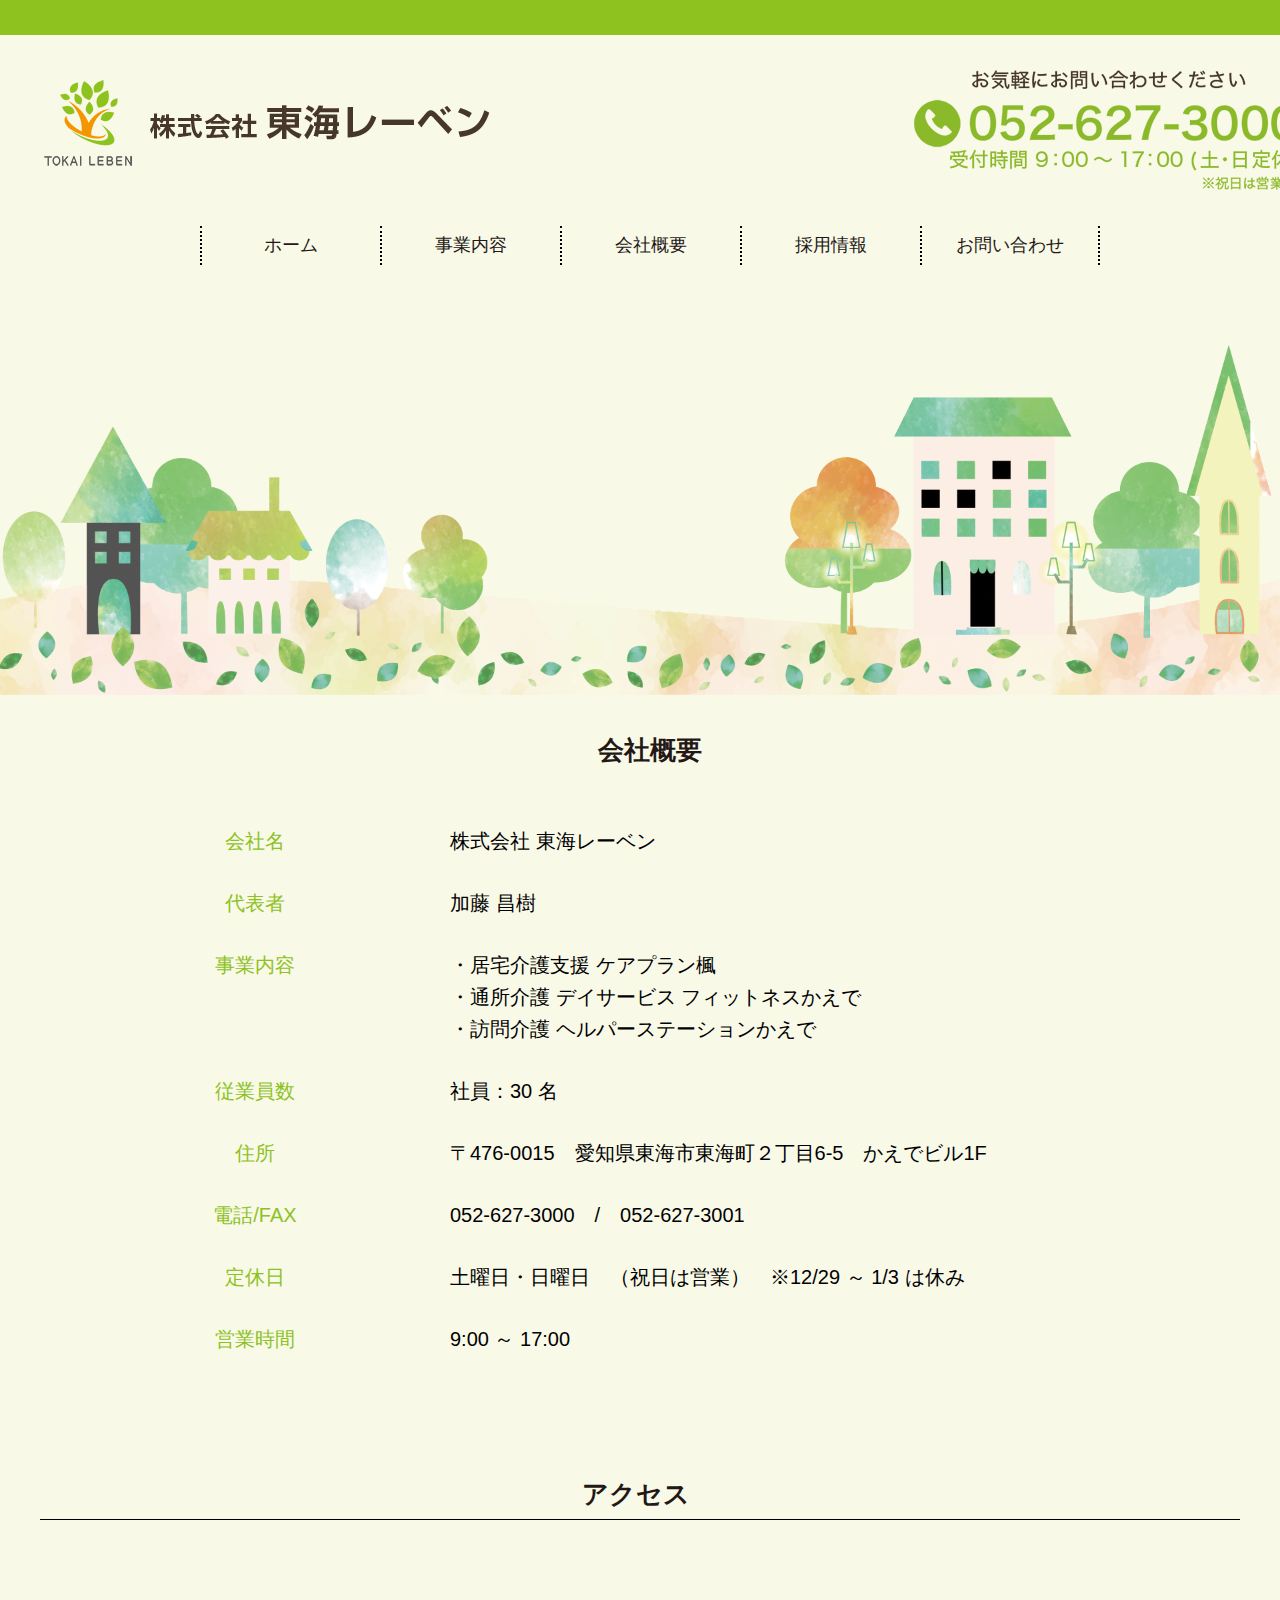
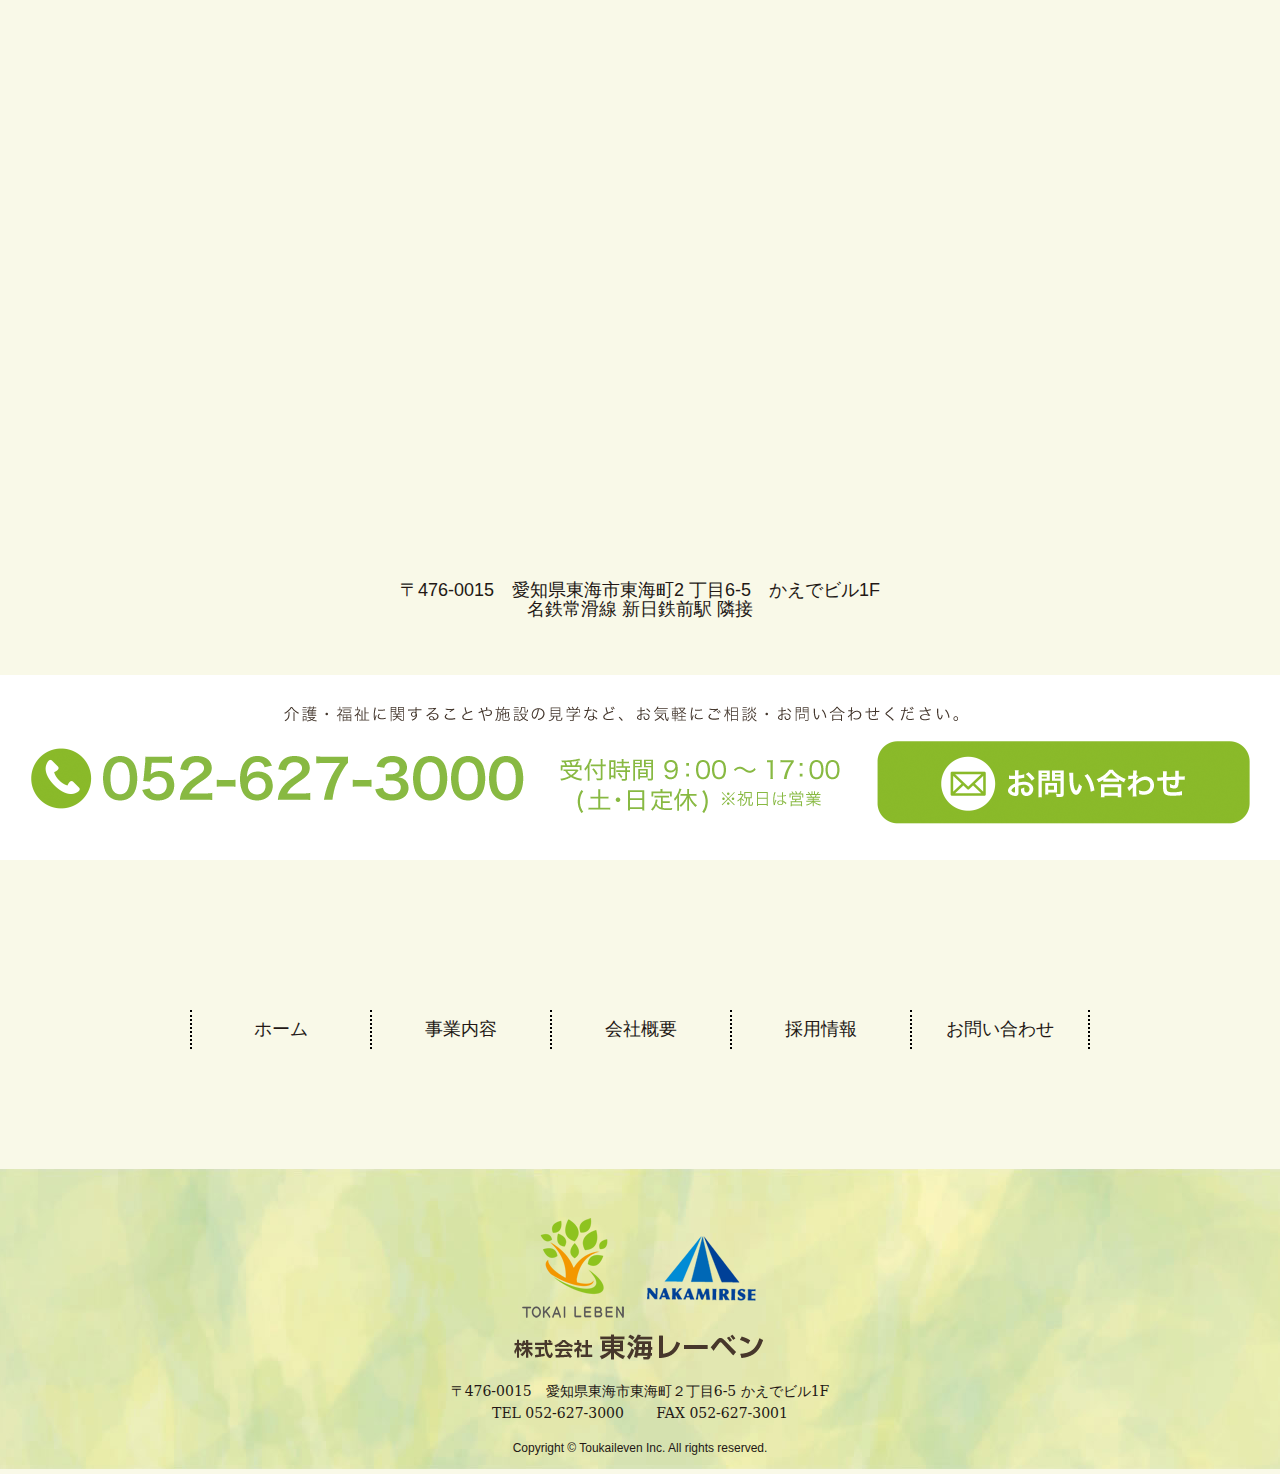
<file: about.html>
<!DOCTYPE html>
<html lang="ja">
<head>
<meta charset="utf-8">
<meta name="viewport" content="width=device-width, initial-scale=1,user-scalable=0">
<meta name="format-detection" content="telephone=no, address=no, email=no">
<meta name="description" content="デイサービス・ケアマネージャー・訪問介護なら株式会社東海レーベン(愛知県 東海市/大府市/知多市/東浦町)"/>
<meta name="keywords" content=""/>
<title>株式会社東海レーベンの会社概要 | デイサービス・ケアマネージャー・訪問介護の株式会社東海レーベン</title>
<link rel="stylesheet" href="common/css/base.css">
<link rel="stylesheet" href="common/css/common.css">
<link rel="stylesheet" href="common/css/content.css">
<link rel="stylesheet" href="common/css/layout.css">
<link rel="stylesheet" href="common/css/responsive.css">
</head>
<body>
<div id="wrapper">
	<!-- ヘッダー開始 -->
	<header id="header">
    <div class="head-line"></div>
    <div id="head-box">
    <h1><a href="./"><img src="common/images/head-logo.png" width="494" height="86" alt="株式会社東海レーベン"></a></h1>
    <div id="head-tel"><img src="common/images/head-tel.png" width="386" height="120" alt="052-627-3000"/></div>
    <div style="clear: both"></div>
    <div id="head-menu-box">
        <div class="head-menu"><a href="index.html">ホーム</a></div>
        <div class="head-menu"><a href="index.html#a01">事業内容</a></div>
        <div class="head-menu"><a href="about.html">会社概要</a></div>
        <div class="head-menu"><a href="staff.html">採用情報</a></div>
        <div class="head-menu02"><a href="contact.html">お問い合わせ</a></div>
    <div style="clear: both"></div>
    </div>
    </div>
	</header>
	<!-- ヘッダー終了 -->
	<!-- コンテンツ開始 -->
	<main id="content" class="clearfix">
    <article class="box">
      <p class="intro"><img src="images/about/main-img.png" alt=""></p>
      
      
      <div class="business02">
        <div class="philosophy02">
        <h3>会社概要</h3>
        <div class="business02-com"><table border="0" cellpadding="5" id="about-style">
  <tbody>
    <tr>
      <th>会社名</th>
      <td>株式会社 東海レーベン</td>
    </tr>
    <tr>
      <th>代表者</th>
      <td>加藤 昌樹</td>
    </tr>
    <tr>
      <th>事業内容</th>
      <td>・居宅介護支援 ケアプラン楓<br>
・通所介護 デイサービス フィットネスかえで<br>
・訪問介護 ヘルパーステーションかえで</td>
    </tr>
    <tr>
      <th>従業員数</th>
      <td>社員：30 名</td>
    </tr>
    <tr>
      <th>住所</th>
      <td>〒476-0015　愛知県東海市東海町２丁目6-5　かえでビル1F</td>
    </tr>
    <tr>
      <th>電話/FAX</th>
      <td>052-627-3000　/　052-627-3001</td>
    </tr>
    <tr>
      <th>定休日</th>
      <td>土曜日・日曜日　（祝日は営業）　※12/29 ～ 1/3 は休み</td>
    </tr>
    <tr>
      <th>営業時間</th>
      <td>9:00 ～ 17:00</td>
    </tr>
  </tbody>
</table>
</div>
</div>
</div>

      <div class="business02">
        <div class="philosophy03">
        <h3>アクセス&nbsp;</h3>
      <div class="philosophy02-list"><iframe src="https://www.google.com/maps/embed?pb=!1m18!1m12!1m3!1d3266.887397715056!2d136.89671331540123!3d35.034546772772146!2m3!1f0!2f0!3f0!3m2!1i1024!2i768!4f13.1!3m3!1m2!1s0x60037e8341f5c0bf%3A0x5728551ac1812cd!2z44CSNDc2LTAwMTUg5oSb55-l55yM5p2x5rW35biC5p2x5rW355S677yS5LiB55uu77yW4oiS77yV!5e0!3m2!1sja!2sjp!4v1596180350577!5m2!1sja!2sjp" width="1500" height="600" frameborder="0" style="border:0;" allowfullscreen="" aria-hidden="false" tabindex="0"></iframe><br>〒476-0015　愛知県東海市東海町2 丁目6-5　かえでビル1F<br>名鉄常滑線 新日鉄前駅 隣接</</div>
      </div>
      </div>
      
      
      
      
      
      
      <div class="head04">
      <div class="contact-tel"><a href="contact.html"><img src="images/about/contact-tel.png" width="1219" height="119" alt="052-627-3000 株式会社東海レーベン"/></a></div>
      </div>
      
      
      <div class="head05">
    <div id="under-menu-box">
      <div class="under-menu"><a href="index.html">ホーム</a></div>
      <div class="under-menu"><a href="index.html#a01">事業内容</a></div>
      <div class="under-menu"><a href="about.html">会社概要</a></div>
      <div class="under-menu"><a href="staff.html">採用情報</a></div>
      <div class="under-menu02"><a href="contact.html">お問い合わせ</a></div>
    <div style="clear: both"></div>
    </div>
      </div>
      

    </article>
	</main>
	<!-- コンテンツ終了 -->
	<!-- フッター開始 -->
	<footer id="footer">
		<div class="footer-box">
		<div class="wrap clearfix">
      <p class="name"><img src="common/images/foot-logo.png" width="252" height="164" alt="株式会社東海レーベン"></p>
      <p class="tel">〒476-0015　愛知県東海市東海町２丁目6-5 かえでビル1F<br>
TEL 052-627-3000 　　FAX 052-627-3001</p>
      <p class="copy">Copyright &copy; Toukaileven Inc. All rights reserved.</p>
		</div>
		</div>
	</footer>
	<!-- フッター終了 -->
</div>
</body>
</html>
</file>
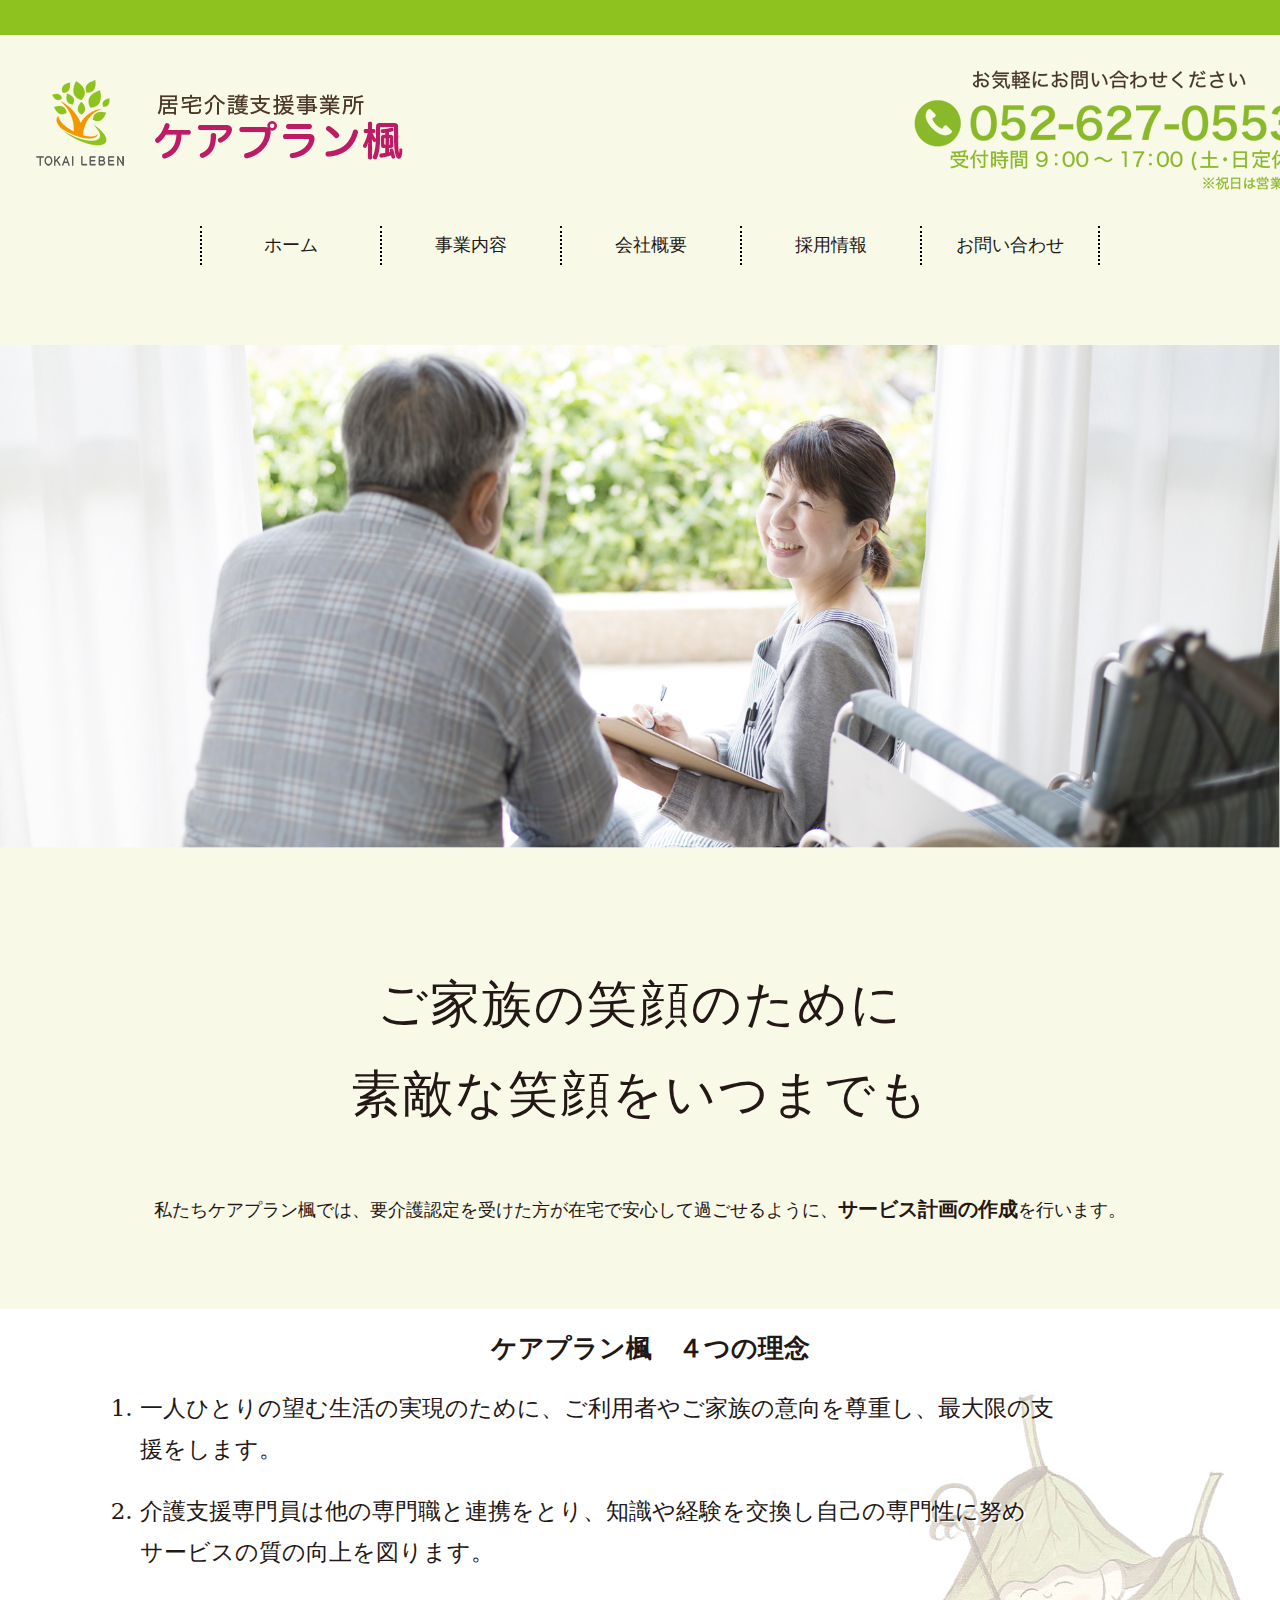
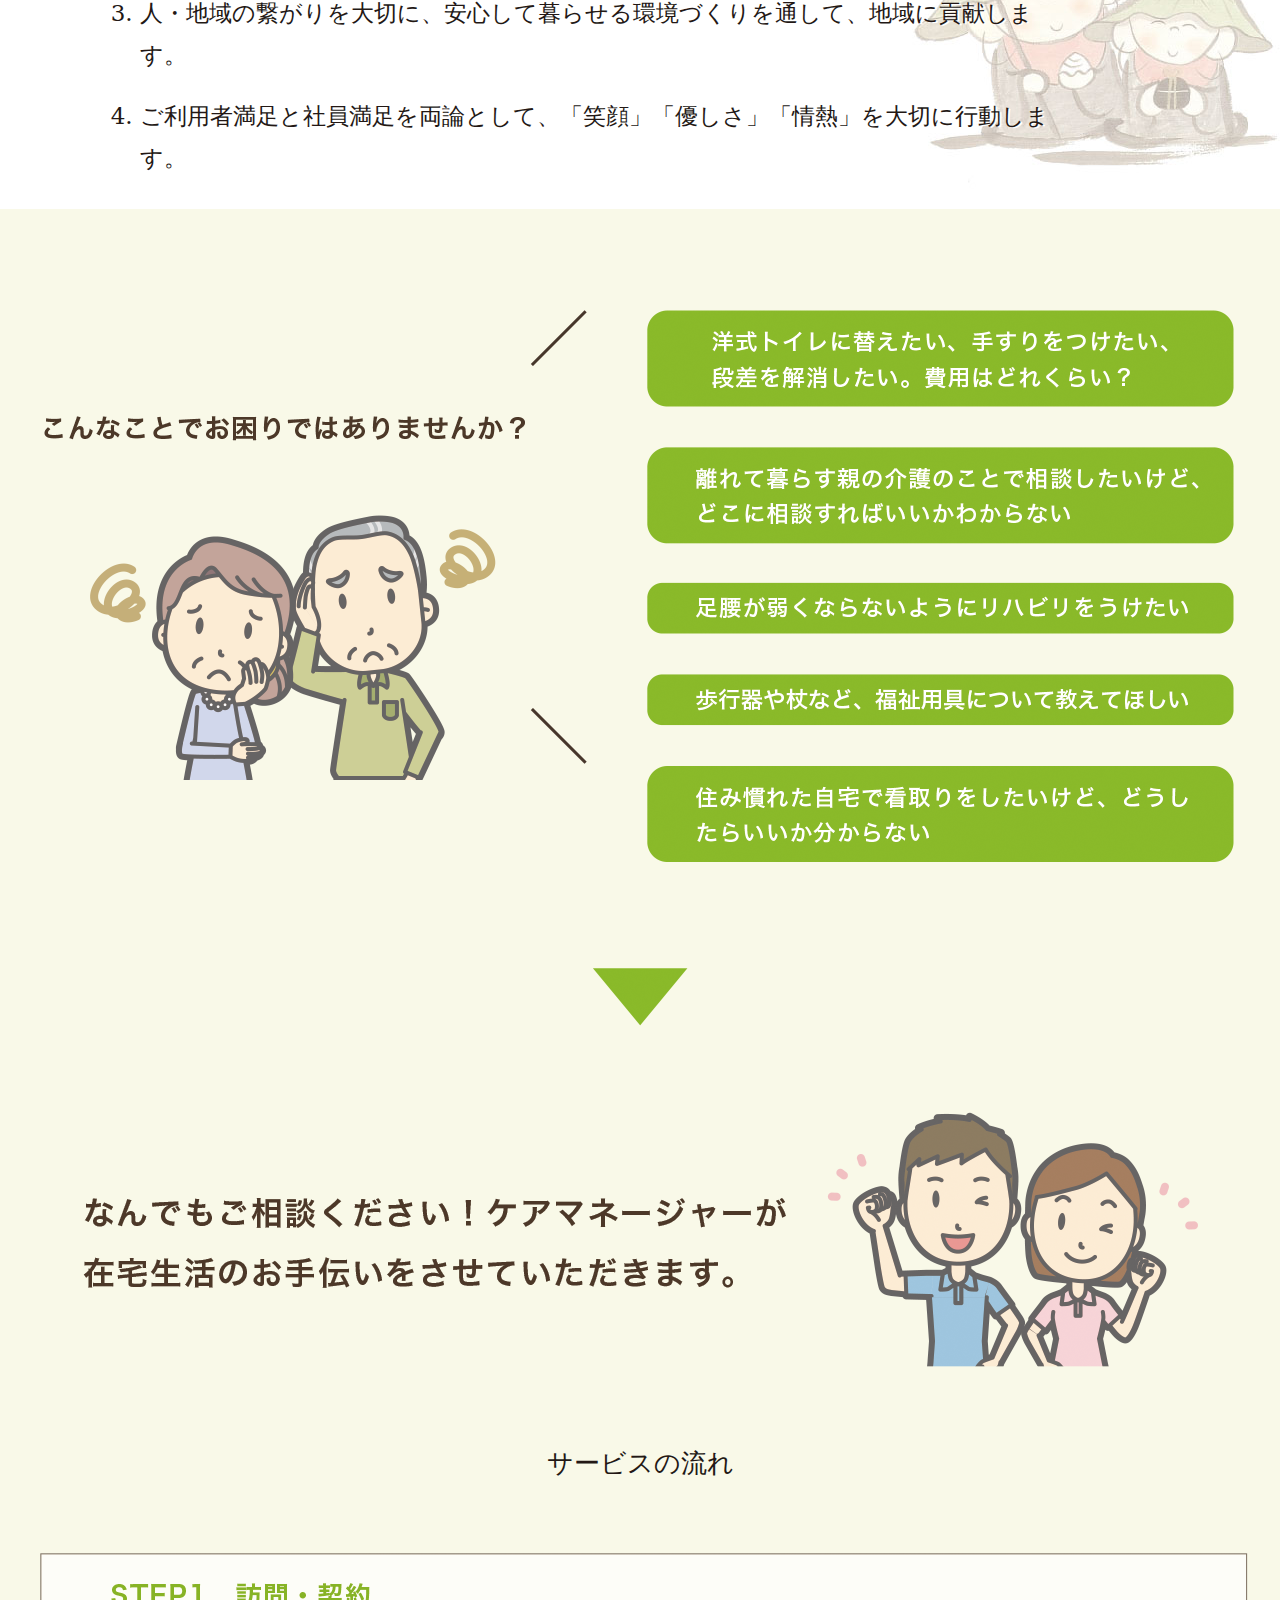
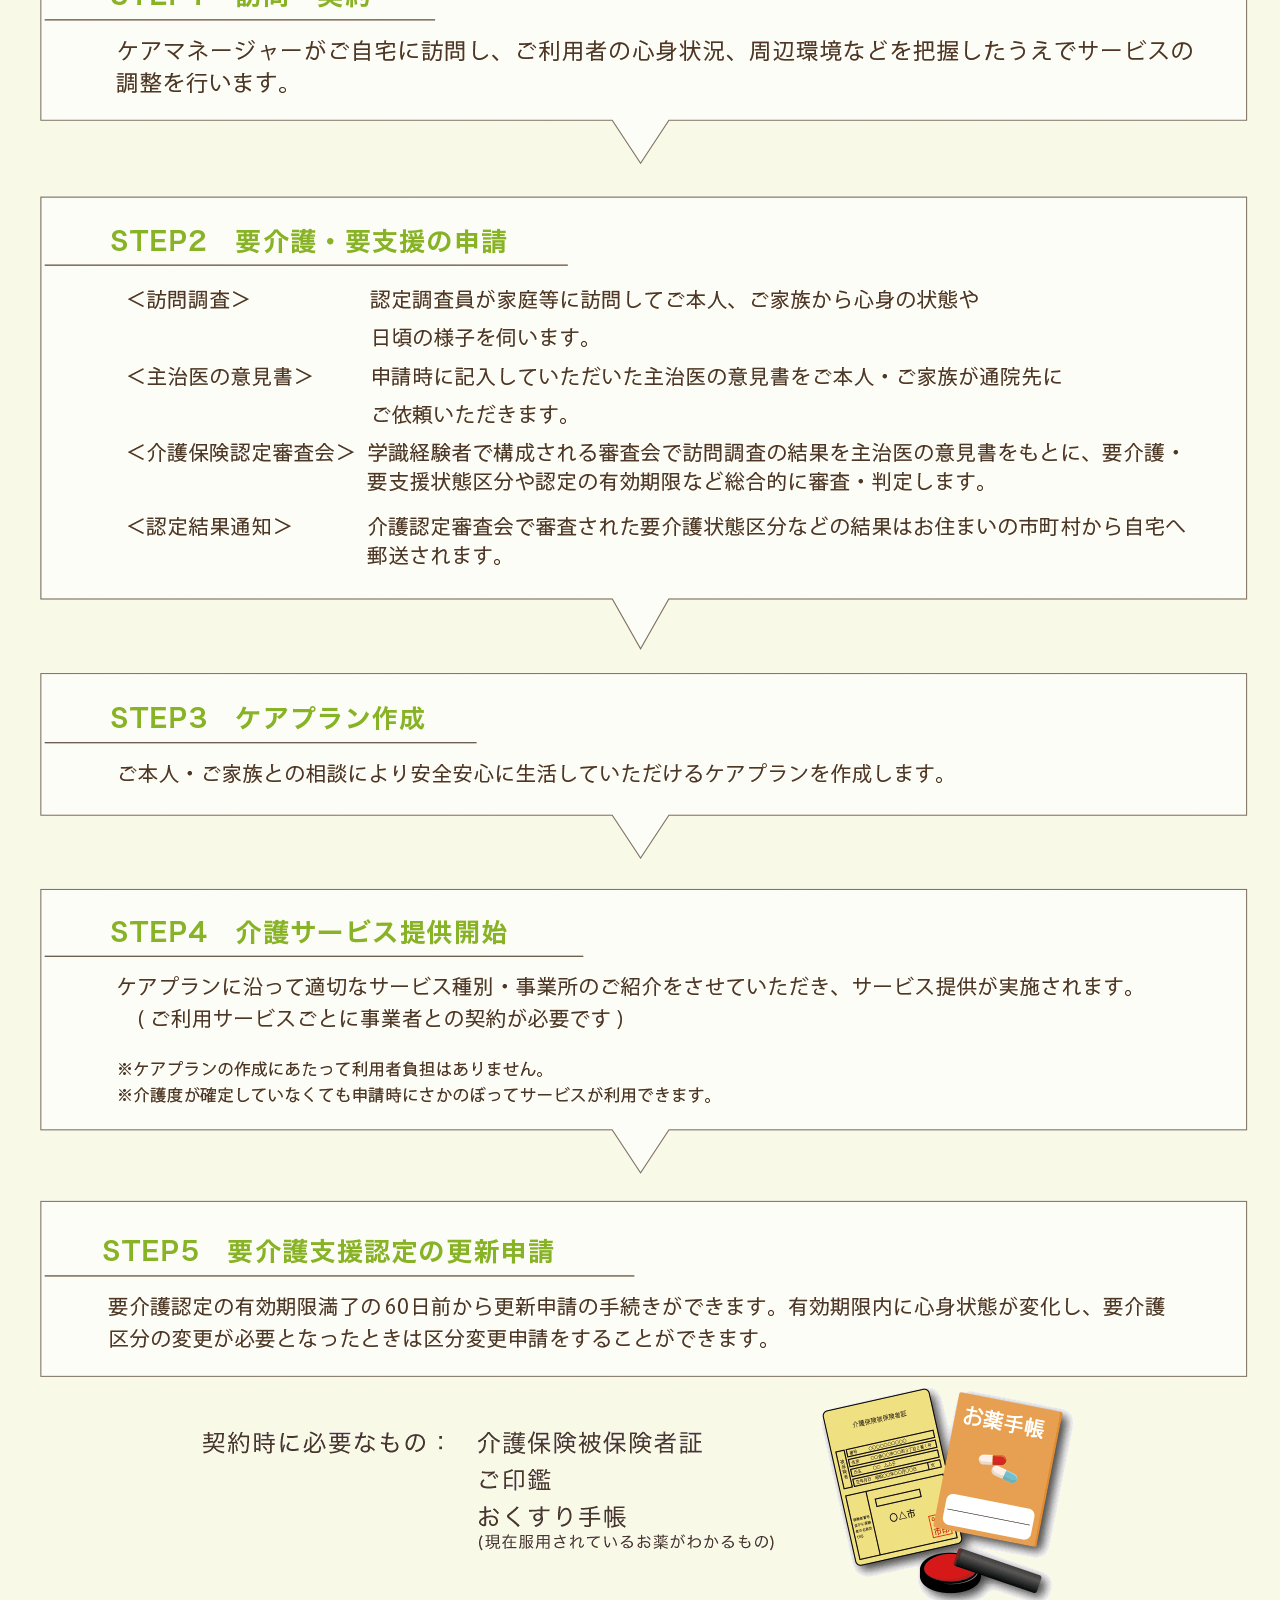
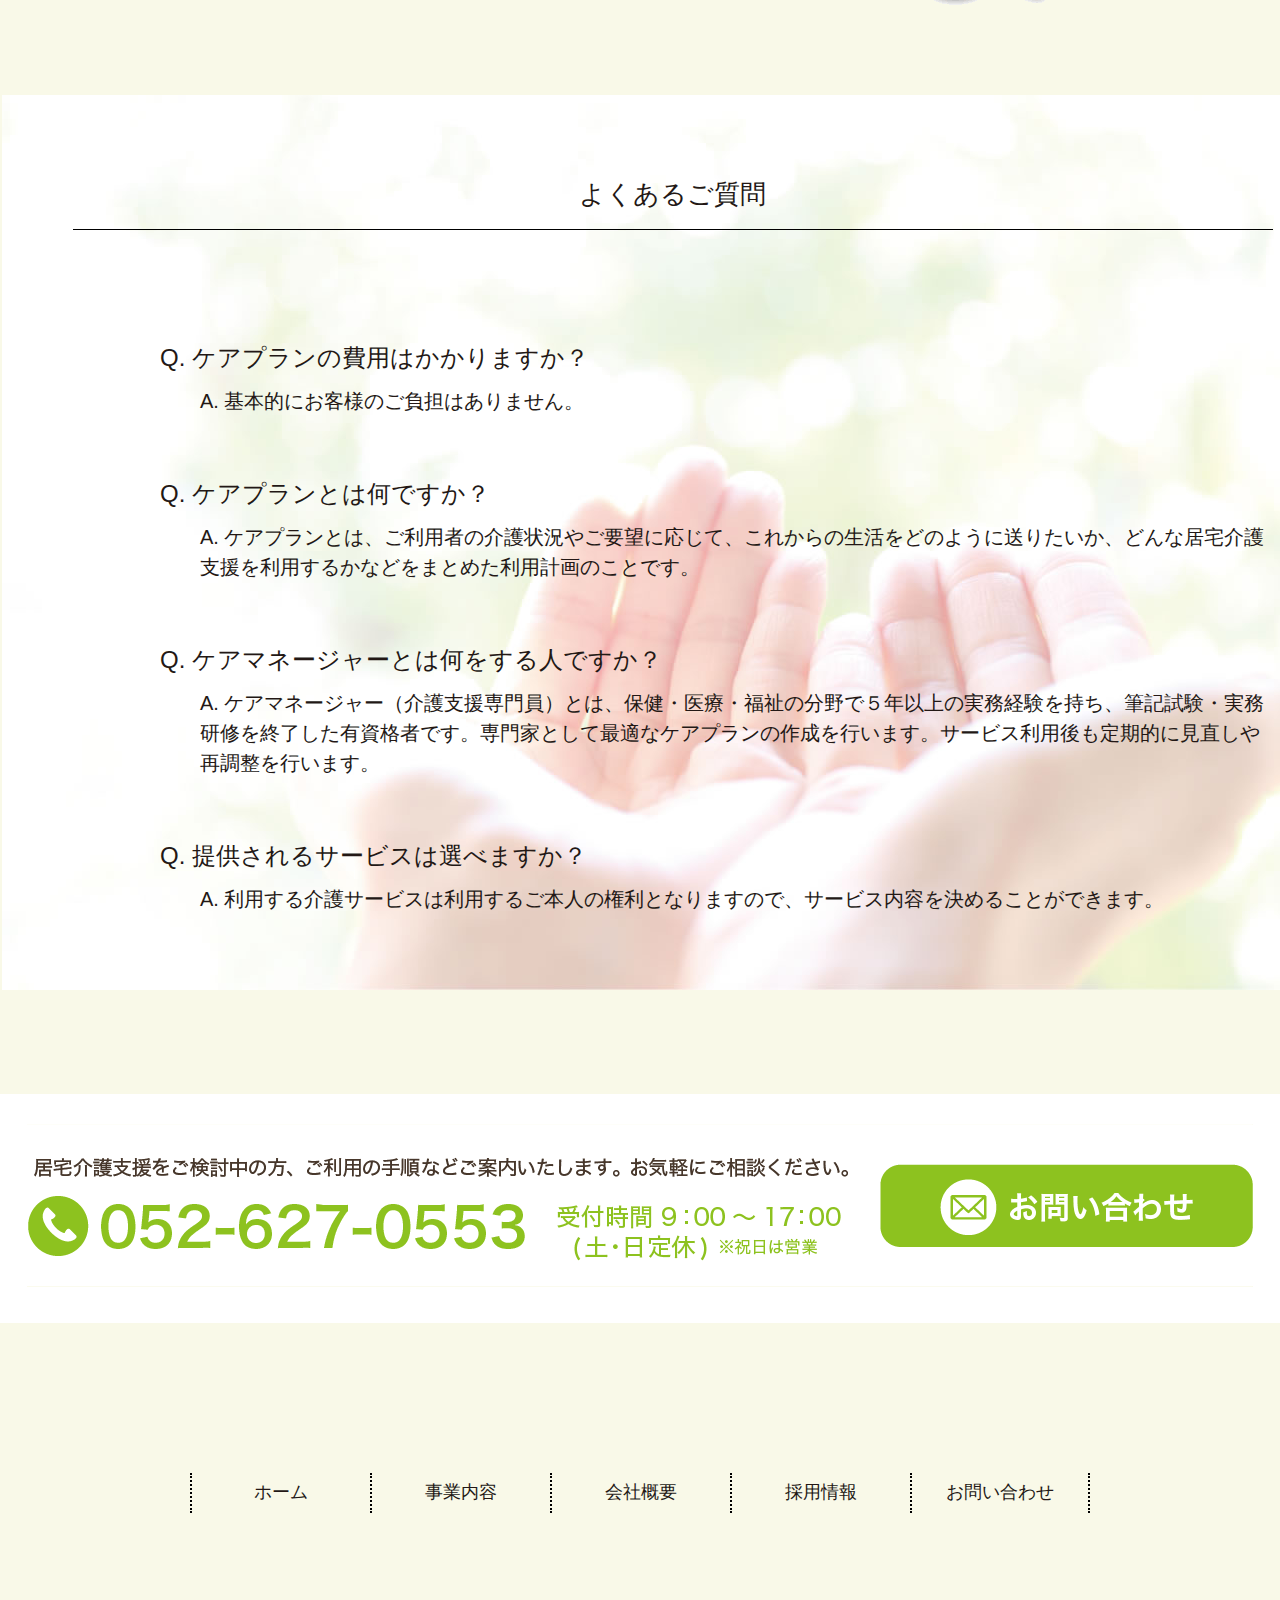
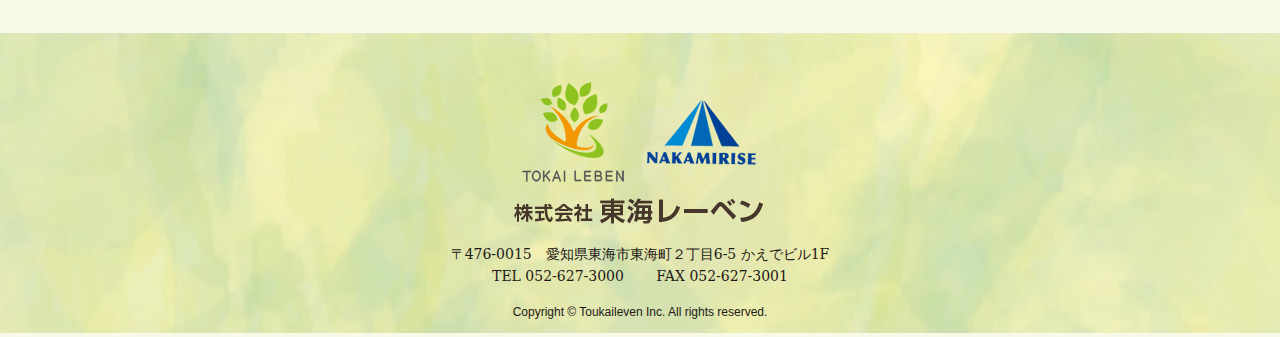
<file: careplan.html>
<!DOCTYPE html>
<html lang="ja">
<head>
<meta charset="utf-8">
<meta name="viewport" content="width=device-width, initial-scale=1,user-scalable=0">
<meta name="format-detection" content="telephone=no, address=no, email=no">
<meta name="description" content="デイサービス・ケアマネージャー・訪問介護なら株式会社東海レーベン(愛知県 東海市/大府市/知多市/東浦町)"/>
<meta name="keywords" content=""/>
<title>居宅介護支援 ケアプラン楓 | デイサービス・ケアマネージャー・訪問介護の株式会社東海レーベン</title>
<link rel="stylesheet" href="common/css/base.css">
<link rel="stylesheet" href="common/css/common.css">
<link rel="stylesheet" href="common/css/content.css">
<link rel="stylesheet" href="common/css/layout.css">
<link rel="stylesheet" href="common/css/responsive.css">
</head>
<body>
<div id="wrapper">
	<!-- ヘッダー開始 -->
	<header id="header">
    <div class="head-line"></div>
    <div id="head-box">
    <h1><a href="./"><img src="common/images/head-kaede01.png" alt="居宅介護支援事業所　ケアプラン楓"></a></h1>
    <div id="head-tel"><img src="common/images/head-tel05.png" width="386" height="120" alt="052-627-0553"/></div>
    <div style="clear: both"></div>
    <div id="head-menu-box">
      <div class="head-menu"><a href="index.html">ホーム</a></div>
      <div class="head-menu"><a href="index.html#a01">事業内容</a></div>
      <div class="head-menu"><a href="about.html">会社概要</a></div>
      <div class="head-menu"><a href="staff.html">採用情報</a></div>
      <div class="head-menu02"><a href="contact.html">お問い合わせ</a></div>
    <div style="clear: both"></div>
    </div>
    </div>
	</header>
	<!-- ヘッダー終了 -->
	<!-- コンテンツ開始 -->
	<main id="content" class="clearfix">
    <article class="box">
      <p class="intro"><img src="images/careplan/main-img.png" alt=""></p>
      <div class="business01">
        <h2>ご家族の笑顔のために<br>素敵な笑顔をいつまでも</h2>
        <div class="business01-com">私たちケアプラン楓では、要介護認定を受けた方が在宅で安心して過ごせるように、<span class="bold font20">サービス計画の作成</span>を行います。</div>
        <div class="philosophy">
            <h3>ケアプラン楓　４つの理念</h3>
      <ol class="philosophy-list">
        <li class="logo01">一人ひとりの望む生活の実現のために、ご利用者やご家族の意向を尊重し、最大限の支援をします。</li>
        <li class="logo02">介護支援専門員は他の専門職と連携をとり、知識や経験を交換し自己の専門性に努め<br>サービスの質の向上を図ります。</li>
        <li class="logo03">人・地域の繋がりを大切に、安心して暮らせる環境づくりを通して、地域に貢献します。</li>
        <li class="logo04">ご利用者満足と社員満足を両論として、「笑顔」「優しさ」「情熱」を大切に行動します。</li>
      </ol>
      </div>
      </div>
      
      <div class="business02">
        <div class="trouble-box">
        <div class="trouble-left"><img src="images/careplan/trouble.png" width="543" height="470" alt="会社概要"/></div>
        <div class="trouble-right"><img src="images/careplan/solution.png" width="587" height="552" alt=""/></div>
        <div style="clear: both;"></div>
        <div class="trouble-arrow"><img src="images/careplan/arrow.png" width="95" height="58" alt=""/></div>
        <div class="trouble-arrow trouble-arrow02"><img src="images/careplan/care-manager.png" width="1115" height="255" alt="なんでもご相談ください！ケアマネージャーが在宅生活のお手伝いをさせていただきます。"/></div>
      </div>
      </div>
      
      <div class="business03">
        <div class="tservice-box">
        <div class="tservice-ttl">サービスの流れ</div>
        <div class="trouble-right"><img src="images/careplan/service-flow.png" width="1208" height="1424" alt=""/></div>
        <div style="clear: both;"></div>
        <div class="trouble-arrow"><img src="images/careplan/contract.gif" width="875" height="226" alt=""/></div>
      </div>
      </div>
      
      <div class="business04">
        <div class="tqa-box">
        <div class="tqa-ttl">よくあるご質問</div>
        <div class="tqa-q">Q. ケアプランの費用はかかりますか？</div>
        <div class="tqa-a">A. 基本的にお客様のご負担はありません。</div>
        <div class="tqa-q">Q. ケアプランとは何ですか？</div>
        <div class="tqa-a">A. ケアプランとは、ご利用者の介護状況やご要望に応じて、これからの生活をどのように送りたいか、どんな居宅介護支援を利用するかなどをまとめた利用計画のことです。</div>
        <div class="tqa-q">Q. ケアマネージャーとは何をする人ですか？</div>
        <div class="tqa-a">A. ケアマネージャー（介護支援専門員）とは、保健・医療・福祉の分野で５年以上の実務経験を持ち、筆記試験・実務研修を終了した有資格者です。専門家として最適なケアプランの作成を行います。サービス利用後も定期的に見直しや再調整を行います。</div>
        <div class="tqa-q">Q. 提供されるサービスは選べますか？</div>
        <div class="tqa-a2">A. 利用する介護サービスは利用するご本人の権利となりますので、サービス内容を決めることができます。</div>
        <div style="clear: both;"></div>
      </div>
      </div>
      
      <div class="head04">
      <div class="contact-tel"><a href="contact.html"><img src="images/careplan/contact-tel.png" width="1226" height="163" alt="052-627-3000 株式会社東海レーベン"/></a></div>
      </div>
      
      
      <div class="head05">
    <div id="under-menu-box">
      <div class="under-menu"><a href="index.html">ホーム</a></div>
      <div class="under-menu"><a href="index.html#a01">事業内容</a></div>
      <div class="under-menu"><a href="about.html">会社概要</a></div>
      <div class="under-menu"><a href="staff.html">採用情報</a></div>
      <div class="under-menu02"><a href="contact.html">お問い合わせ</a></div>
    <div style="clear: both"></div>
    </div>
      </div>
      

    </article>
	</main>
	<!-- コンテンツ終了 -->
	<!-- フッター開始 -->
	<footer id="footer">
		<div class="footer-box">
		<div class="wrap clearfix">
      <p class="name"><img src="common/images/foot-logo.png" width="252" height="164" alt="株式会社東海レーベン"></p>
      <p class="tel">〒476-0015　愛知県東海市東海町２丁目6-5 かえでビル1F<br>
TEL 052-627-3000 　　FAX 052-627-3001</p>
      <p class="copy">Copyright &copy; Toukaileven Inc. All rights reserved.</p>
		</div>
		</div>
	</footer>
	<!-- フッター終了 -->
</div>
</body>
</html>
</file>
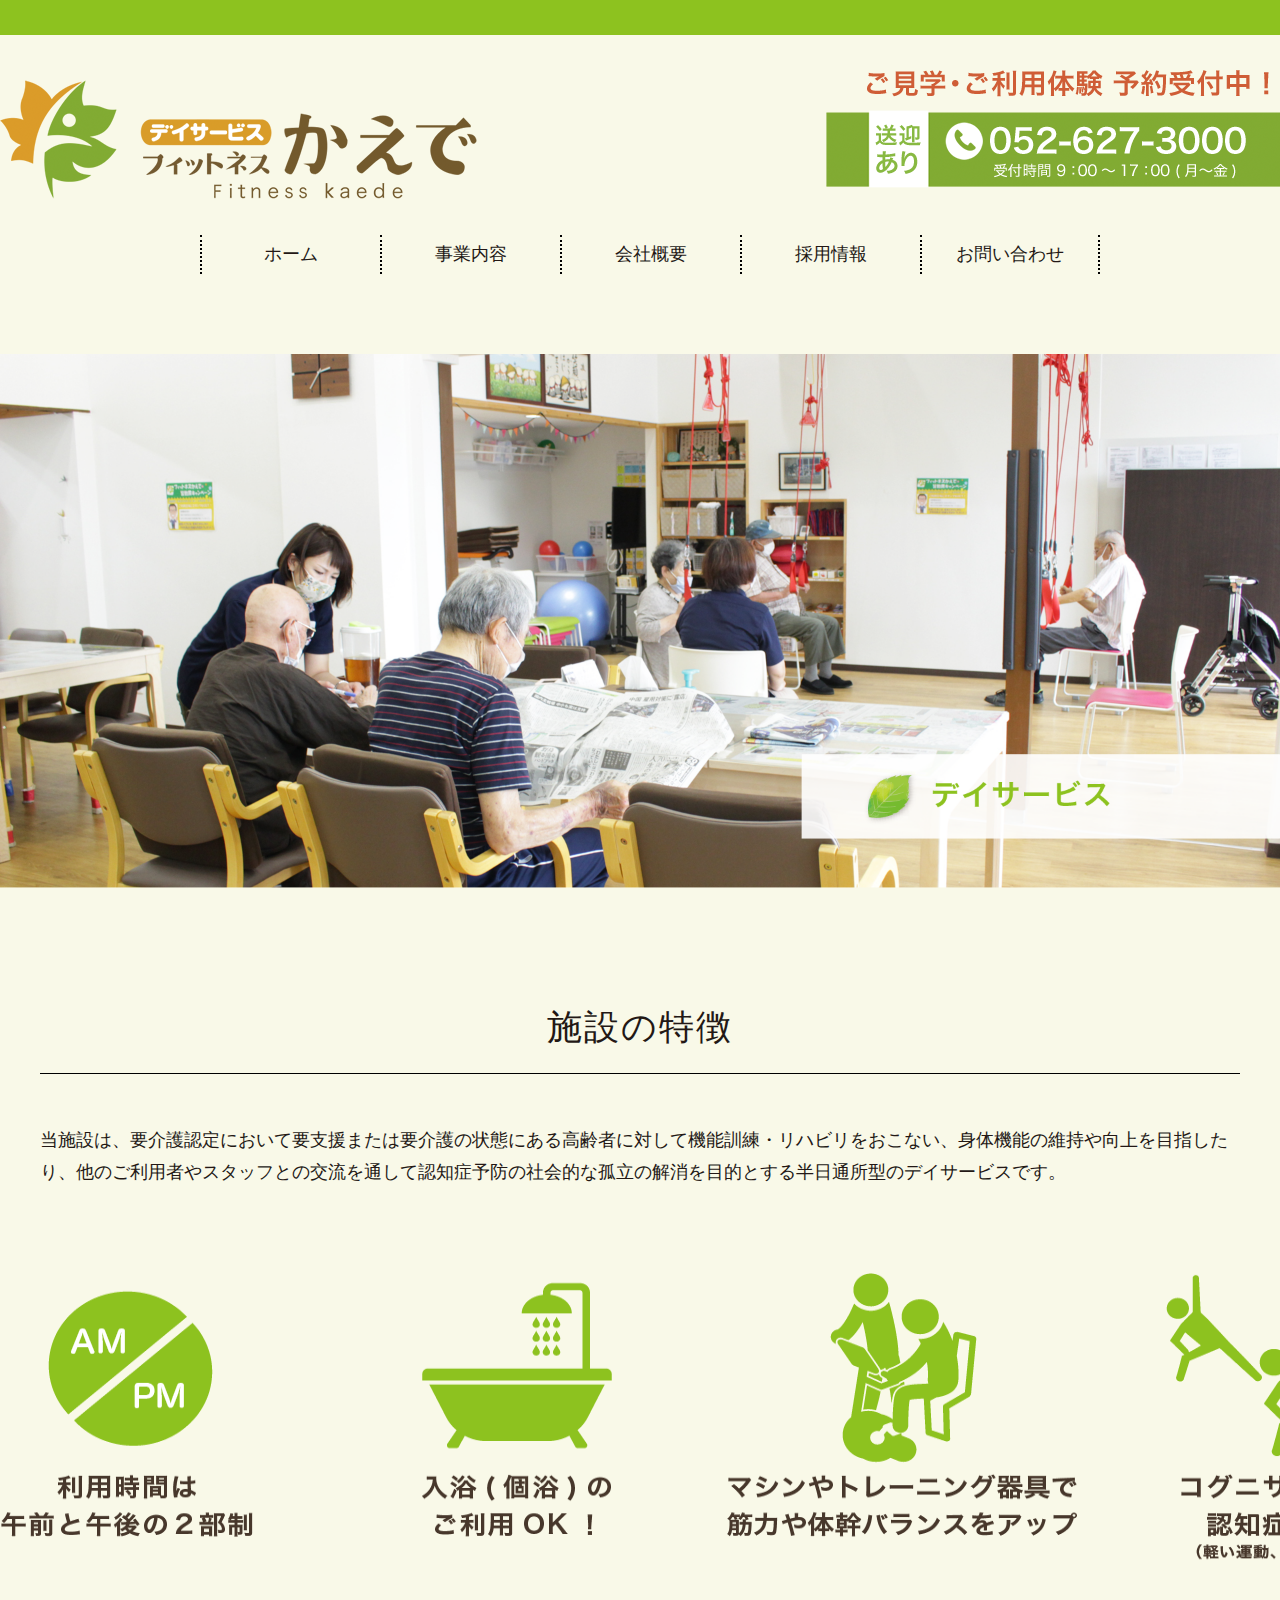
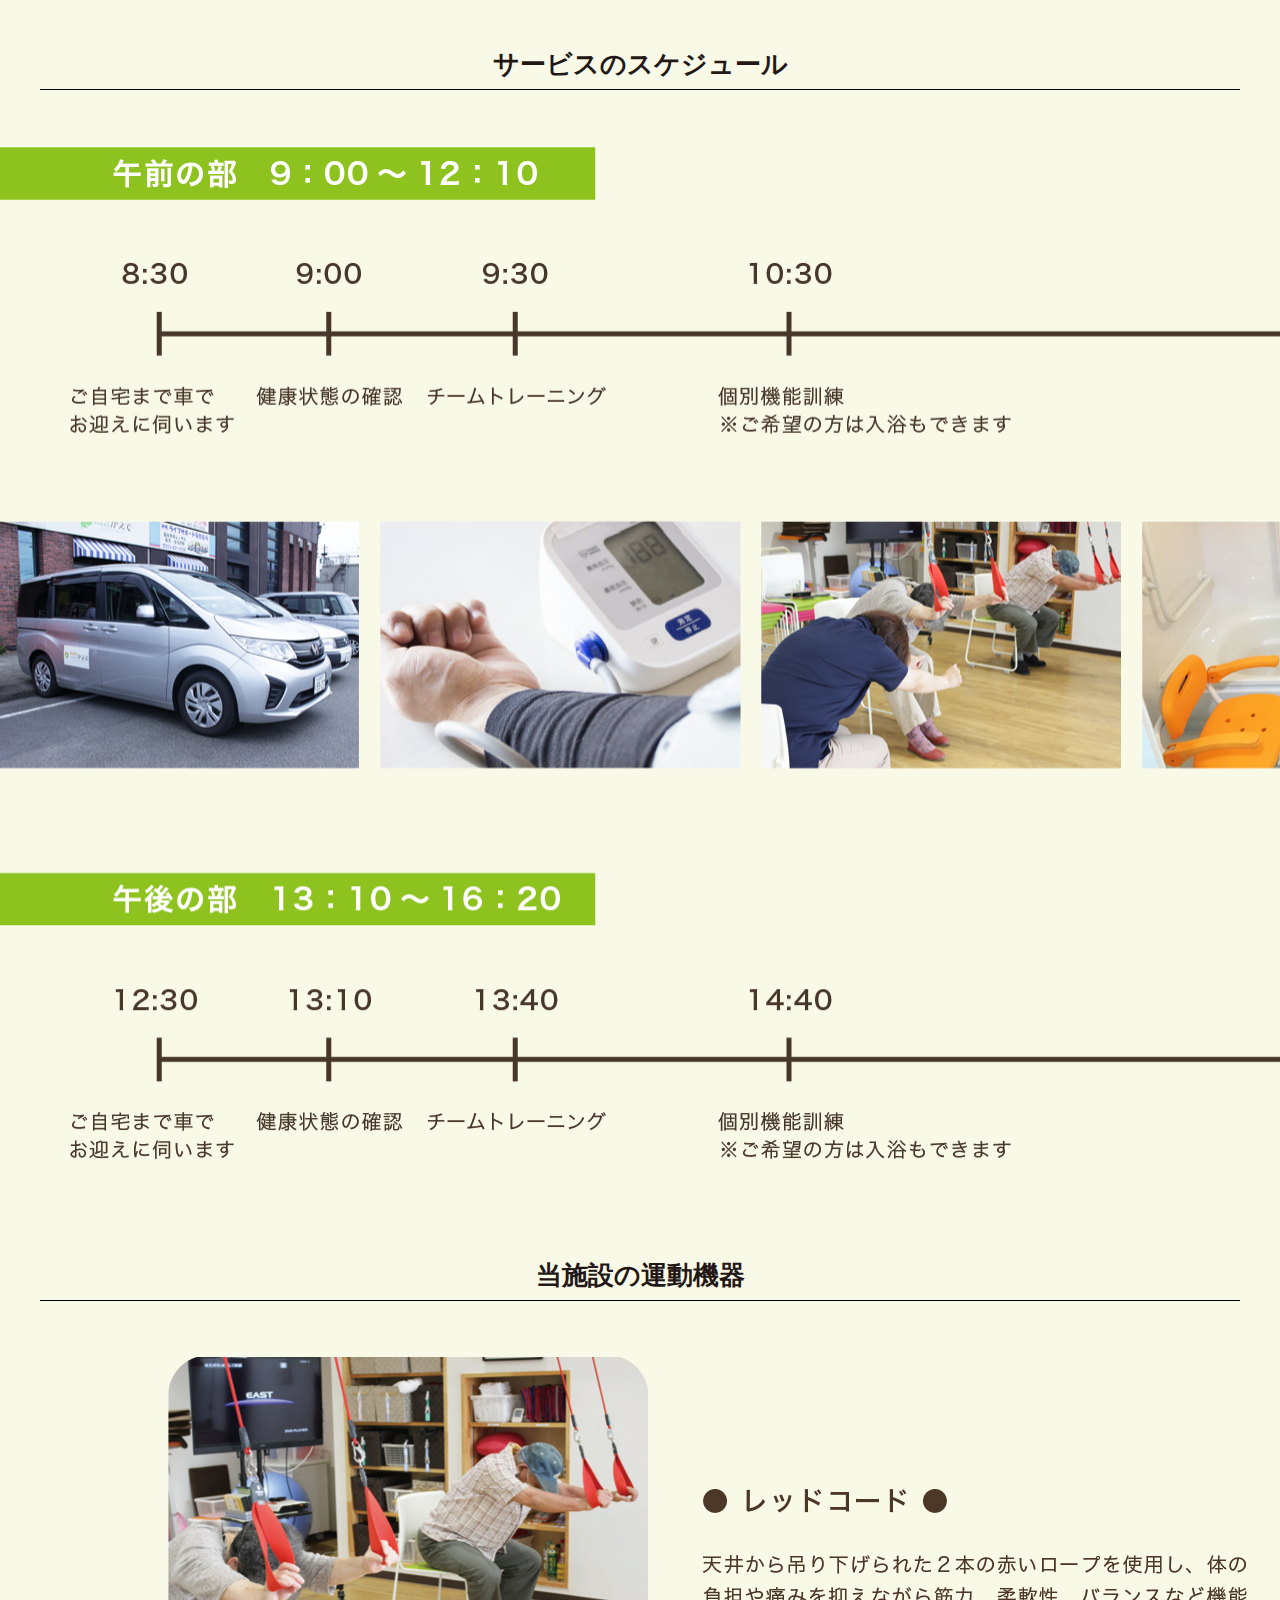
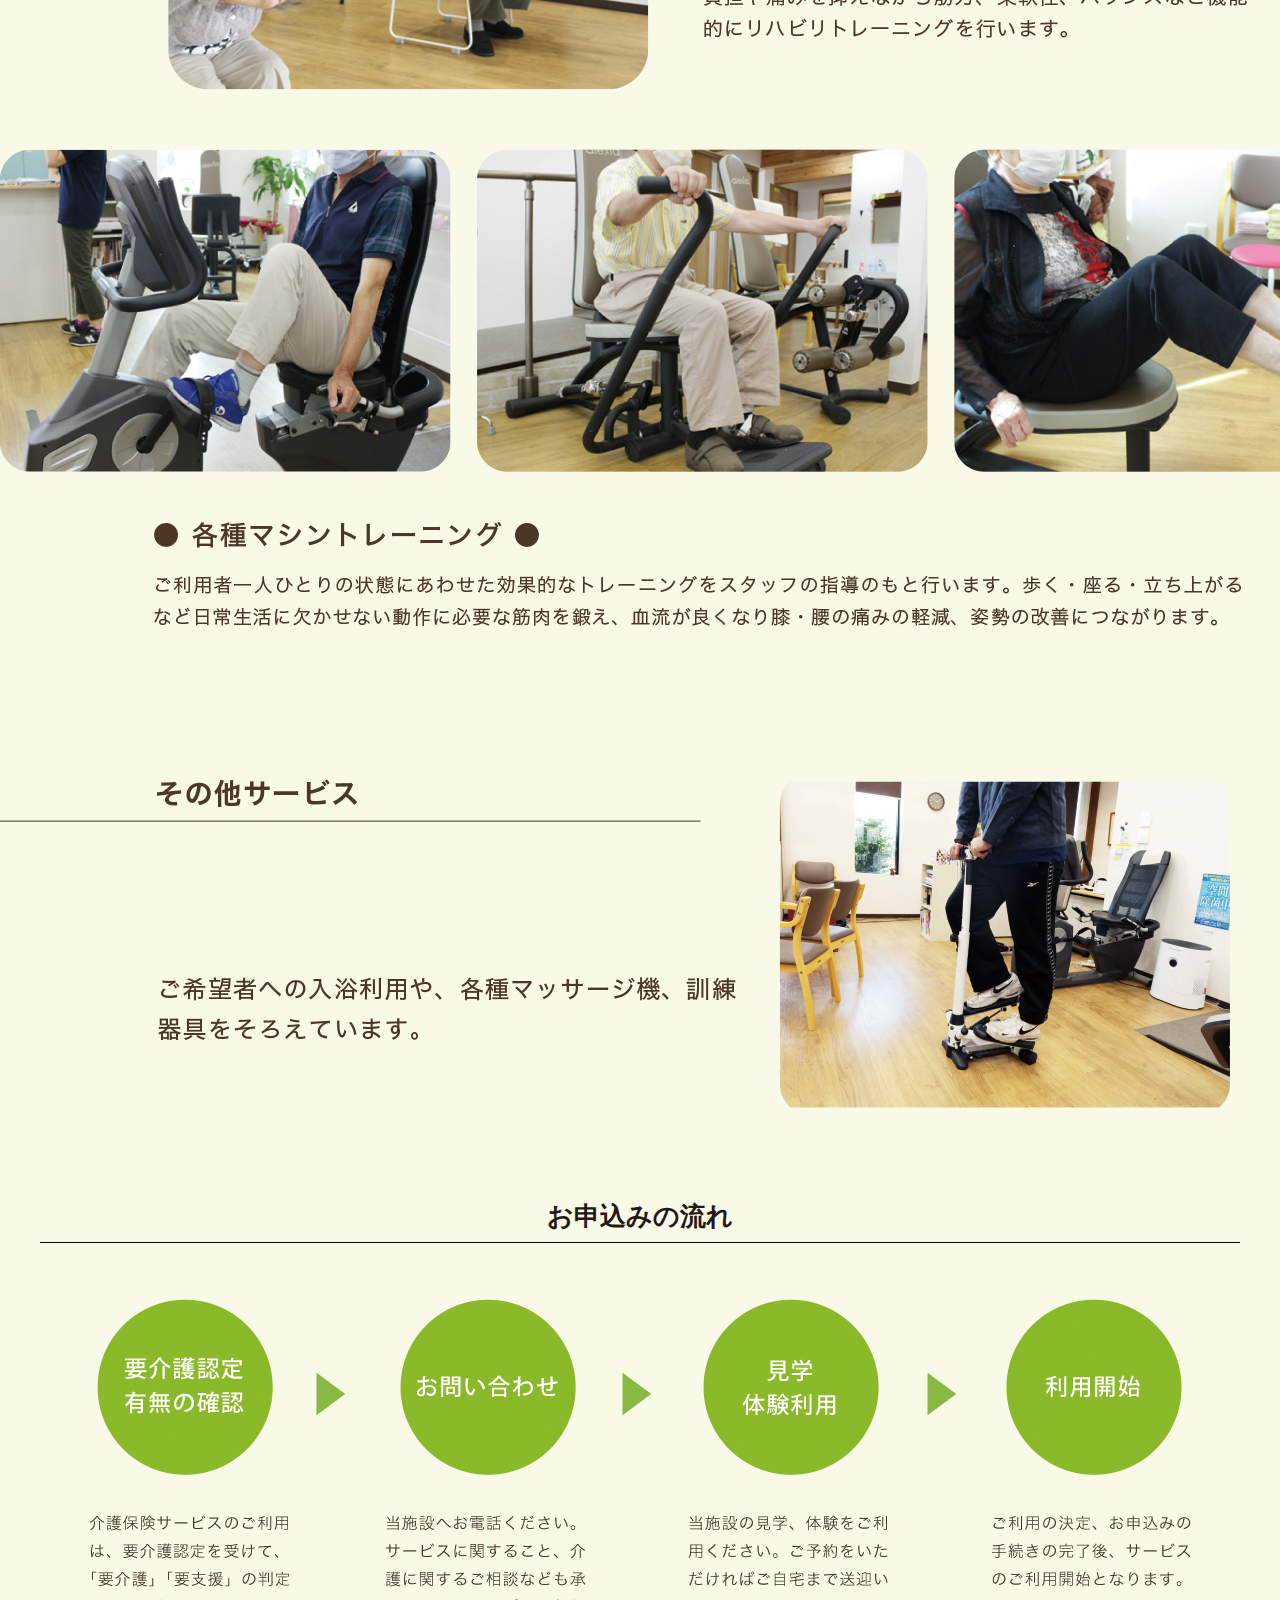
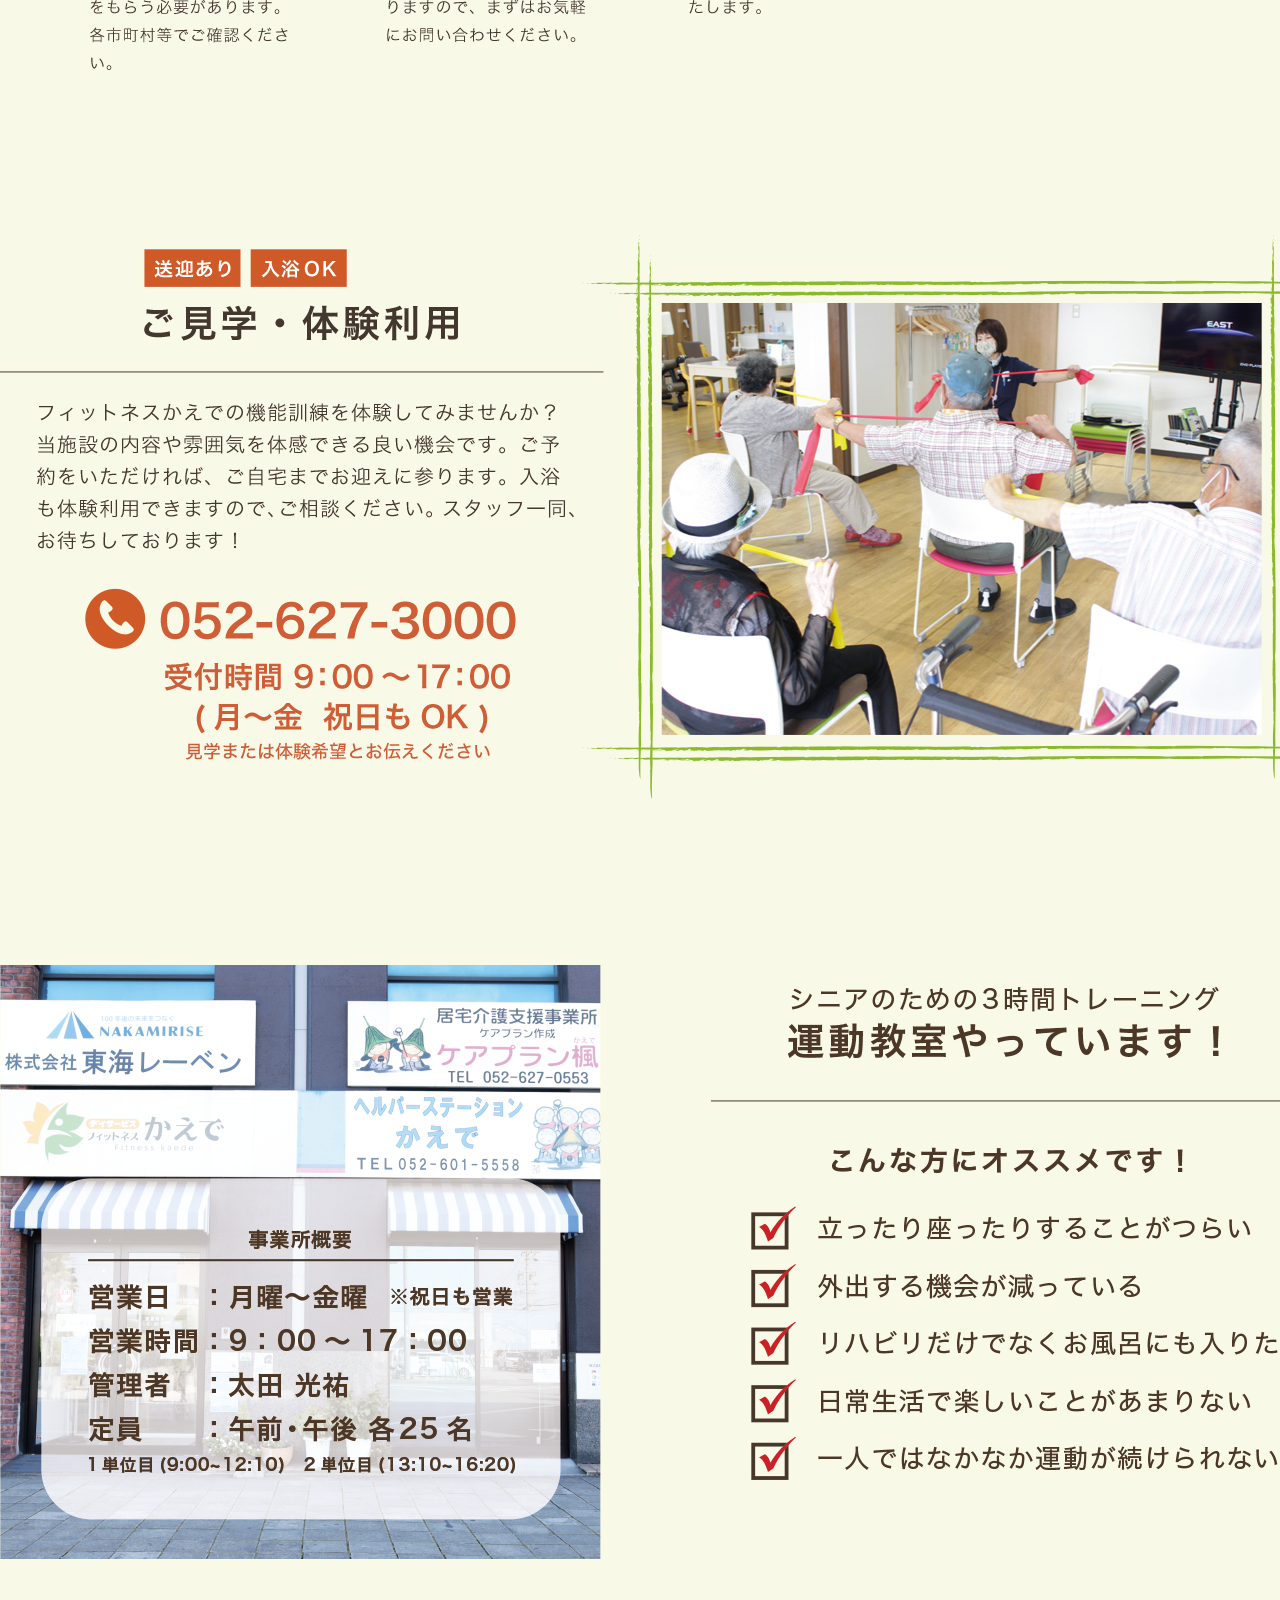
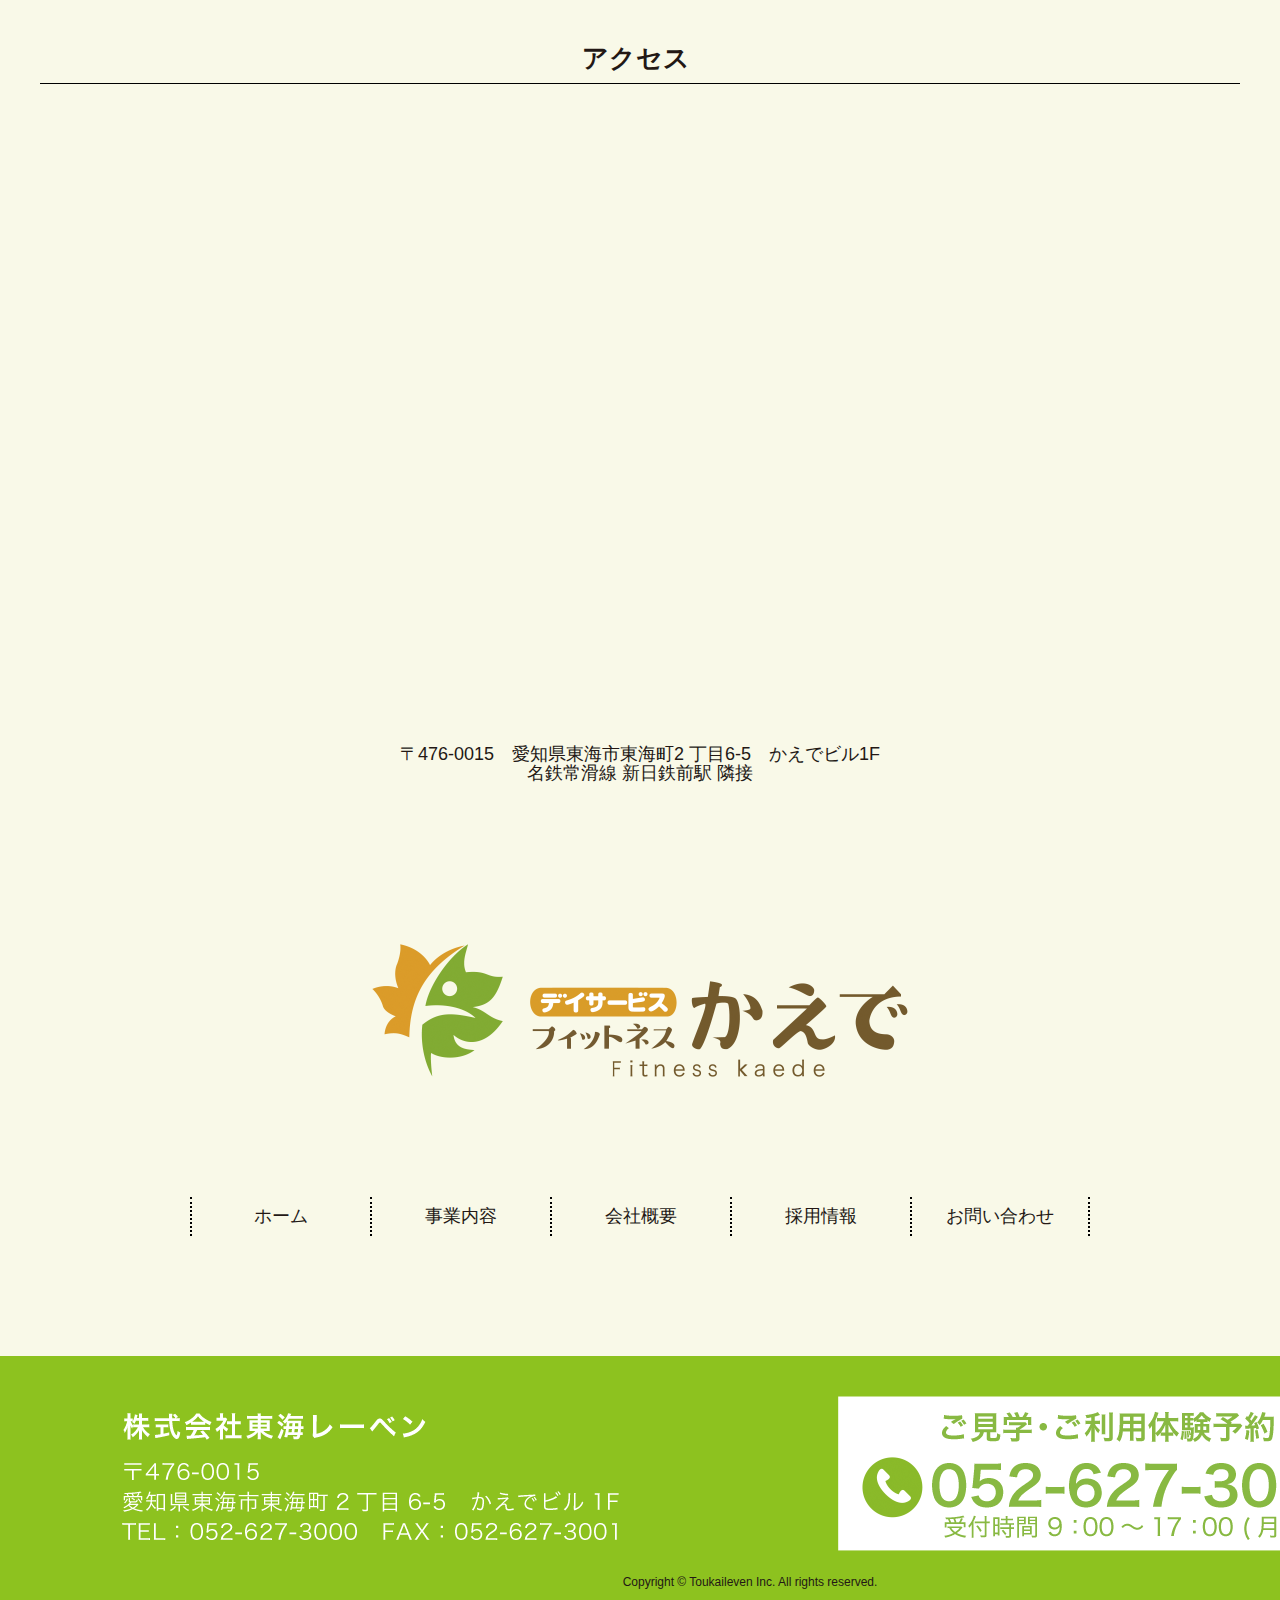
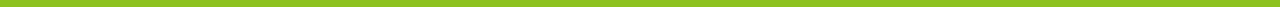
<file: fitness.html>
<!DOCTYPE html>
<html lang="ja">
<head>
<meta charset="utf-8">
<meta name="viewport" content="width=device-width, initial-scale=1,user-scalable=0">
<meta name="format-detection" content="telephone=no, address=no, email=no">
<meta name="description" content="デイサービス・ケアマネージャー・訪問介護なら株式会社東海レーベン(愛知県 東海市/大府市/知多市/東浦町)"/>
<meta name="keywords" content=""/>
<title>デイサービス フィットネスかえで | デイサービス・ケアマネージャー・訪問介護の株式会社東海レーベン</title>
<link rel="stylesheet" href="common/css/base.css">
<link rel="stylesheet" href="common/css/common.css">
<link rel="stylesheet" href="common/css/content.css">
<link rel="stylesheet" href="common/css/layout.css">
<link rel="stylesheet" href="common/css/responsive.css">
</head>
<body>
<div id="wrapper">
	<!-- ヘッダー開始 -->
	<header id="header">
    <div class="head-line"></div>
    <div id="head-box">
    <h1><a href="./"><img src="common/images/head-kaede02.png" width="477" height="119" alt="デイサポート フィットネス かえで"></a></h1>
    <div id="head-tel"><img src="common/images/head-tel03.png" width="474" height="118" alt="052-627-3000"/></div>
    <div style="clear: both"></div>
    <div id="head-menu-box">
      <div class="head-menu"><a href="index.html">ホーム</a></div>
      <div class="head-menu"><a href="index.html#a01">事業内容</a></div>
      <div class="head-menu"><a href="about.html">会社概要</a></div>
      <div class="head-menu"><a href="staff.html">採用情報</a></div>
      <div class="head-menu02"><a href="contact.html">お問い合わせ</a></div>
    <div style="clear: both"></div>
    </div>
    </div>
	</header>
	<!-- ヘッダー終了 -->
	<!-- コンテンツ開始 -->
	<main id="content" class="clearfix">
    <article class="box">
      <p class="intro"><img src="images/fitness/main-img.png" alt=""></p>
      <div class="fitness01">
        <h2>施設の特徴</h2>
        <div class="fitness01-com">当施設は、要介護認定において要支援または要介護の状態にある高齢者に対して機能訓練・リハビリをおこない、身体機能の維持や向上を目指したり、他のご利用者やスタッフとの交流を通して認知症予防の社会的な孤立の解消を目的とする半日通所型のデイサービスです。</div>
      <div class="philosophy02-list"><img src="images/fitness/feature.png" width="1414" height="291" alt=""/></div>
      </div>
      
      <div class="business02">
        <div class="philosophy03">
        <h3>サービスのスケジュール</h3>
      <div class="philosophy02-list"><img src="images/fitness/schedule.png" width="1500" height="1030" alt=""/></div>
      <div class="philosophy02-list"></div>
      </div>
      </div>
      
      <div class="business02">
        <div class="philosophy03">
        <h3>当施設の運動機器</h3>
      <div class="philosophy02-list"><img src="images/fitness/exercise-equipment.png" width="1406" height="1360" alt=""/></div>
      <div class="philosophy02-list"></div>
      </div>
      </div>
      
      <div class="business02">
        <div class="philosophy03">
        <h3>お申込みの流れ</h3>
      <div class="philosophy02-list"><img src="images/fitness/flow.png" width="1102" height="371" alt=""/></div>
      <div class="philosophy02-list"></div>
      </div>
      </div>
      
      <div class="business02">
        <div class="philosophy03">
        <h2></h2>
      <div class="philosophy02-list"><img src="images/fitness/experience.png" width="1330" height="564" alt=""/></div>
      <div class="philosophy02-list"></div>
      </div>
      </div>
      
      <div class="business02">
        <div class="philosophy03">
        <h2></h2>
      <div class="philosophy02-list"><img src="images/fitness/motion.png" width="1330" height="595" alt=""/></div>
      <div class="philosophy02-list"></div>
      </div>
      </div>
      
      <div class="business02">
        <div class="philosophy03">
        <h3>アクセス&nbsp;</h3>
      <div class="philosophy02-list"><iframe src="https://www.google.com/maps/embed?pb=!1m18!1m12!1m3!1d3266.887397715056!2d136.89671331540123!3d35.034546772772146!2m3!1f0!2f0!3f0!3m2!1i1024!2i768!4f13.1!3m3!1m2!1s0x60037e8341f5c0bf%3A0x5728551ac1812cd!2z44CSNDc2LTAwMTUg5oSb55-l55yM5p2x5rW35biC5p2x5rW355S677yS5LiB55uu77yW4oiS77yV!5e0!3m2!1sja!2sjp!4v1596180350577!5m2!1sja!2sjp" width="1500" height="600" frameborder="0" style="border:0;" allowfullscreen="" aria-hidden="false" tabindex="0"></iframe><br>〒476-0015　愛知県東海市東海町2 丁目6-5　かえでビル1F<br>名鉄常滑線 新日鉄前駅 隣接</</div>
      </div>
      </div>
      
      <div class="business02">
        <div class="philosophy03">
        <h2></h2>
      <div class="philosophy02-list"><img src="images/fitness/kaede.png" width="536" height="133" alt=""/></div>
      <div class="philosophy02-list"></div>
      </div>
      </div>
      
      
      
      <div class="head05">
    <div id="under-menu-box">
      <div class="under-menu"><a href="index.html">ホーム</a></div>
      <div class="under-menu"><a href="index.html#a01">事業内容</a></div>
      <div class="under-menu"><a href="about.html">会社概要</a></div>
      <div class="under-menu"><a href="staff.html">採用情報</a></div>
      <div class="under-menu02"><a href="contact.html">お問い合わせ</a></div>
    <div style="clear: both"></div>
    </div>
      </div>
      

    </article>
	</main>
	<!-- コンテンツ終了 -->
	<!-- フッター開始 -->
	<footer id="footer" style="background: #8DC21F;">
		<div class="footer-box02" style="background: #8DC21F;">
		<div class="wrap clearfix">
      <p ><a href="contact.html"><img src="images/fitness/foot.png" width="1257" height="155" alt="ライフサポートなかむら"></a></p>
      <p class="copy">Copyright &copy; Toukaileven Inc. All rights reserved.</p>
		</div>
		</div>
	</footer>
	<!-- フッター終了 -->
</div>
</body>
</html>
</file>
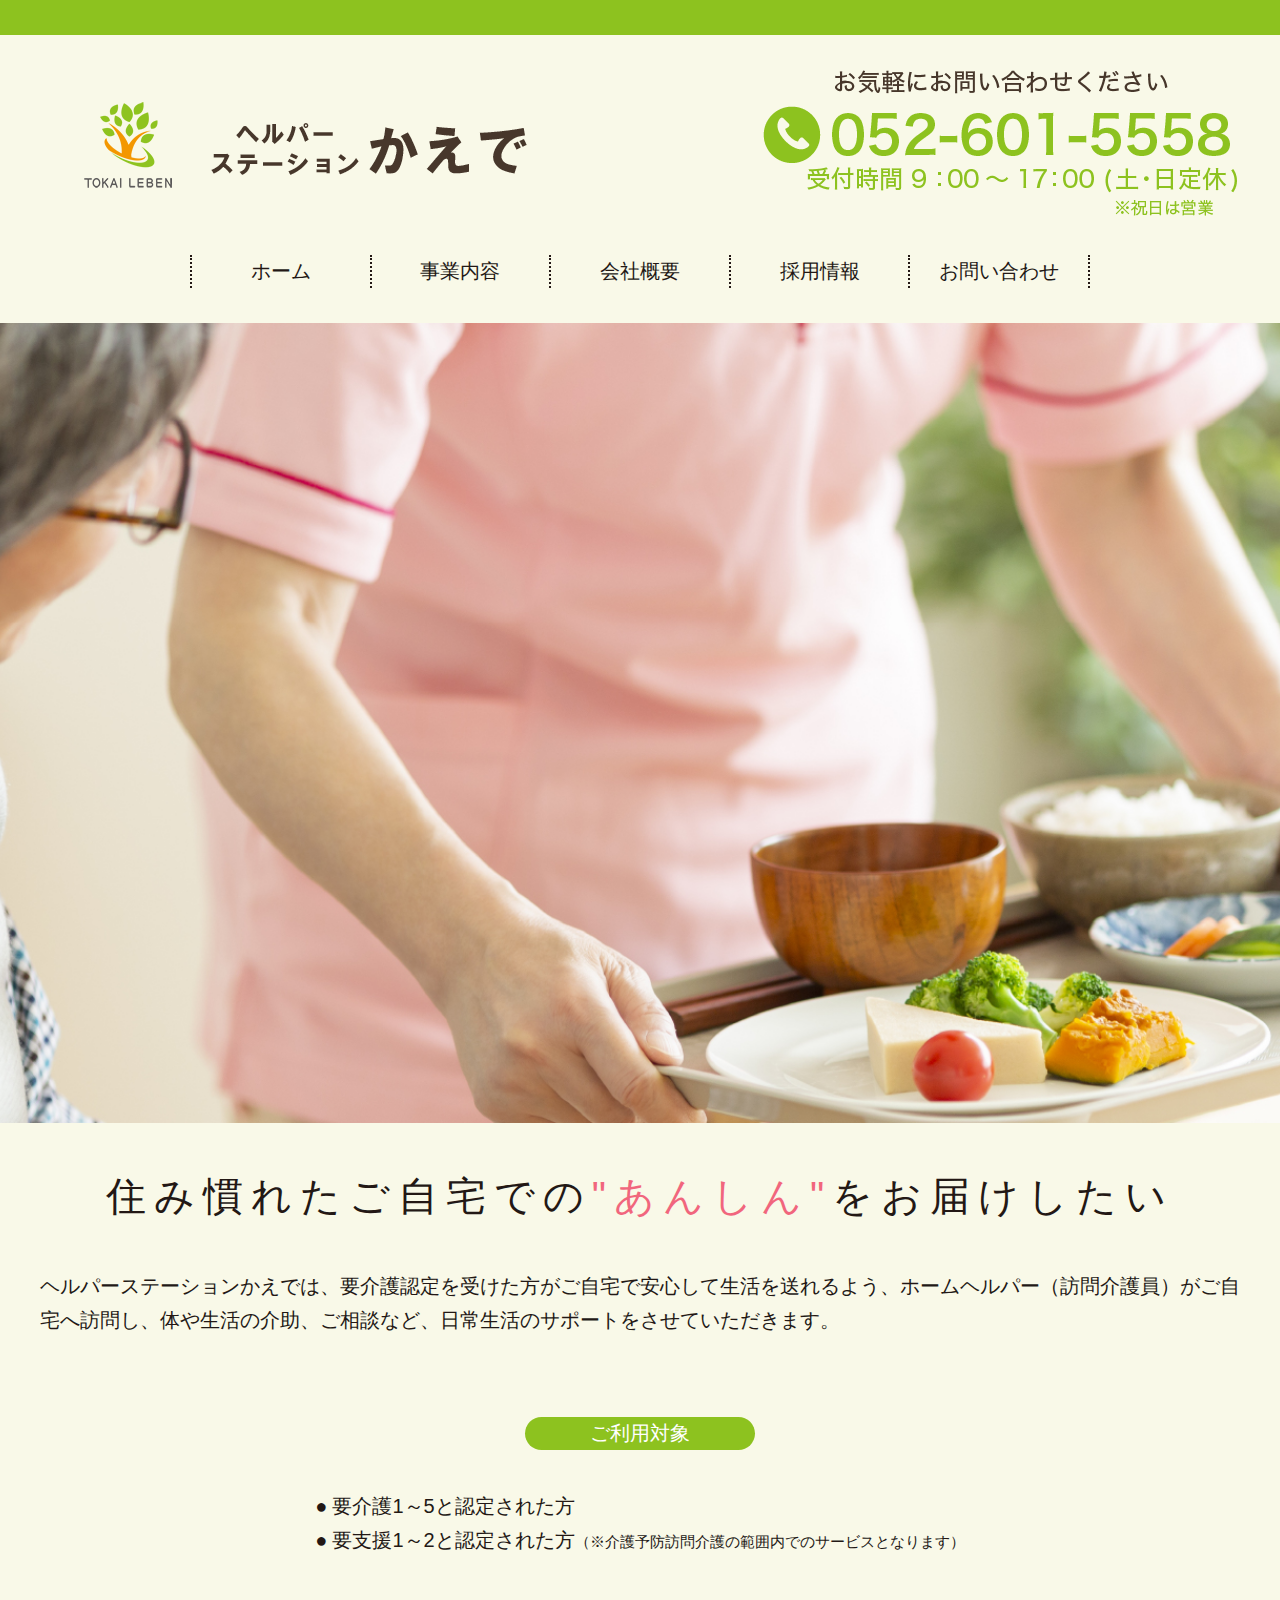
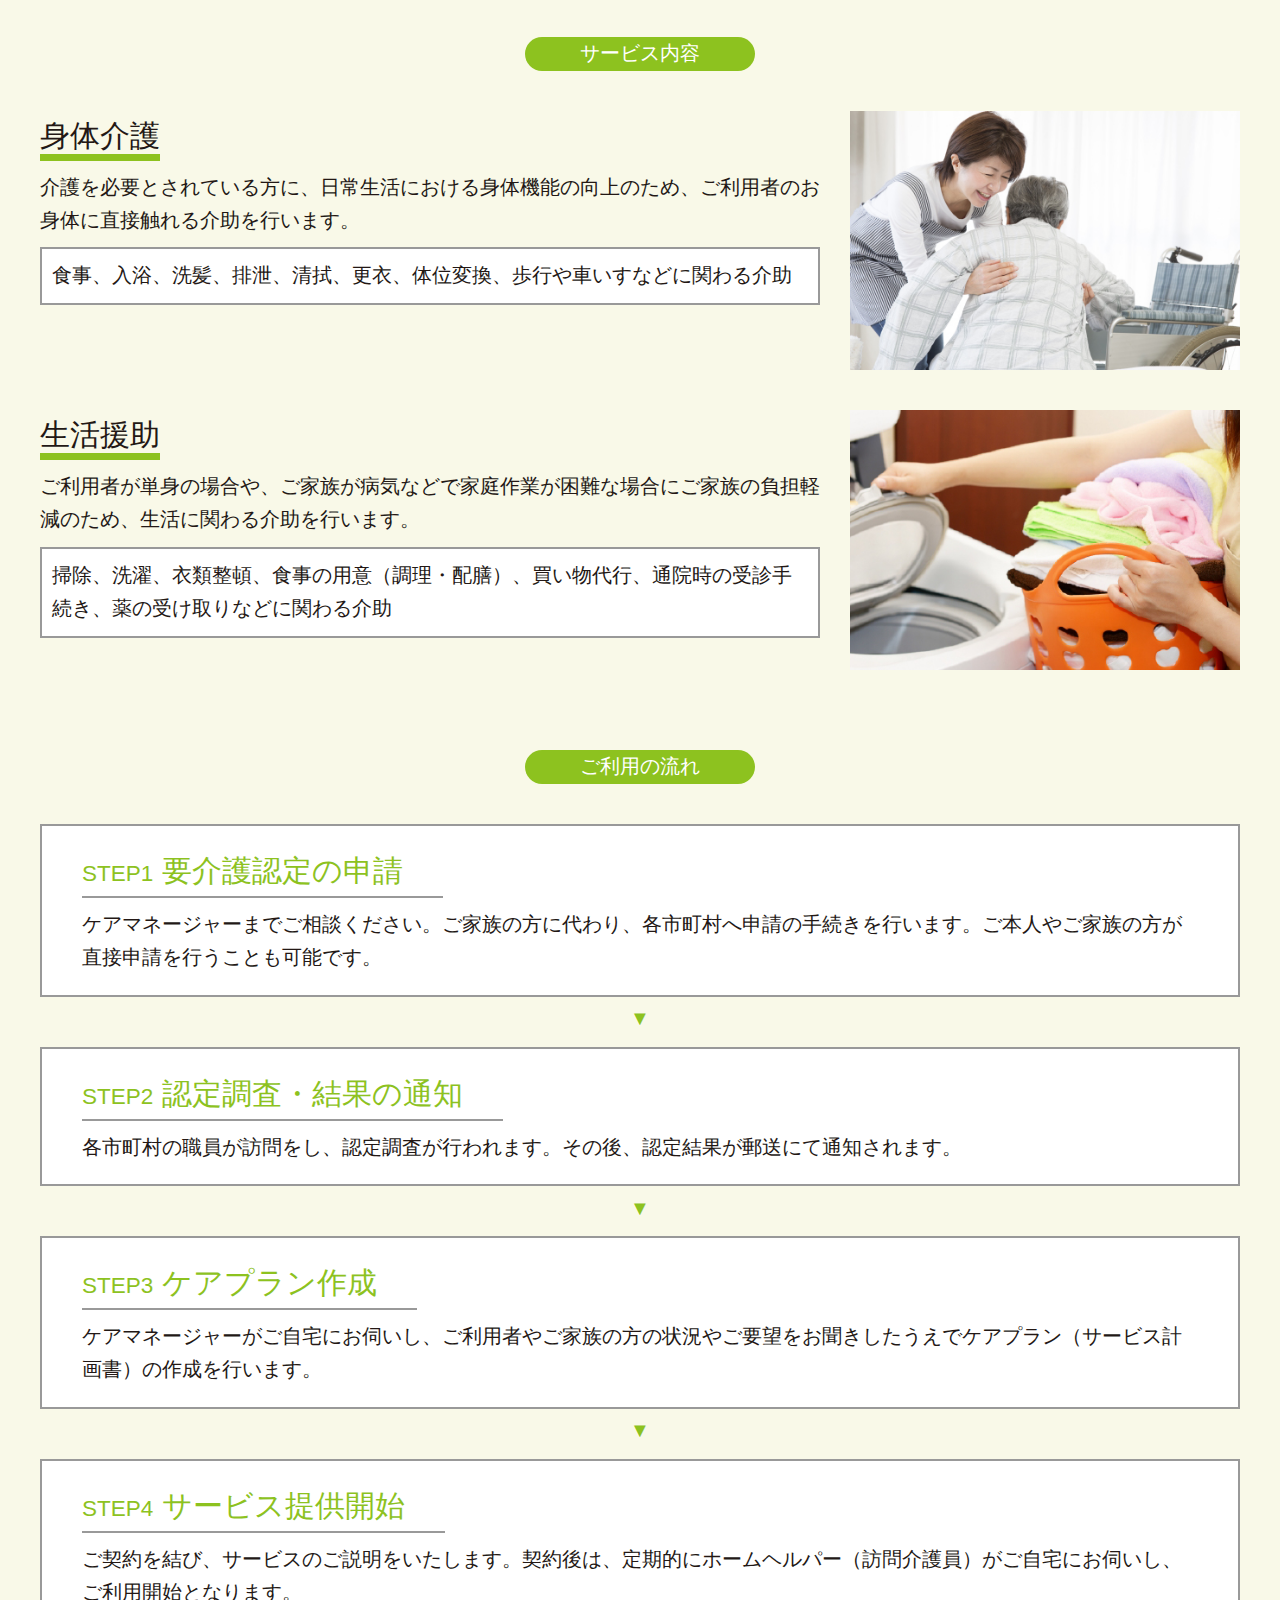
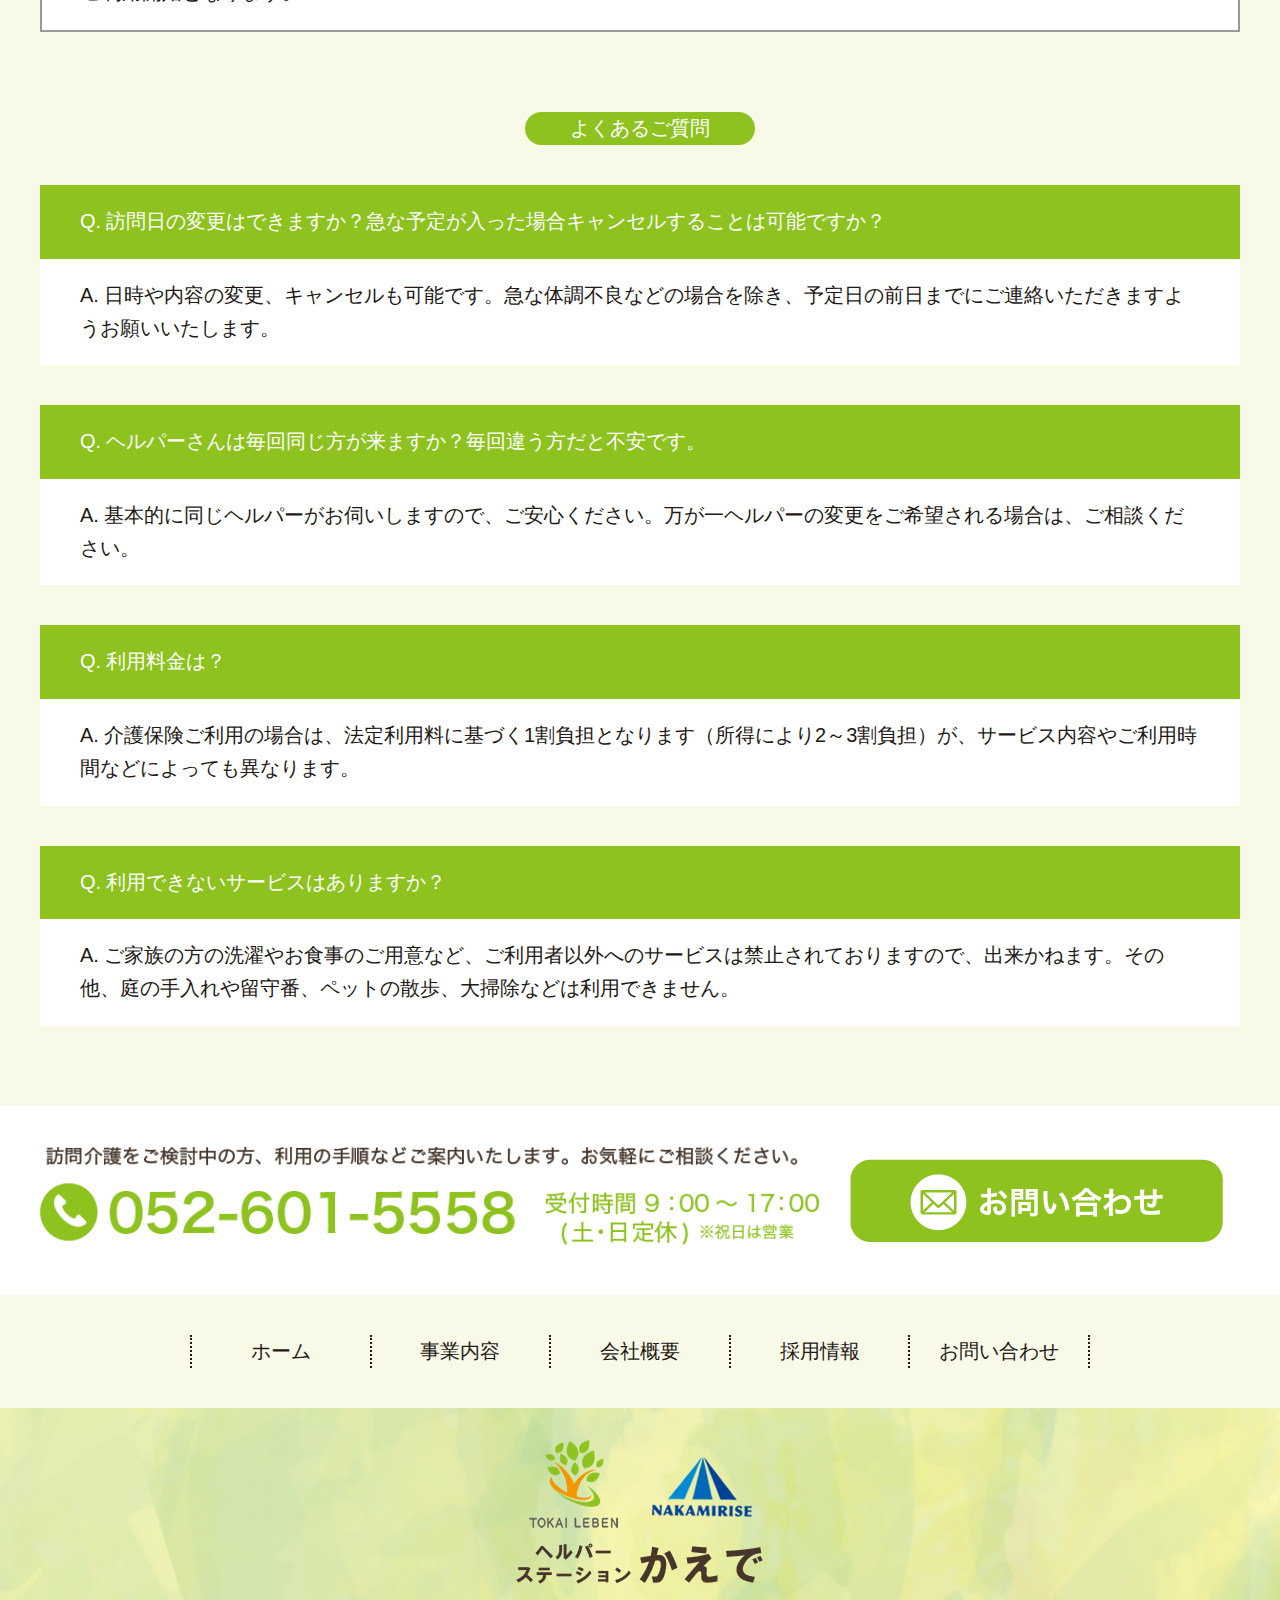
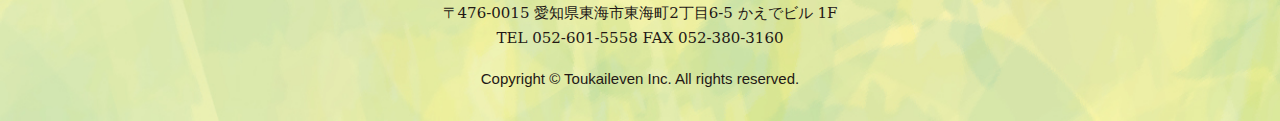
<file: helper.html>
<!DOCTYPE html>
<html lang="ja">
<head>
<!-- meta -->
<meta charset="UTF-8">
<meta http-equiv="X-UA-Compatible" content="IE=Edge">
<meta name="viewport" content="width=device-width, initial-scale=1.0 maximum-scale=1.0, minimum-scale=1.0">
<meta name="format-detection" content="email=no, telephone=no, address=no">
<!-- title description -->
<title>ヘルパーステーション かえで｜ホームヘルパーなら株式会社東海レーベン</title>
<meta name="description" content="住み慣れたご自宅での&amp;quot;あんしん&amp;quot;をお届けしたい。ヘルパーステーションかえででは、要介護認定を受けた方がご自宅で安心して生活を送れるよう、ホームヘルパー（訪問介護員）がご自宅へ訪問し、日常生活のサポートをさせていただきます。">
<!-- stylesheet -->
 
<link rel="stylesheet" href="./assets/css/style.css">
<!-- script -->
<script src="https://cdn.jsdelivr.net/npm/jquery@3.5.1/dist/jquery.min.js"></script>
</head>

<body>

<header class="site-header">
    <div class="header-top d_flex">
        <div class="header-top-logo">
            <a href="./index.html"><img src="./assets/img/helper/header-logo.png" alt="ヘルパーステーションかえで"></a>
        </div>

        <div>
            <img src="./assets/img/helper/header-tel.png" alt="052-601-5558">
        </div>
    </div>

     
    <div class="site-nav">
        <nav>
            <ul class="d_flex">
                <li><a href="./index.html">ホーム</a></li>
                <li><a href="./index.html#a01">事業内容</a></li>
                <li><a href="./index.html#a02">会社概要</a></li>
                <li><a href="./index.html#a03">採用情報</a></li>
                <li><a href="./contact.html">お問い合わせ</a></li>
            </ul>
        </nav>
    </div>
</header>

 
<main id="helper" role="main">

     
    <section class="wrap fv">
        <div class="inner inner-max">
            
        </div>
    </section>

    <section class="wrap">
        <div class="inner">
            <div>
                <h1>住み慣れたご自宅での<br class="sp-device"><span>&quot;あんしん&quot;</span>をお届けしたい</h1>
            </div>

            <div>
                <p>ヘルパーステーションかえでは、要介護認定を受けた方がご自宅で安心して生活を送れるよう、ホームヘルパー（訪問介護員）がご自宅へ訪問し、体や生活の介助、ご相談など、日常生活のサポートをさせていただきます。</p>
            </div>
        </div>
    </section>

     
    <section class="wrap">
        <div class="inner">
            <div>
                <h2 class="head-1">ご利用対象</h2>
            </div>

            <div class="d_flex">
                <ul class="taisho-list">
                    <li>要介護1～5と認定された方</li>
                    <li>要支援1～2と認定された方<br class="sp-device"><span>（※介護予防訪問介護の範囲内でのサービスとなります）</span></li>
                </ul>
            </div>
        </div>
    </section>

     
    <section class="wrap">
        <div class="inner">
            <div>
                <div>
                    <h2 class="head-1">サービス内容</h2>
                </div>
            </div>

            <div class="d_flex service-desc-wrap">
                <div class="service-desc">
                    <h3>身体介護</h3>
                    <p>介護を必要とされている方に、日常生活における身体機能の向上のため、ご利用者のお身体に直接触れる介助を行います。</p>
                    <div class="service-desc-contents">
                      <p>食事、入浴、洗髪、排泄、清拭、更衣、体位変換、歩行や車いすなどに関わる介助</p>
                    </div>
                </div>

                <div class="service-desc-img">
                    <img src="./assets/img/helper/service-kaigo.jpg" alt="介助の風景">
                </div>
            </div>

            <div class="d_flex service-desc-wrap">
                <div class="service-desc">
                    <h3>生活援助</h3>
                    <p>ご利用者が単身の場合や、ご家族が病気などで家庭作業が困難な場合にご家族の負担軽減のため、生活に関わる介助を行います。</p>
                    <div class="service-desc-contents">
                      <p>掃除、洗濯、衣類整頓、食事の用意（調理・配膳）、買い物代行、通院時の受診手続き、薬の受け取りなどに関わる介助</p>
                    </div>
                </div>

                <div class="service-desc-img">
                    <img src="./assets/img/helper/service-enjo.jpg" alt="洗濯の風景">
                </div>
            </div>
        </div>
    </section>

     
    <section class="wrap">
        <div class="inner">
            <div>
                <h2 class="head-1">ご利用の流れ</h2>
            </div>

            <div>
                <div class="flow-item">
                    <h3><span>STEP1</span> 要介護認定の申請</h3>
                    <p>ケアマネージャーまでご相談ください。ご家族の方に代わり、各市町村へ申請の手続きを行います。ご本人やご家族の方が直接申請を行うことも可能です。</p>
                </div>

                <div class="flow-item">
                    <h3><span>STEP2</span> 認定調査・結果の通知</h3>
                    <p>各市町村の職員が訪問をし、認定調査が行われます。その後、認定結果が郵送にて通知されます。</p>
                </div>

                <div class="flow-item">
                    <h3><span>STEP3</span> ケアプラン作成</h3>
                    <p>ケアマネージャーがご自宅にお伺いし、ご利用者やご家族の方の状況やご要望をお聞きしたうえでケアプラン（サービス計画書）の作成を行います。</p>
                </div>

                <div class="flow-item">
                    <h3><span>STEP4</span> サービス提供開始</h3>
                    <p>ご契約を結び、サービスのご説明をいたします。契約後は、定期的にホームヘルパー（訪問介護員）がご自宅にお伺いし、ご利用開始となります。</p>
                </div>
            </div>
        </div>
    </section>

     
    <section class="wrap">
        <div class="inner">
            <div>
                <h2 class="head-1">よくあるご質問</h2>
            </div>

             
            <div class="qa-item">
                <div class="qa-q">
                    <p>訪問日の変更はできますか？急な予定が入った場合キャンセルすることは可能ですか？</p>
                </div>

                <div class="qa-a">
                    <p>日時や内容の変更、キャンセルも可能です。急な体調不良などの場合を除き、予定日の前日までにご連絡いただきますようお願いいたします。</p>
                </div>
            </div>

             
            <div class="qa-item">
                <div class="qa-q">
                    <p>ヘルパーさんは毎回同じ方が来ますか？毎回違う方だと不安です。</p>
                </div>

                <div class="qa-a">
                    <p>基本的に同じヘルパーがお伺いしますので、ご安心ください。万が一ヘルパーの変更をご希望される場合は、ご相談ください。</p>
                </div>
            </div>

             
            <div class="qa-item">
                <div class="qa-q">
                    <p>利用料金は？</p>
                </div>

                <div class="qa-a">
                    <p>介護保険ご利用の場合は、法定利用料に基づく1割負担となります（所得により2～3割負担）が、サービス内容やご利用時間などによっても異なります。</p>
                </div>
            </div>

             
            <div class="qa-item">
                <div class="qa-q">
                    <p>利用できないサービスはありますか？</p>
                </div>

                <div class="qa-a">
                    <p>ご家族の方の洗濯やお食事のご用意など、ご利用者以外へのサービスは禁止されておりますので、出来かねます。その他、庭の手入れや留守番、ペットの散歩、大掃除などは利用できません。</p>
                </div>
            </div>

        </div>
    </section>

</main>
 

 
<section class="wrap contact-link">
    <div class="inner inner-max">
        <div class="d_flex contact-wrap">
            <div class="contact-tel">
                <img src="./assets/img/helper/contact-tel.png" alt="052-601-5558 ヘルパーステーションかえで">
            </div>

            <div>
                <a href="./contact.html"><img src="./assets/img/helper/contact-btn.png" alt="お問い合わせはこちら"></a>
            </div>
        </div>
    </div>
</section>


<footer class="site-footer">

     
    <div class="site-nav">
        <nav>
            <ul class="d_flex">
                <li><a href="./index.html">ホーム</a></li>
                <li><a href="./index.html#a01">事業内容</a></li>
                <li><a href="./index.html#a02">会社概要</a></li>
                <li><a href="./index.html#a03">採用情報</a></li>
                <li><a href="./contact.html">お問い合わせ</a></li>
            </ul>
        </nav>
    </div>

    <div class="footer-bottom">
        <div>
            <img src="./assets/img/helper/footer-logo.png" alt="ヘルパーステーションかえで">
        </div>

        <div class="footer-access">
            <p>〒476-0015 愛知県東海市東海町2丁目6-5 かえでビル 1F</p>
            <p>TEL 052-601-5558 FAX 052-380-3160</p>
        </div>

        <div class="footer-copy">
            <p>Copyright &copy; Toukaileven Inc. All rights reserved.</p>
        </div>
    </div>
</footer>
<!-- Global site tag (gtag.js) - Google Analytics -->
<script async src="https://www.googletagmanager.com/gtag/js?id=UA-74285612-2"></script>
<script>
window.dataLayer = window.dataLayer || [];
function gtag(){dataLayer.push(arguments);}
gtag('js', new Date());

gtag('config', 'UA-74285612-2');
</script>

</body>
</html>
</file>
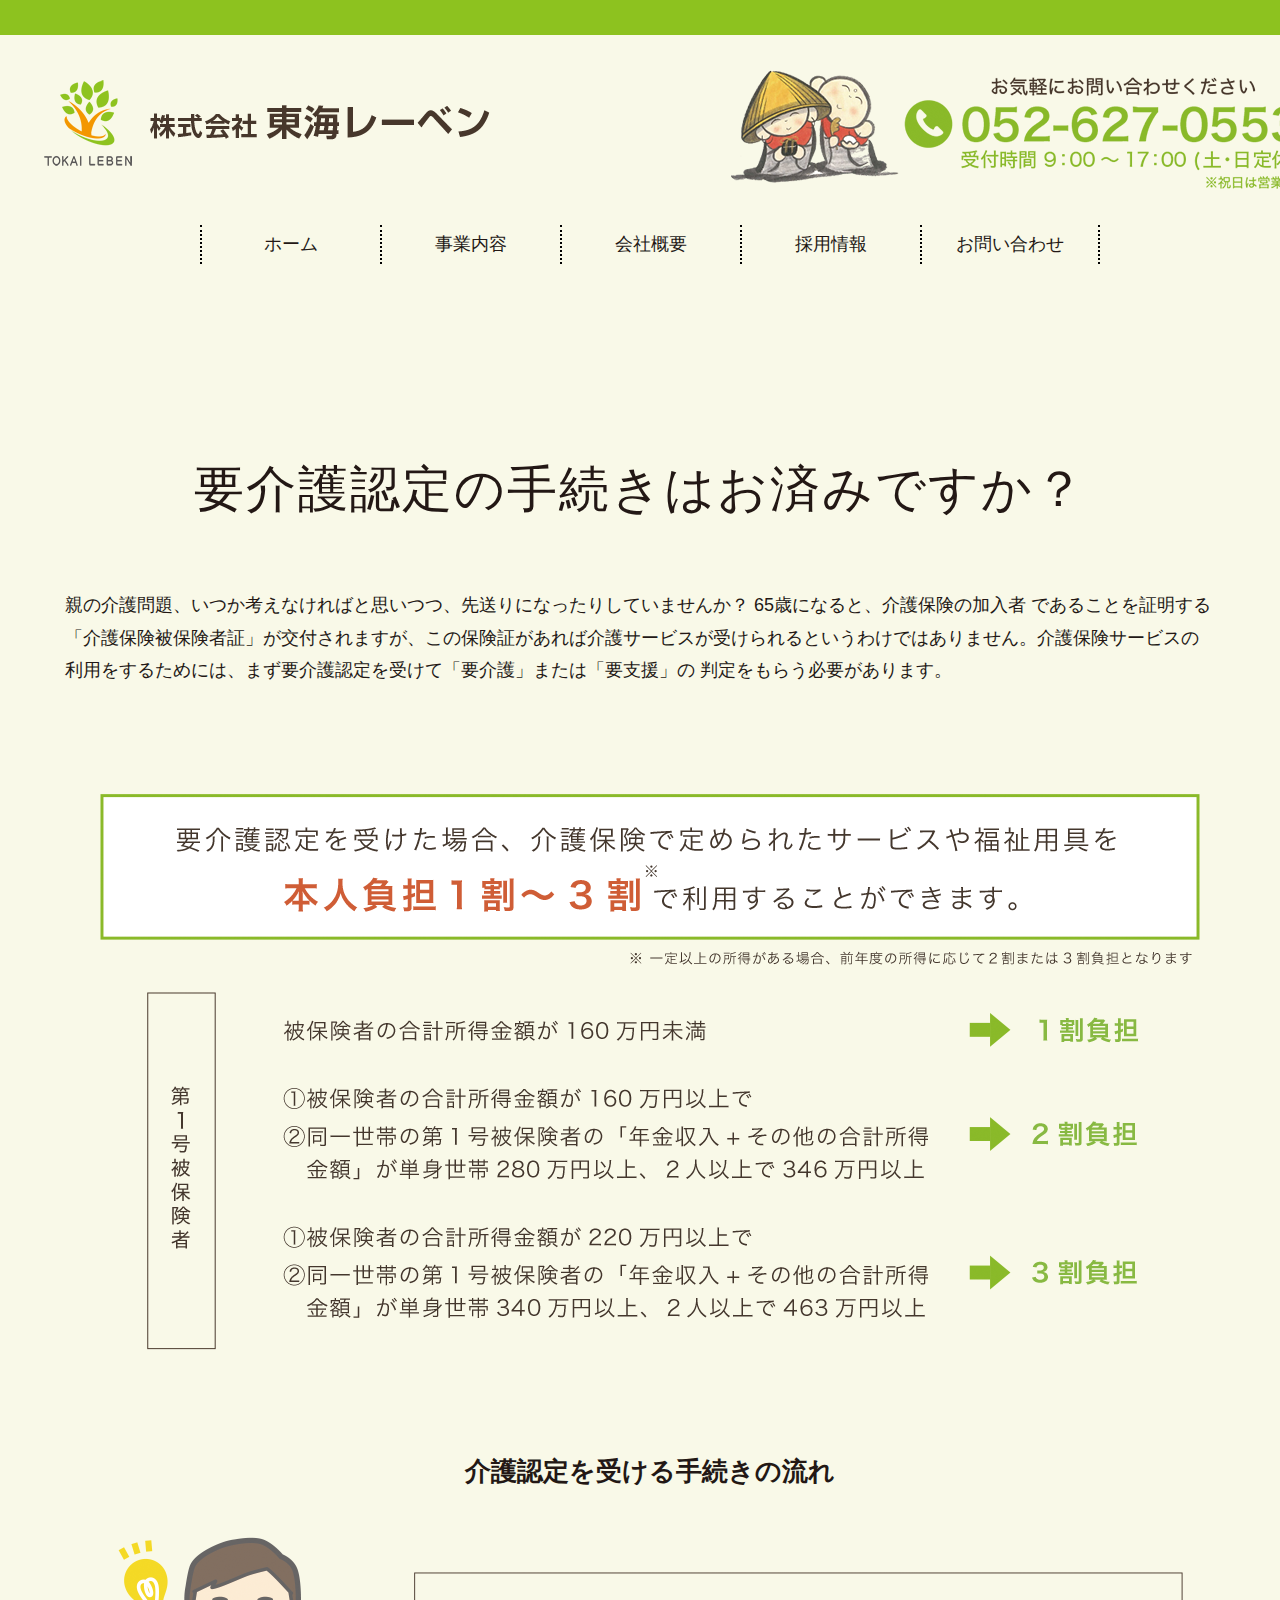
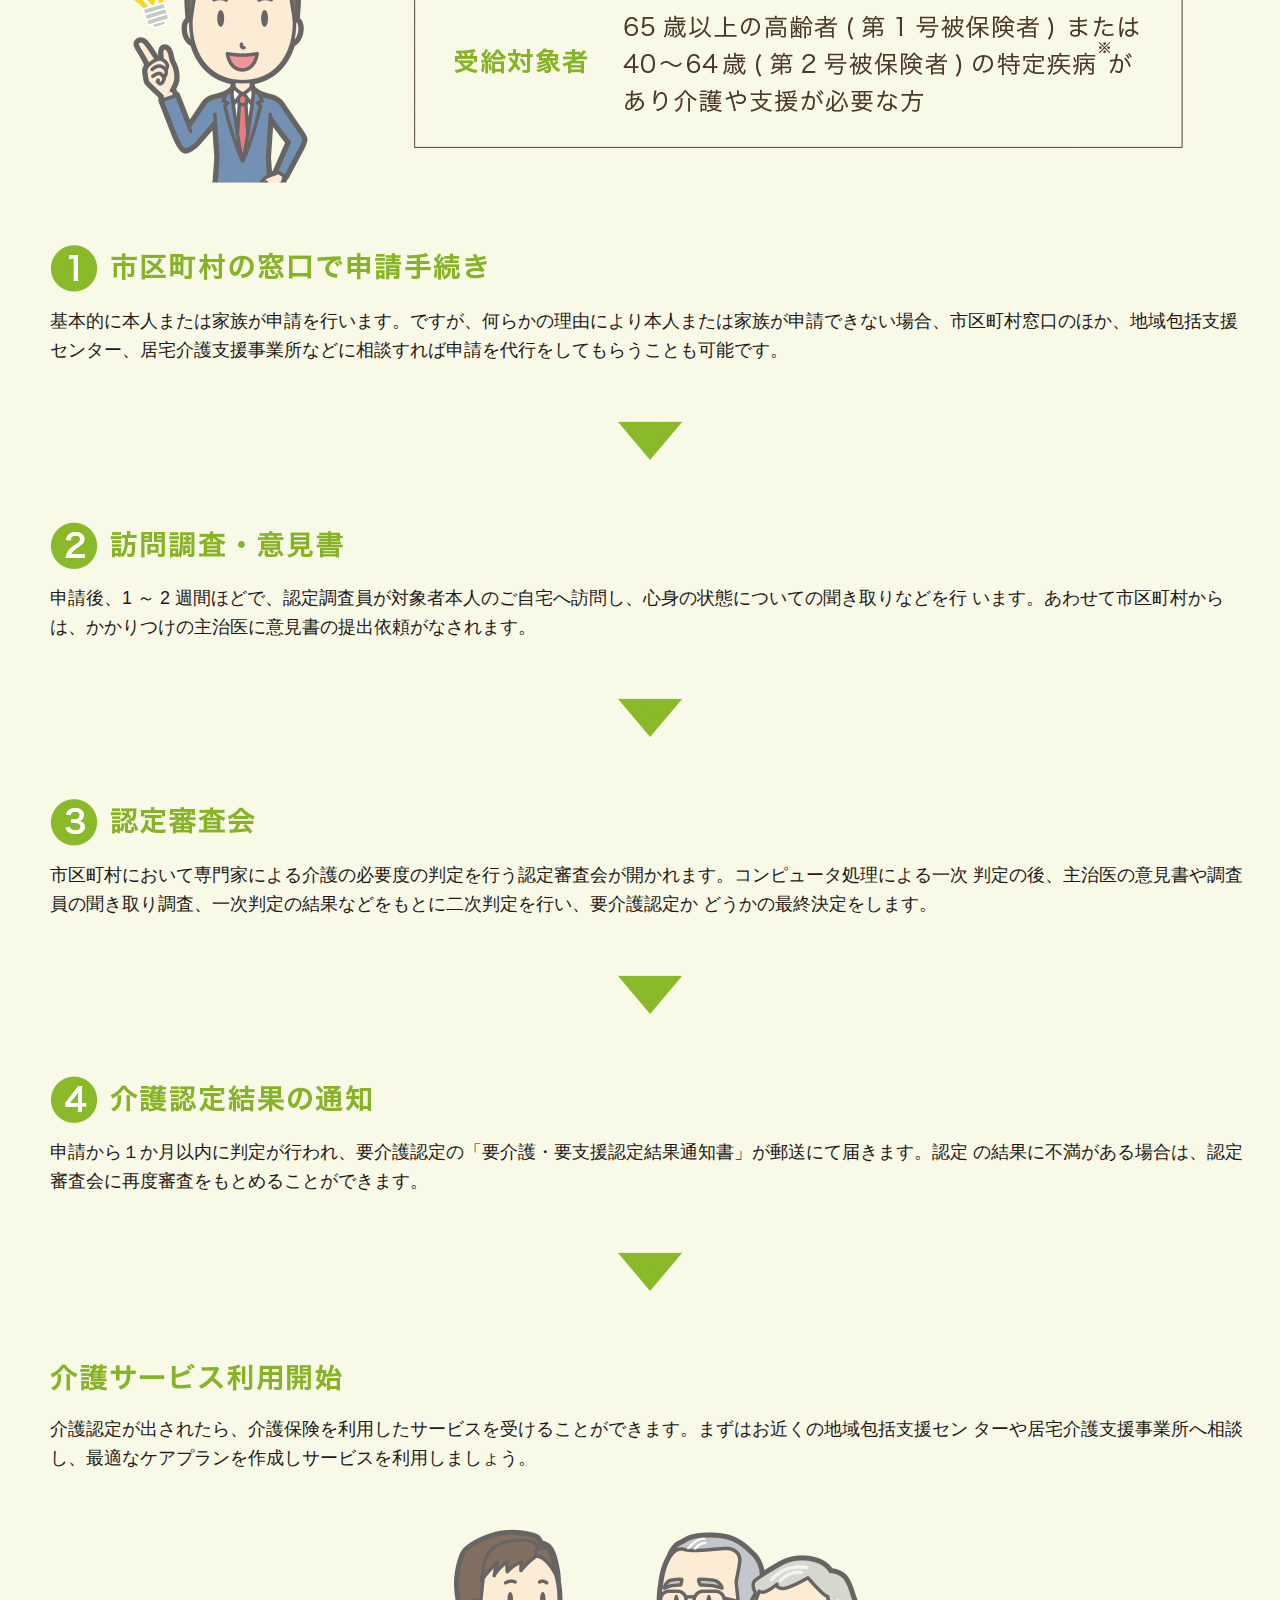
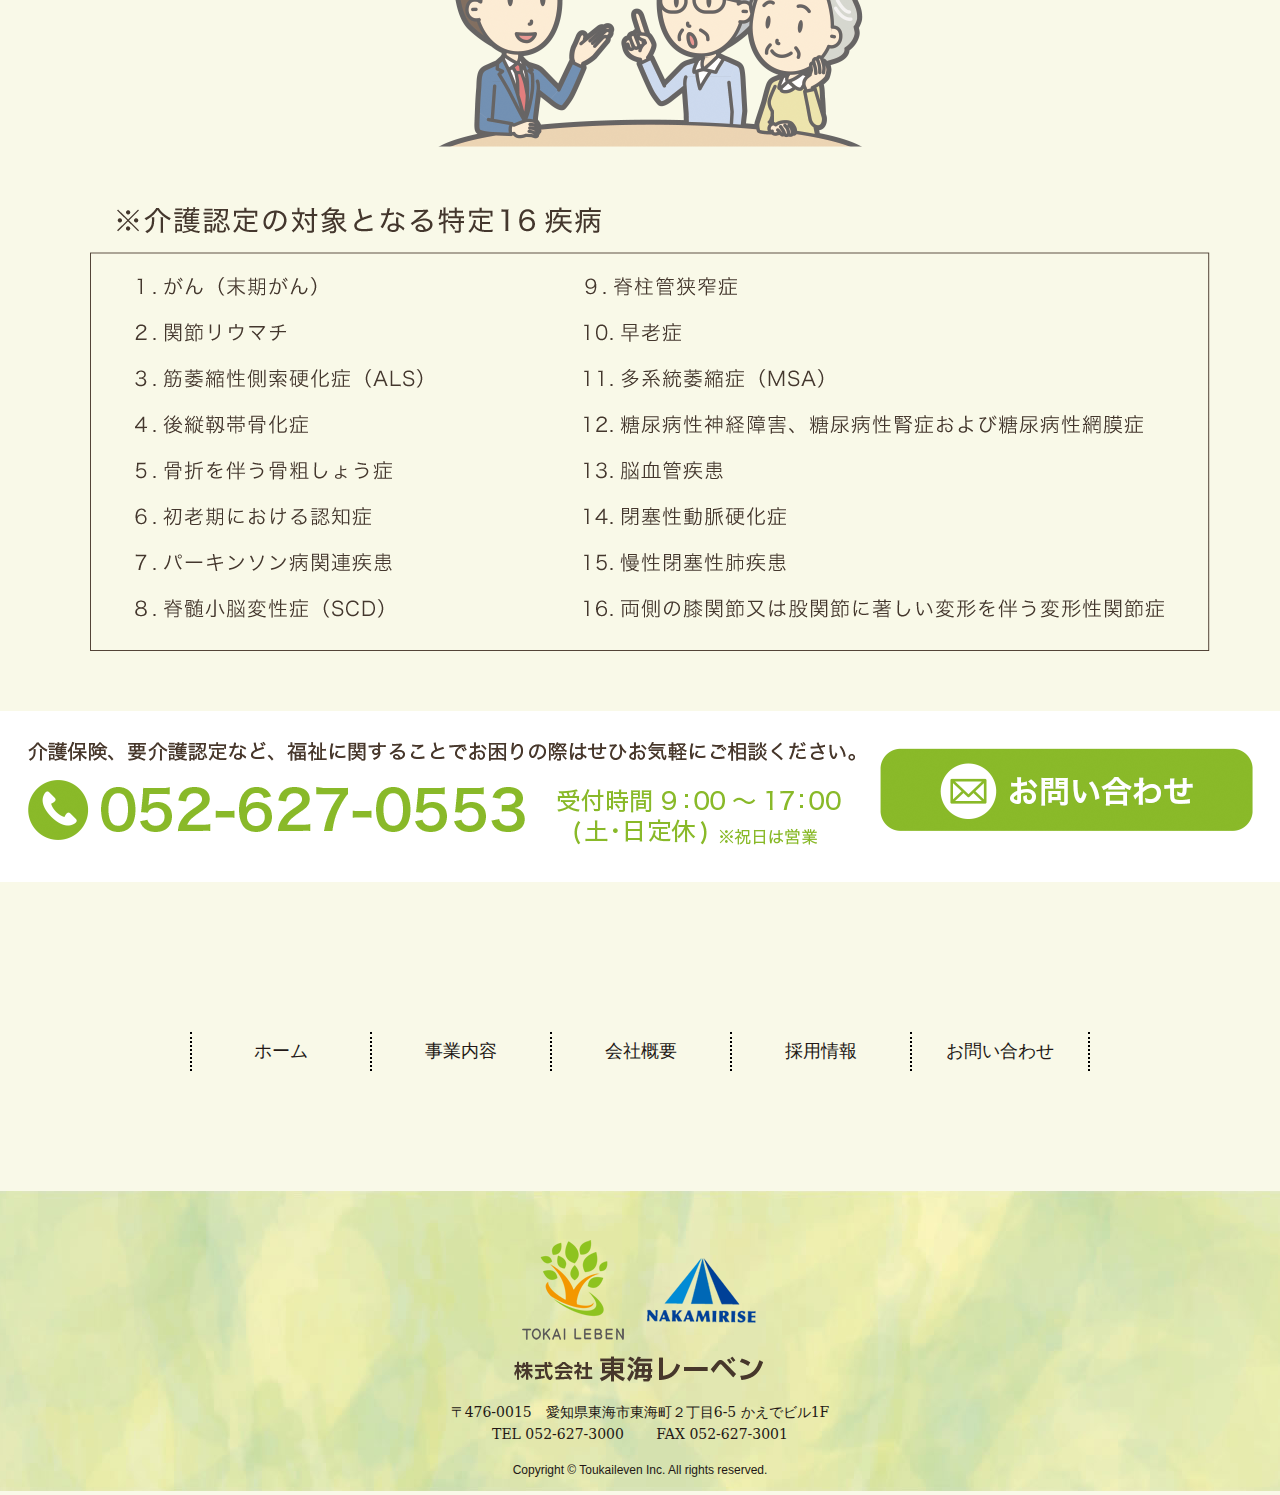
<file: insurance.html>
<!DOCTYPE html>
<html lang="ja">
<head>
<meta charset="utf-8">
<meta name="viewport" content="width=device-width, initial-scale=1,user-scalable=0">
<meta name="format-detection" content="telephone=no, address=no, email=no">
<meta name="description" content="デイサービス・ケアマネージャー・訪問介護なら株式会社東海レーベン(愛知県 東海市/大府市/知多市/東浦町)"/>
<meta name="keywords" content=""/>
<title>要介護認定の手続き | デイサービス・ケアマネージャー・訪問介護の株式会社東海レーベン</title>
<link rel="stylesheet" href="common/css/base.css">
<link rel="stylesheet" href="common/css/common.css">
<link rel="stylesheet" href="common/css/content.css">
<link rel="stylesheet" href="common/css/layout.css">
<link rel="stylesheet" href="common/css/responsive.css">
</head>
<body>
<div id="wrapper">
	<!-- ヘッダー開始 -->
	<header id="header">
    <div class="head-line"></div>
    <div id="head-box">
    <h1><a href="./"><img src="common/images/head-logo.png" width="494" height="86" alt="東海レーベン"></a></h1>
    <div id="head-tel"><img src="common/images/head-tel04.png" width="569" height="119" alt="052-627-0553"/></div>
    <div style="clear: both"></div>
    <div id="head-menu-box">
      <div class="head-menu"><a href="index.html">ホーム</a></div>
      <div class="head-menu"><a href="index.html#a01">事業内容</a></div>
      <div class="head-menu"><a href="about.html">会社概要</a></div>
      <div class="head-menu"><a href="staff.html">採用情報</a></div>
      <div class="head-menu02"><a href="contact.html">お問い合わせ</a></div>
    <div style="clear: both"></div>
    </div>
    </div>
	</header>
	<!-- ヘッダー終了 -->
	<!-- コンテンツ開始 -->
	<main id="content" class="clearfix">
    <article class="box">
      <div class="business01">
        <h2>要介護認定の手続きはお済みですか？</h2>
        <div class="business02-com">親の介護問題、いつか考えなければと思いつつ、先送りになったりしていませんか？ 65歳になると、介護保険の加入者 であることを証明する「介護保険被保険者証」が交付されますが、この保険証があれば介護サービスが受けられるというわけではありません。介護保険サービスの利用をするためには、まず要介護認定を受けて「要介護」または「要支援」の 判定をもらう必要があります。</div>
        <div class="philosophy02">
      <div class="philosophy02-list"><img src="images/insurance/insured.png" width="1100" height="600" alt=""/></div>
          <h3>介護認定を受ける手続きの流れ</h3>
      <div class="philosophy02-list"><img src="images/insurance/target.png" width="1065" height="246" alt=""/></div>
      </div>
      </div>
      
      <div class="business02">
        <div class="philosophy02">

      <div class="philosophy03-list"><img src="images/insurance/flow01.png" width="450" height="50" alt=""/></div>
      <div class="philosophy04-list">基本的に本人または家族が申請を行います。ですが、何らかの理由により本人または家族が申請できない場合、市区町村窓口のほか、地域包括支援センター、居宅介護支援事業所などに相談すれば申請を代行をしてもらうことも可能です。</div>
      <div class="philosophy05-list"><img src="images/insurance/arrow.png" width="65" height="39" alt=""/></div>
      <div class="philosophy03-list"><img src="images/insurance/flow02.png" width="450" height="50" alt=""/></div>
      <div class="philosophy04-list">申請後、1 ～ 2 週間ほどで、認定調査員が対象者本人のご自宅へ訪問し、心身の状態についての聞き取りなどを行 います。あわせて市区町村からは、かかりつけの主治医に意見書の提出依頼がなされます。</div>
      <div class="philosophy05-list"><img src="images/insurance/arrow.png" width="65" height="39" alt=""/></div>
      <div class="philosophy03-list"><img src="images/insurance/flow03.png" width="450" height="50" alt=""/></div>
      <div class="philosophy04-list">市区町村において専門家による介護の必要度の判定を行う認定審査会が開かれます。コンピュータ処理による一次 判定の後、主治医の意見書や調査員の聞き取り調査、一次判定の結果などをもとに二次判定を行い、要介護認定か どうかの最終決定をします。</div>
      <div class="philosophy05-list"><img src="images/insurance/arrow.png" width="65" height="39" alt=""/></div>
      <div class="philosophy03-list"><img src="images/insurance/flow04.png" width="450" height="50" alt=""/></div>
      <div class="philosophy04-list">申請から１か月以内に判定が行われ、要介護認定の「要介護・要支援認定結果通知書」が郵送にて届きます。認定 の結果に不満がある場合は、認定審査会に再度審査をもとめることができます。</div>
      <div class="philosophy05-list"><img src="images/insurance/arrow.png" width="65" height="39" alt=""/></div>
      <div class="philosophy03-list"><img src="images/insurance/flow05.png" width="450" height="50" alt=""/></div>
      <div class="philosophy04-list">介護認定が出されたら、介護保険を利用したサービスを受けることができます。まずはお近くの地域包括支援セン ターや居宅介護支援事業所へ相談し、最適なケアプランを作成しサービスを利用しましょう。</div>
      <div class="philosophy02-list"><img src="images/insurance/consultation.png" width="425" height="218" alt=""/></div>
      <div class="philosophy02-list"><img src="images/insurance/certification.png" width="1120" height="444" alt=""/></div>
      </div>
      </div>
      
      
      
      
      
      <div class="head04">
      <div class="contact-tel"><a href="contact.html"><img src="images/insurance/contact-tel.png" width="1225" height="104" alt="052-627-3000 株式会社東海レーベン"/></a></div>
      </div>
      
      
      <div class="head05">
    <div id="under-menu-box">
      <div class="under-menu"><a href="index.html">ホーム</a></div>
      <div class="under-menu"><a href="index.html#a01">事業内容</a></div>
      <div class="under-menu"><a href="about.html">会社概要</a></div>
      <div class="under-menu"><a href="staff.html">採用情報</a></div>
      <div class="under-menu02"><a href="contact.html">お問い合わせ</a></div>
    <div style="clear: both"></div>
    </div>
      </div>
      

    </article>
	</main>
	<!-- コンテンツ終了 -->
	<!-- フッター開始 -->
	<footer id="footer">
		<div class="footer-box">
		<div class="wrap clearfix">
      <p class="name"><img src="common/images/foot-logo.png" width="252" height="164" alt="株式会社東海レーベン"></p>
      <p class="tel">〒476-0015　愛知県東海市東海町２丁目6-5 かえでビル1F<br>
TEL 052-627-3000 　　FAX 052-627-3001</p>
      <p class="copy">Copyright &copy; Toukaileven Inc. All rights reserved.</p>
		</div>
		</div>
	</footer>
	<!-- フッター終了 -->
</div>
</body>
</html>
</file>
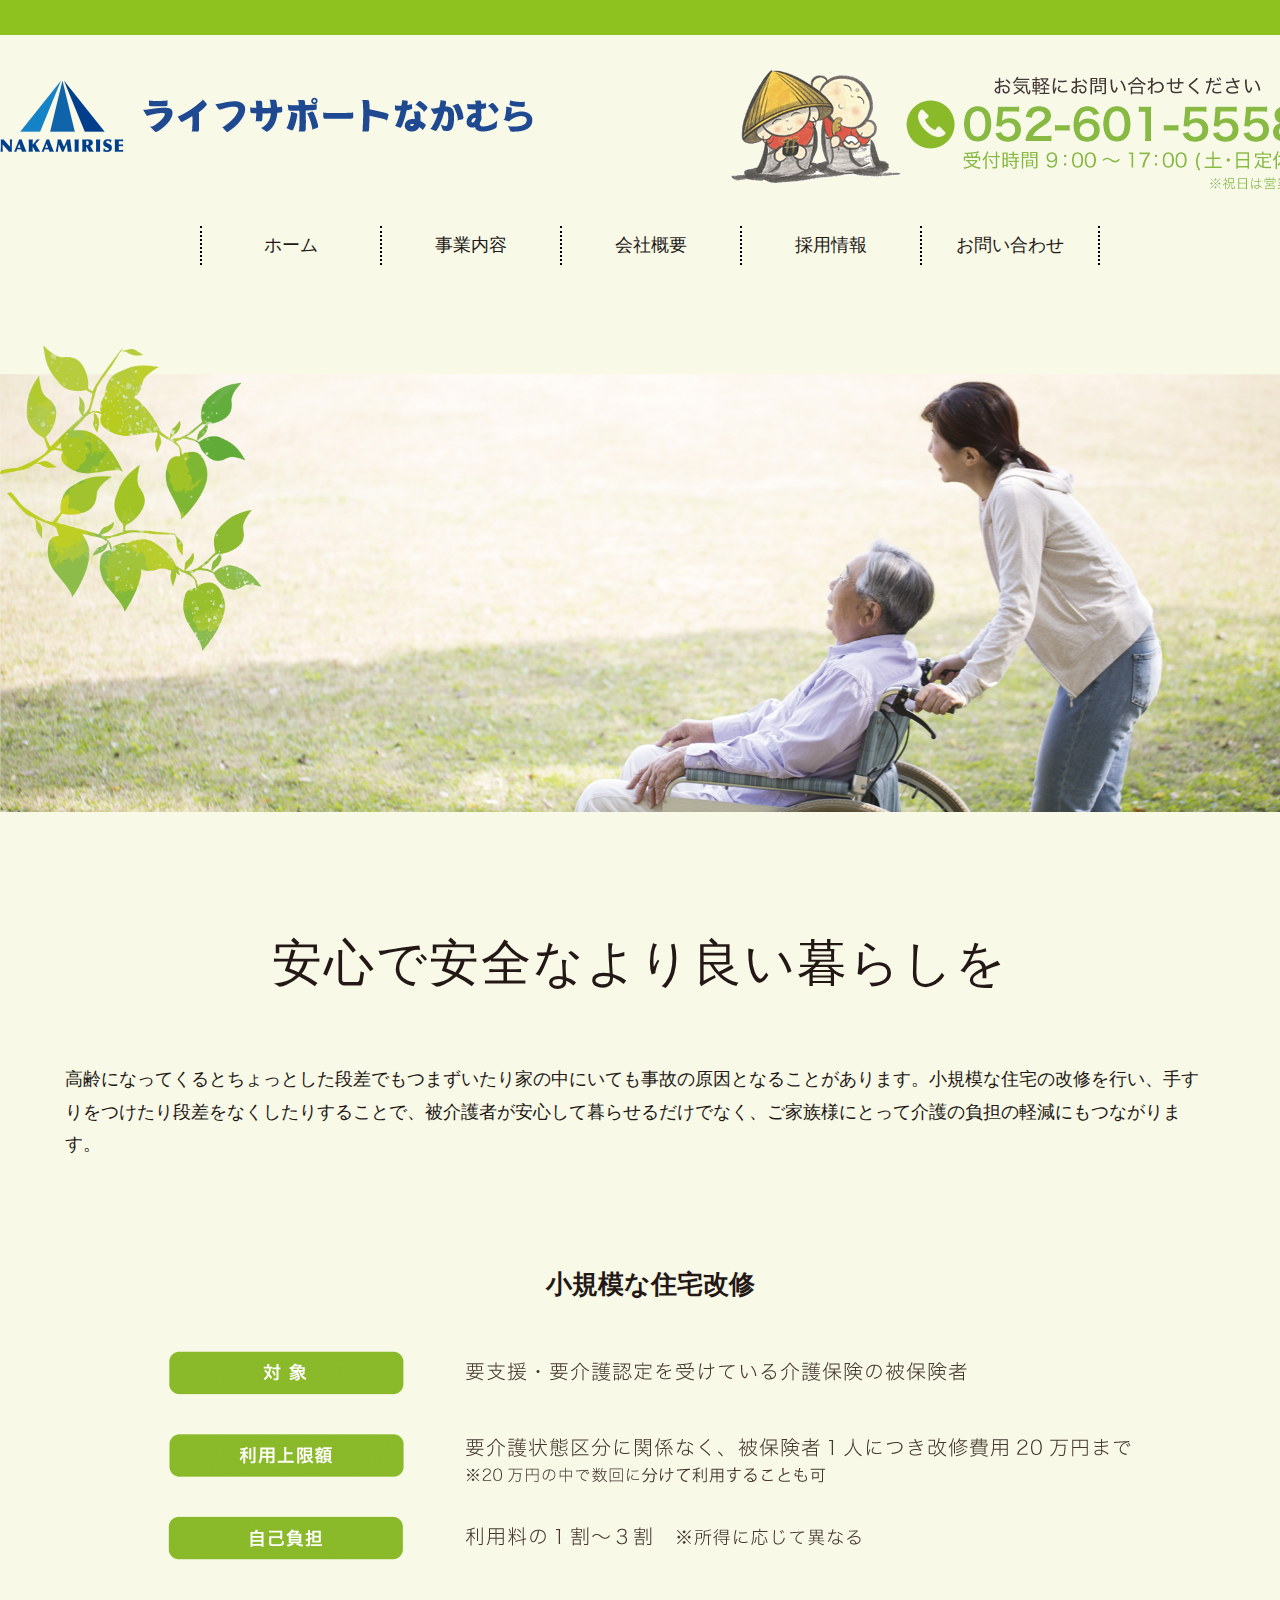
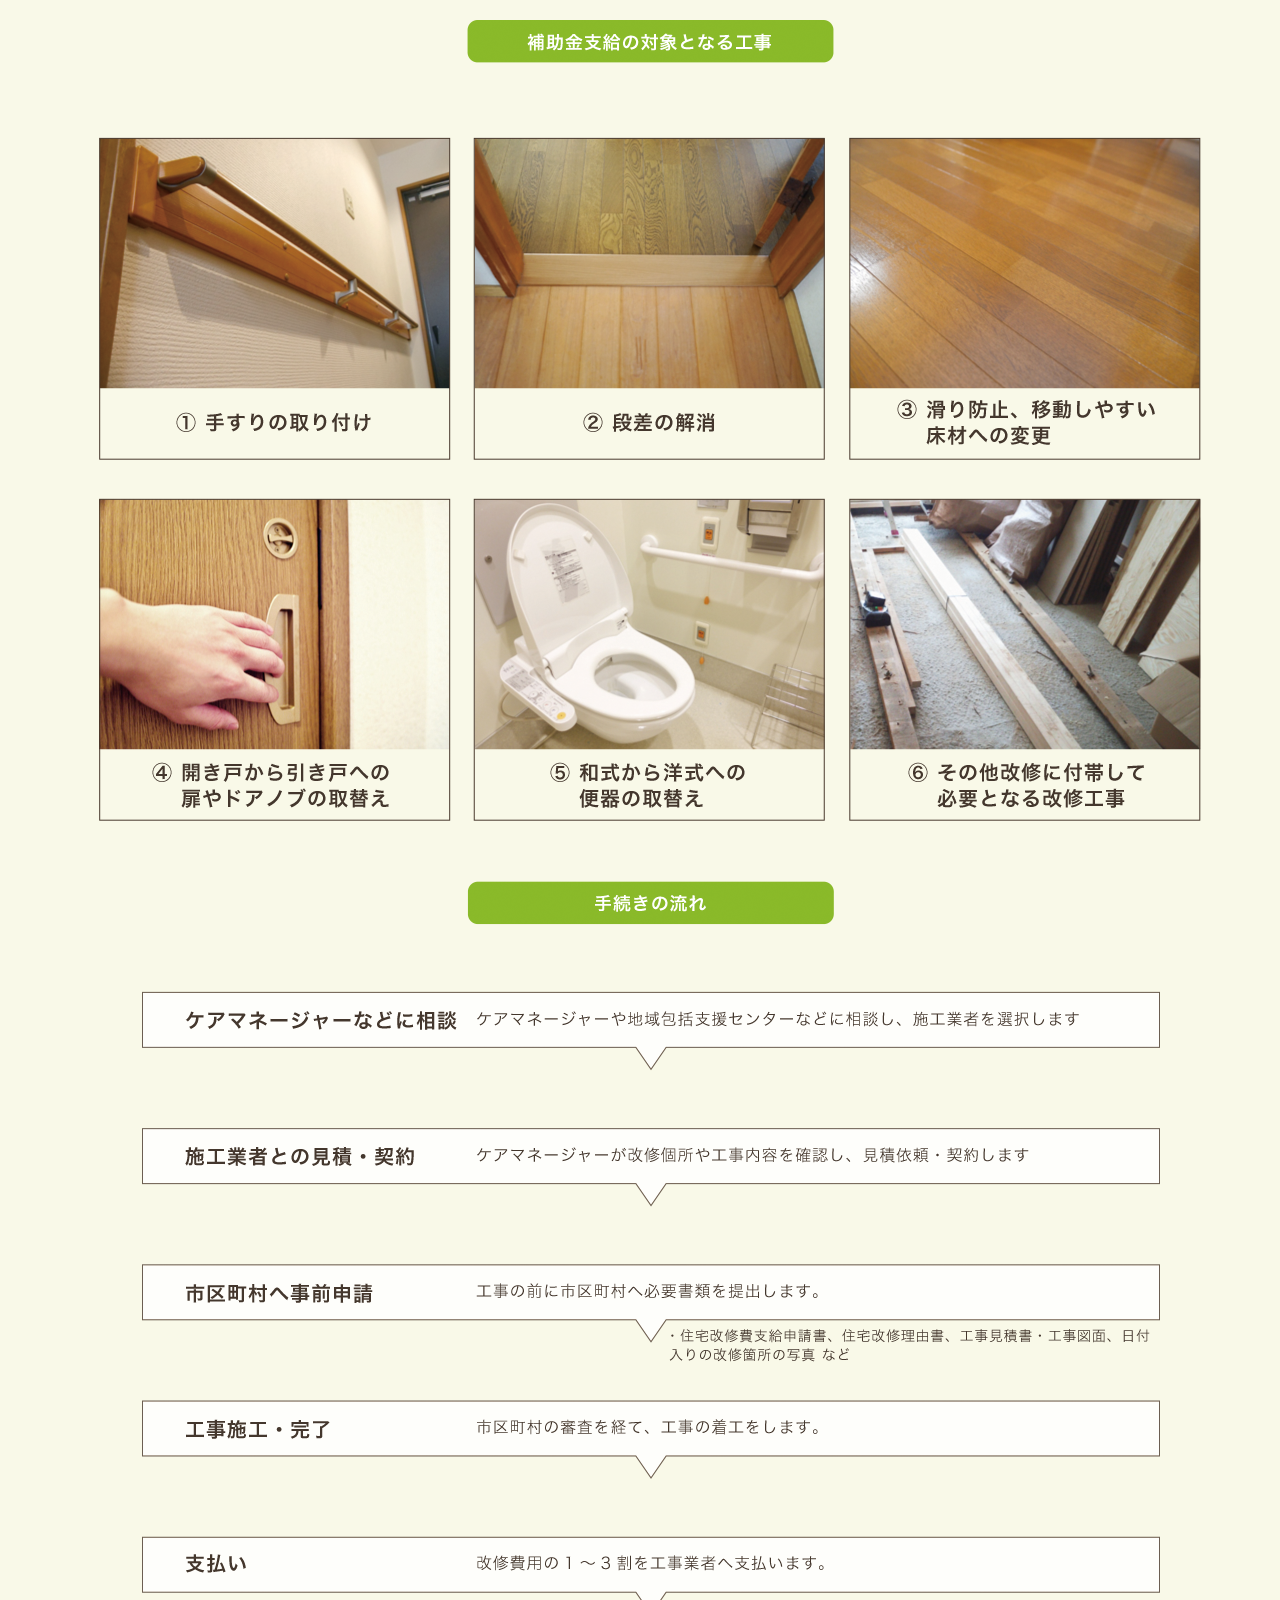
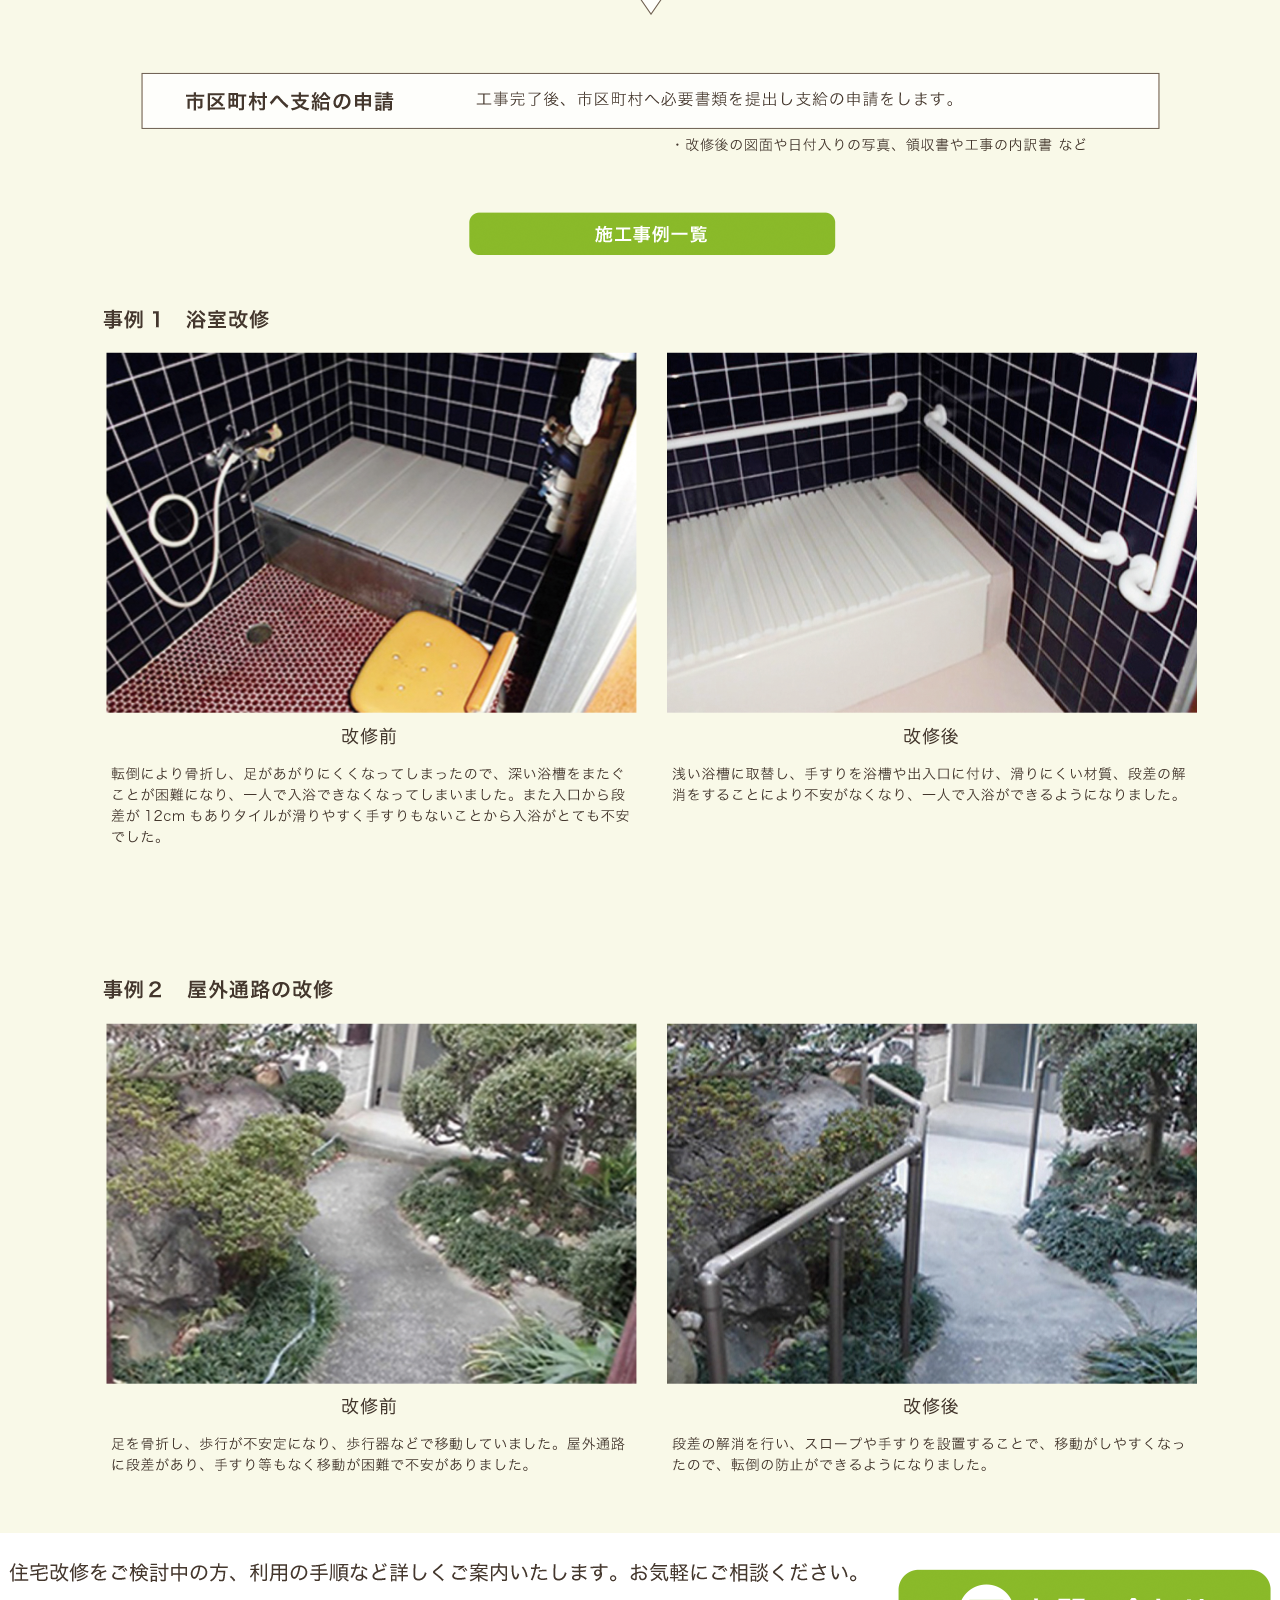
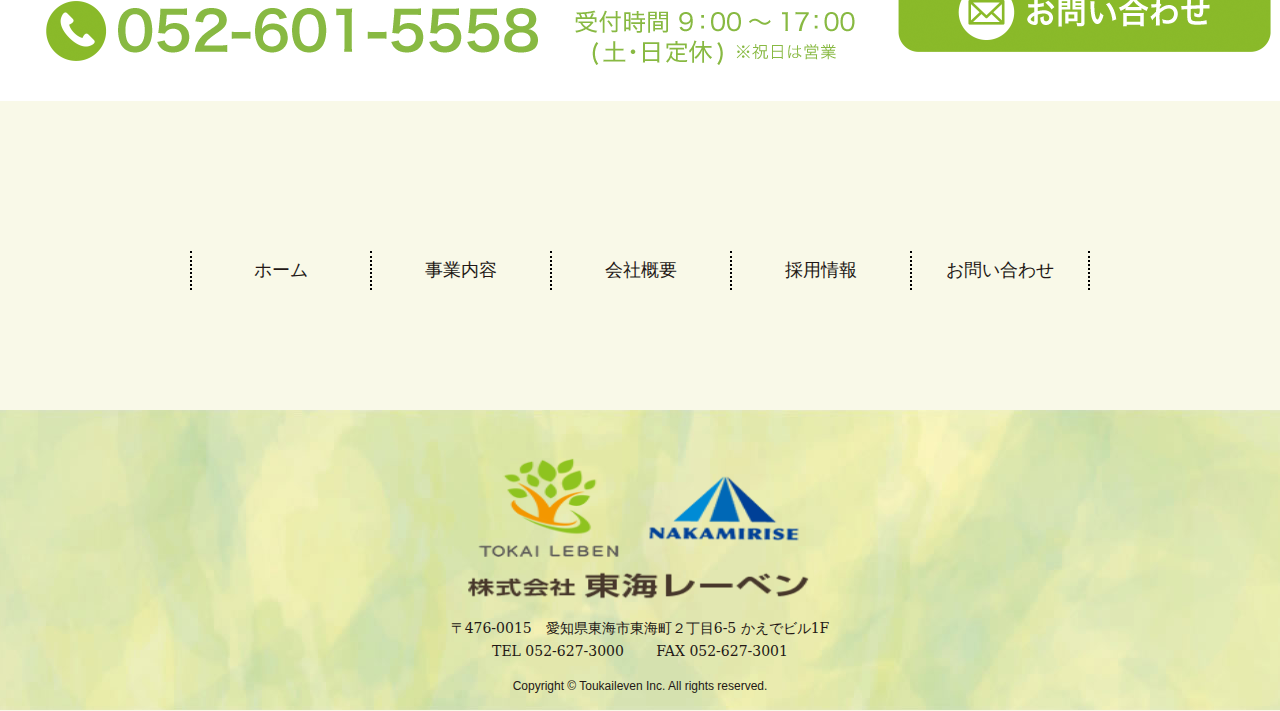
<file: reform.html>
<!DOCTYPE html>
<html lang="ja">
<head>
<meta charset="utf-8">
<meta name="viewport" content="width=device-width, initial-scale=1,user-scalable=0">
<meta name="format-detection" content="telephone=no, address=no, email=no">
<meta name="description" content="介護・福祉用品のレンタル・販売、住宅改修なら株式会社東海レーベン(愛知県 東海市/大府市/知多市/東浦町)"/>
<meta name="keywords" content="介護,福祉用品,レンタル,販売,住宅改修,愛知,東海市,大府市,知多市,東浦町,中村不動産,中村土木建設,ナカミライズ"/>
<title>住宅改修　ライフサポートなかむら | 介護・福祉用品のレンタル・販売、住宅改修なら株式会社東海レーベン</title>
<meta name="description" content="">
<meta name="keywords" content="">
<link rel="stylesheet" href="common/css/base.css">
<link rel="stylesheet" href="common/css/common.css">
<link rel="stylesheet" href="common/css/content.css">
<link rel="stylesheet" href="common/css/layout.css">
<link rel="stylesheet" href="common/css/responsive.css">
</head>
<body>
<div id="wrapper">
	<!-- ヘッダー開始 -->
	<header id="header">
    <div class="head-line"></div>
    <div id="head-box">
    <h1><a href="./"><img src="common/images/head-nakamura.png" width="533" height="72" alt="ライフサポートなかむら"></a></h1>
    <div id="head-tel"><img src="common/images/head-tel02.gif" width="569" height="120" alt="052-627-3000"/></div>
    <div style="clear: both"></div>
    <div id="head-menu-box">
        <div class="head-menu"><a href="index.html">ホーム</a></div>
        <div class="head-menu"><a href="index.html#a01">事業内容</a></div>
        <div class="head-menu"><a href="index.html#a02">会社概要</a></div>
        <div class="head-menu"><a href="index.html#a03">採用情報</a></div>
        <div class="head-menu02"><a href="index.html#a04">お問い合わせ</a></div>
    <div style="clear: both"></div>
    </div>
    </div>
	</header>
	<!-- ヘッダー終了 -->
	<!-- コンテンツ開始 -->
	<main id="content" class="clearfix">
    <article class="box">
      <p class="intro"><img src="images/rental/main-img.png" alt=""></p>
      <div class="business01">
        <h2>安心で安全なより良い暮らしを</h2>
        <div class="business02-com">高齢になってくるとちょっとした段差でもつまずいたり家の中にいても事故の原因となることがあります。小規模な住宅の改修を行い、手すりをつけたり段差をなくしたりすることで、被介護者が安心して暮らせるだけでなく、ご家族様にとって介護の負担の軽減にもつながります。</div>
        <div class="philosophy02">
            <h3>小規模な住宅改修</h3>
      <div class="philosophy02-list"><img src="images/repair/repair.png" width="965" height="209" alt=""/></div>
      <div class="philosophy02-list"><img src="images/repair/subsidy.png" width="1102" height="801" alt=""/></div>
      </div>
      </div>
      
      <div class="business02">
        <div class="philosophy02">
      <div class="philosophy02-list"><img src="images/repair/flow.png" width="1019" height="871" alt=""/></div>
      <div class="philosophy02-list"><img src="images/repair/example.png" width="1094" height="1260" alt=""/></div>
      </div>
      </div>
      
      
      
      
      
      <div class="head04">
      <div class="contact-tel"><a href="contact.html"><img src="images/repair/contact-tel.png" width="1262" height="102" alt="052-627-3000 株式会社東海レーベン"/></a></div>
      </div>
      
      
      <div class="head05">
    <div id="under-menu-box">
        <div class="under-menu"><a href="index.html">ホーム</a></div>
        <div class="under-menu"><a href="index.html#a01">事業内容</a></div>
        <div class="under-menu"><a href="index.html#a02">会社概要</a></div>
        <div class="under-menu"><a href="index.html#a03">採用情報</a></div>
        <div class="under-menu02"><a href="index.html#a04">お問い合わせ</a></div>
    <div style="clear: both"></div>
    </div>
      </div>
      

    </article>
	</main>
	<!-- コンテンツ終了 -->
	<!-- フッター開始 -->
	<footer id="footer">
		<div class="footer-box">
		<div class="wrap clearfix">
      <p class="name"><img src="common/images/foot-logo.png" width="344" height="161" alt="東海レーベン"></p>
      <p class="tel">〒476-0015　愛知県東海市東海町２丁目6-5 かえでビル1F<br>
TEL 052-627-3000 　　FAX 052-627-3001</p>
      <p class="copy">Copyright &copy; Toukaileven Inc. All rights reserved.</p>
		</div>
		</div>
	</footer>
	<!-- フッター終了 -->
</div>
</body>
</html>
</file>
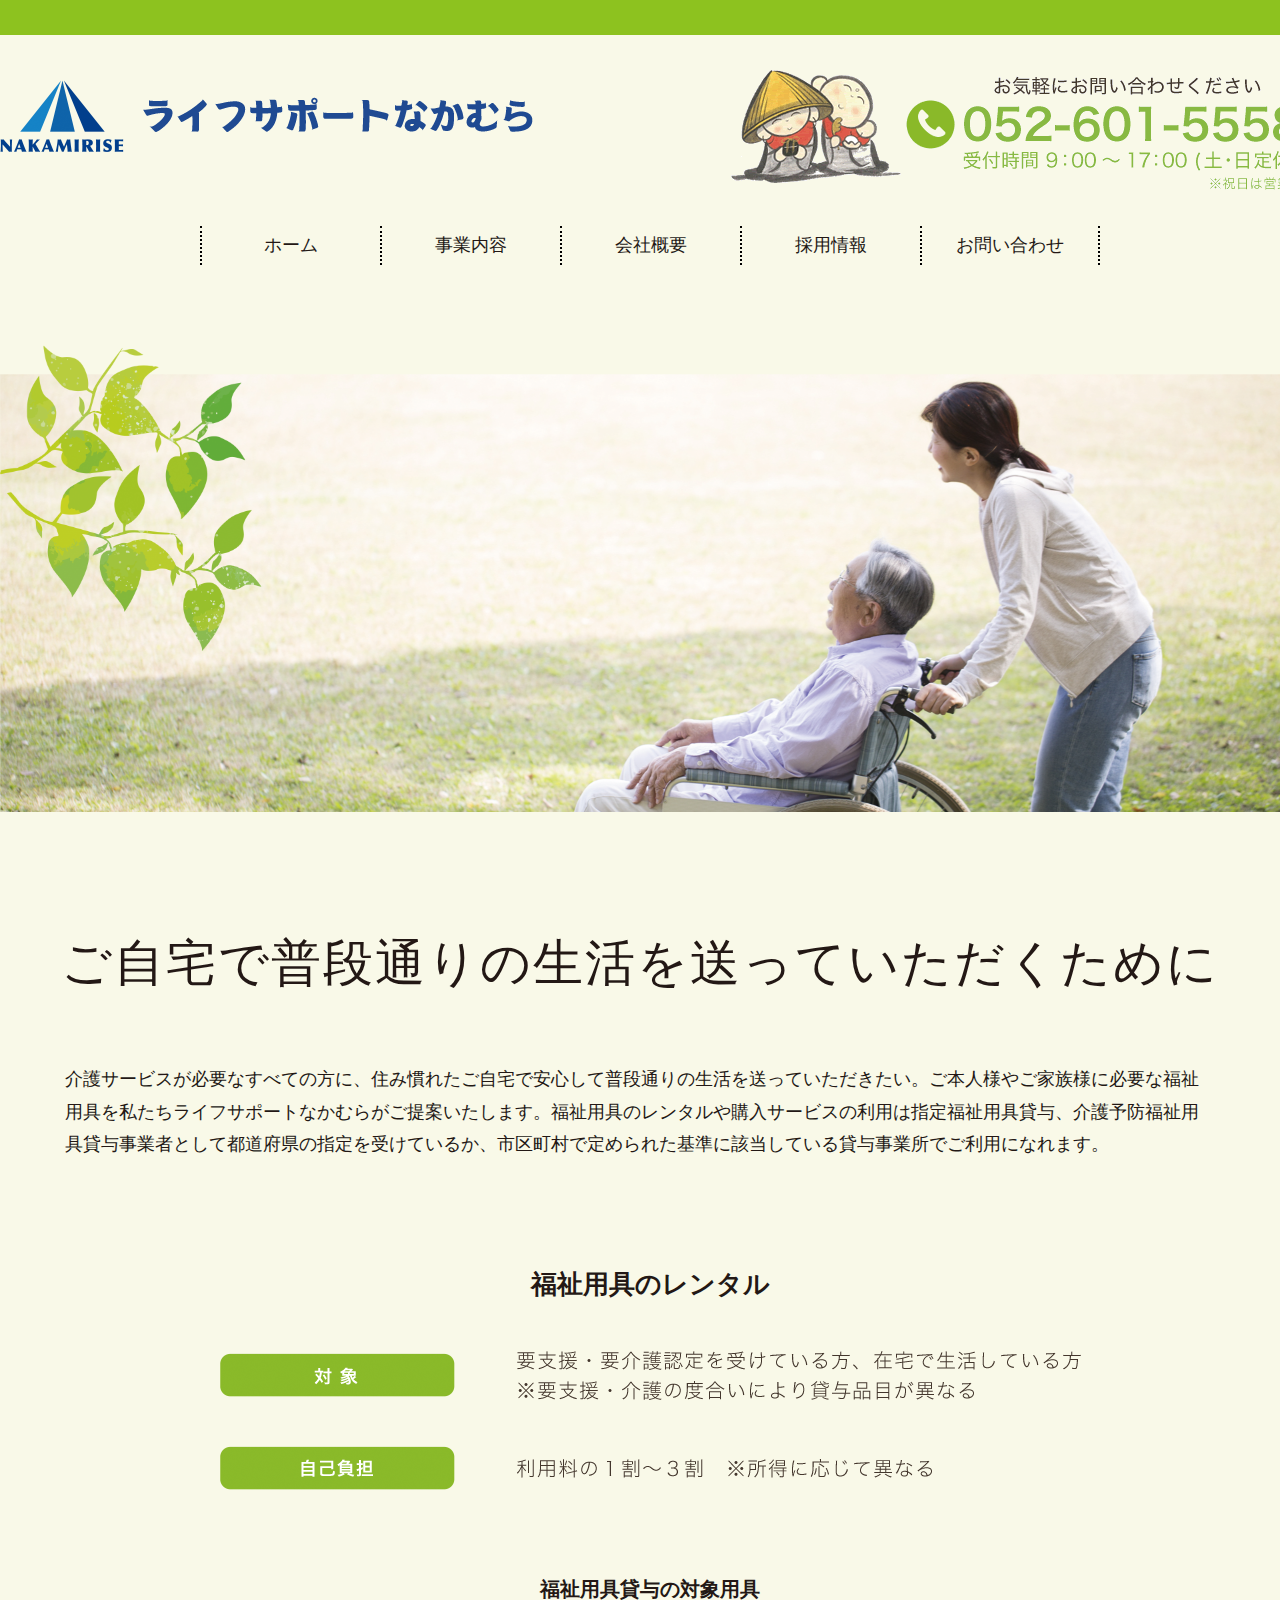
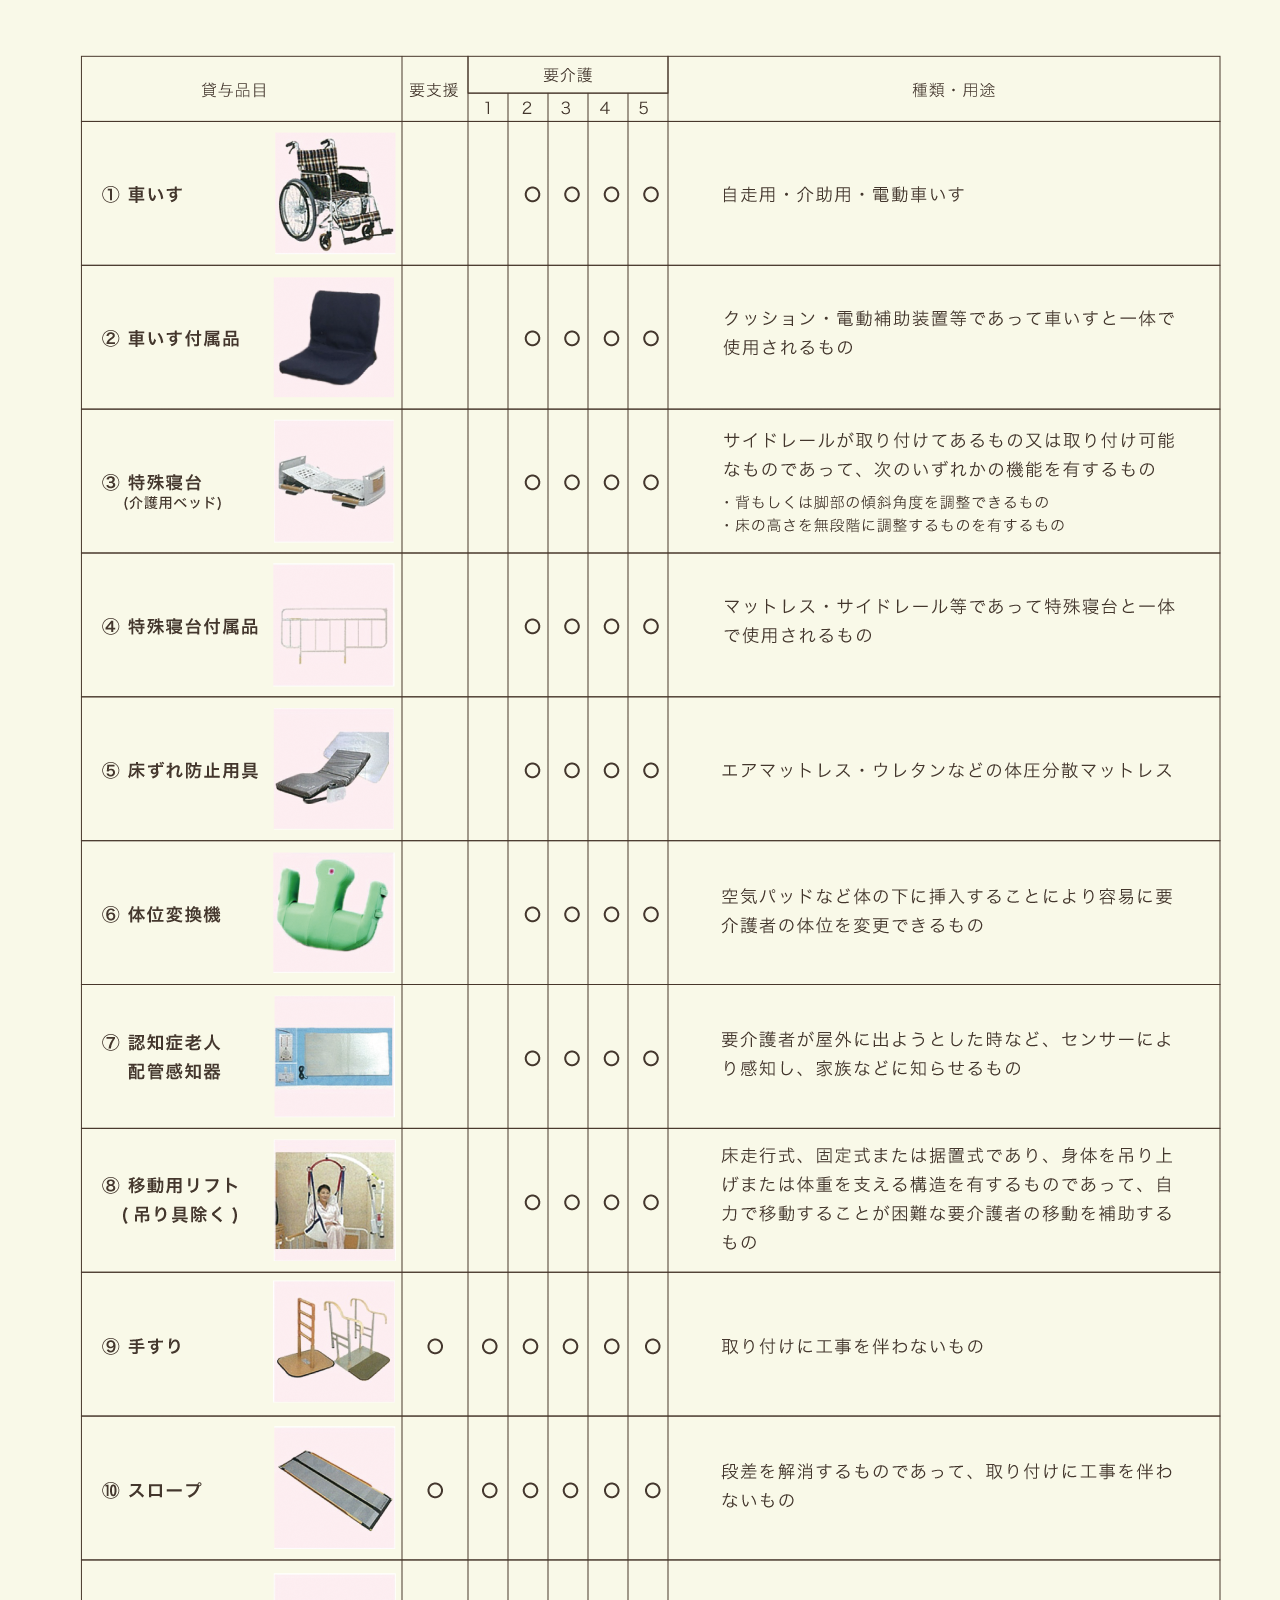
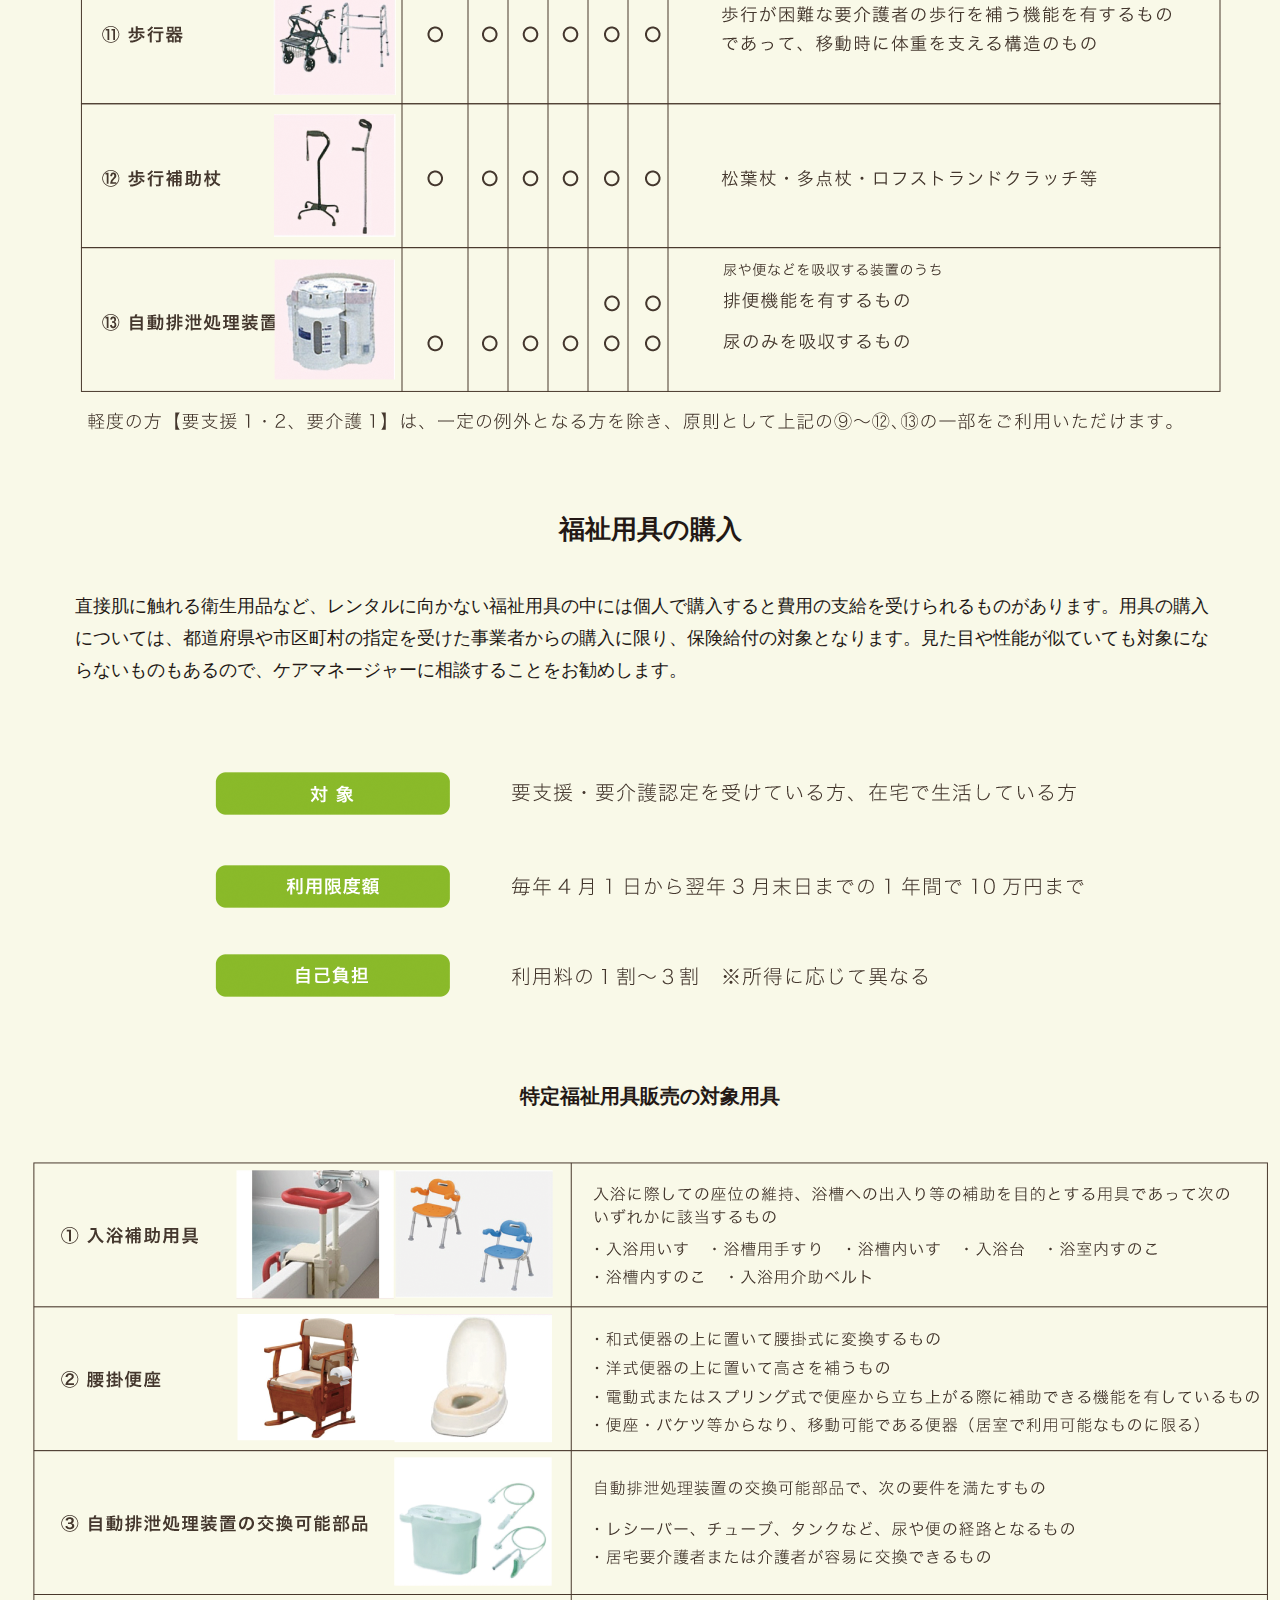
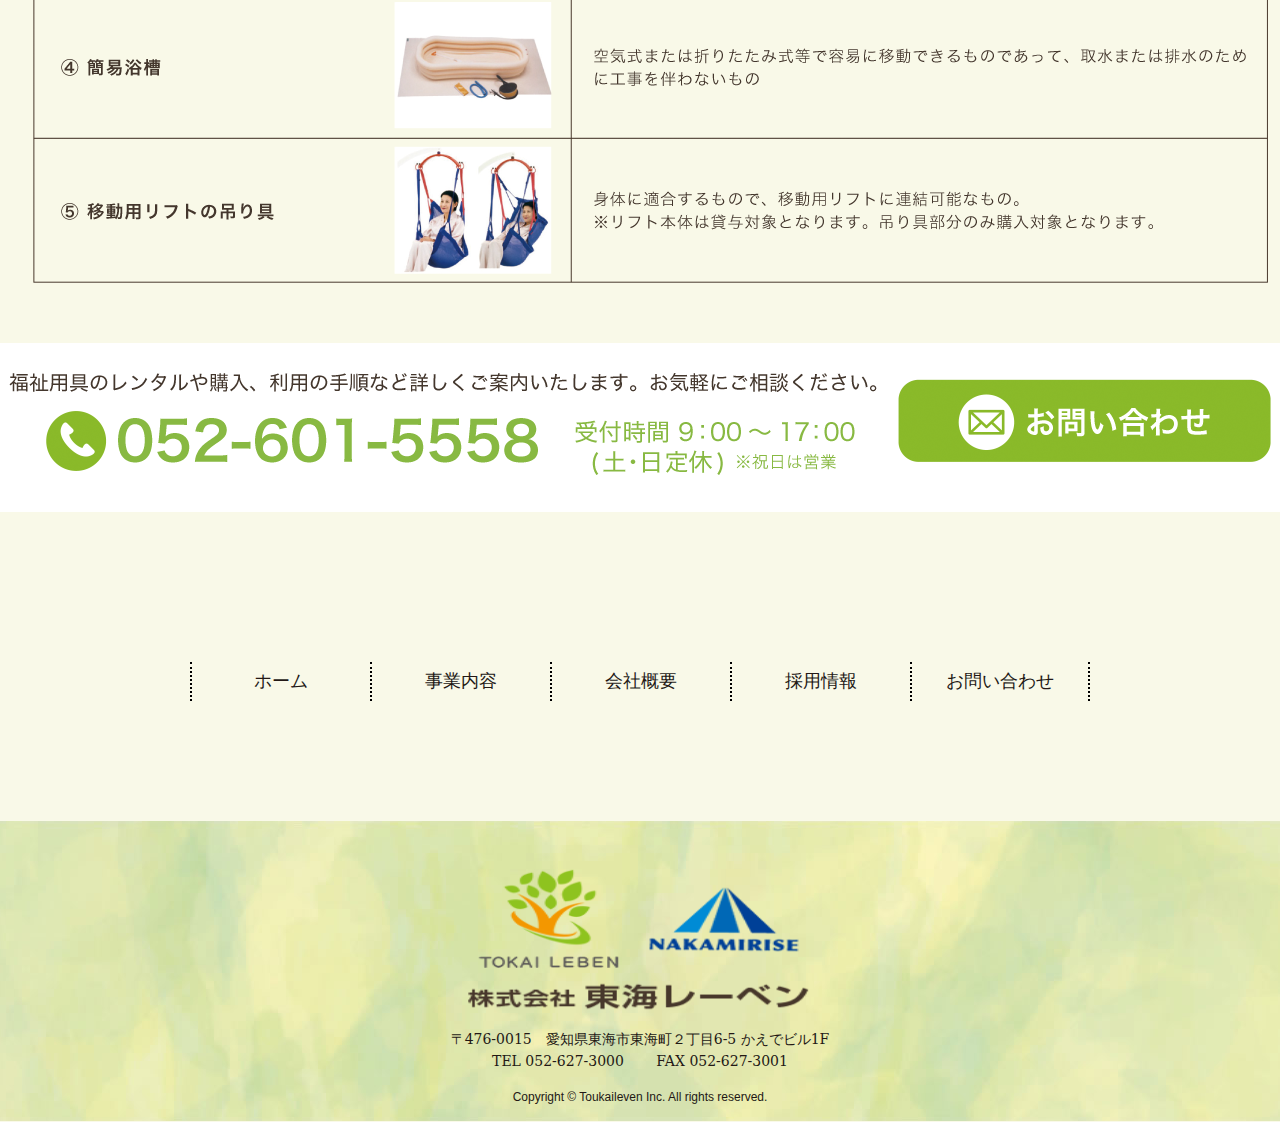
<file: rental.html>
<!DOCTYPE html>
<html lang="ja">
<head>
<meta charset="utf-8">
<meta name="viewport" content="width=device-width, initial-scale=1,user-scalable=0">
<meta name="format-detection" content="telephone=no, address=no, email=no">
<meta name="description" content="介護・福祉用品のレンタル・販売、住宅改修なら株式会社東海レーベン(愛知県 東海市/大府市/知多市/東浦町)"/>
<meta name="keywords" content="介護,福祉用品,レンタル,販売,住宅改修,愛知,東海市,大府市,知多市,東浦町,中村不動産,中村土木建設,ナカミライズ"/>
<title>福祉用具のレンタル販売　ライフサポートなかむら | 介護・福祉用品のレンタル・販売、住宅改修なら株式会社東海レーベン</title>
<meta name="description" content="">
<meta name="keywords" content="">
<link rel="stylesheet" href="common/css/base.css">
<link rel="stylesheet" href="common/css/common.css">
<link rel="stylesheet" href="common/css/content.css">
<link rel="stylesheet" href="common/css/layout.css">
<link rel="stylesheet" href="common/css/responsive.css">
</head>
<body>
<div id="wrapper">
	<!-- ヘッダー開始 -->
	<header id="header">
    <div class="head-line"></div>
    <div id="head-box">
    <h1><a href="./"><img src="common/images/head-nakamura.png" width="533" height="72" alt="ライフサポートなかむら"></a></h1>
    <div id="head-tel"><img src="common/images/head-tel02.gif" width="569" height="120" alt="052-627-3000"/></div>
    <div style="clear: both"></div>
    <div id="head-menu-box">
        <div class="head-menu"><a href="index.html">ホーム</a></div>
        <div class="head-menu"><a href="index.html#a01">事業内容</a></div>
        <div class="head-menu"><a href="index.html#a02">会社概要</a></div>
        <div class="head-menu"><a href="index.html#a03">採用情報</a></div>
        <div class="head-menu02"><a href="index.html#a04">お問い合わせ</a></div>
    <div style="clear: both"></div>
    </div>
    </div>
	</header>
	<!-- ヘッダー終了 -->
	<!-- コンテンツ開始 -->
	<main id="content" class="clearfix">
    <article class="box">
      <p class="intro"><img src="images/rental/main-img.png" alt=""></p>
      <div class="business01">
        <h2>ご自宅で普段通りの生活を送っていただくために</h2>
        <div class="business02-com">介護サービスが必要なすべての方に、住み慣れたご自宅で安心して普段通りの生活を送っていただきたい。ご本人様やご家族様に必要な福祉用具を私たちライフサポートなかむらがご提案いたします。福祉用具のレンタルや購入サービスの利用は指定福祉用具貸与、介護予防福祉用具貸与事業者として都道府県の指定を受けているか、市区町村で定められた基準に該当している貸与事業所でご利用になれます。</div>
        <div class="philosophy02">
            <h3>福祉用具のレンタル</h3>
      <div class="philosophy02-list"><img src="images/rental/target.png" width="861" height="139" alt=""/></div>
          <h4>福祉用具貸与の対象用具</h4>
      <div class="philosophy02-list"><img src="images/rental/target-list.png" width="1141" height="1975" alt=""/></div>
      </div>
      </div>
      
      <div class="business02">
        <div class="philosophy02">
        <h3>福祉用具の購入</h3>
        <div class="business02-com">直接肌に触れる衛生用品など、レンタルに向かない福祉用具の中には個人で購入すると費用の支給を受けられるものがあります。用具の購入については、都道府県や市区町村の指定を受けた事業者からの購入に限り、保険給付の対象となります。見た目や性能が似ていても対象にならないものもあるので、ケアマネージャーに相談することをお勧めします。</div>

      <div class="philosophy02-list"><img src="images/rental/purchase.png" width="871" height="225" alt=""/></div>
          <h4>特定福祉用具販売の対象用具</h4>
      <div class="philosophy02-list"><img src="images/rental/target-list02.png" width="1235" height="721" alt=""/></div>
      </div>
      </div>
      
      
      
      
      
      <div class="head04">
      <div class="contact-tel"><a href="contact.html"><img src="images/rental/contact-tel.png" width="1262" height="102" alt="052-627-3000 株式会社東海レーベン"/></a></div>
      </div>
      
      
      <div class="head05">
    <div id="under-menu-box">
        <div class="under-menu"><a href="index.html">ホーム</a></div>
        <div class="under-menu"><a href="index.html#a01">事業内容</a></div>
        <div class="under-menu"><a href="index.html#a02">会社概要</a></div>
        <div class="under-menu"><a href="index.html#a03">採用情報</a></div>
        <div class="under-menu02"><a href="index.html#a04">お問い合わせ</a></div>
    <div style="clear: both"></div>
    </div>
      </div>
      

    </article>
	</main>
	<!-- コンテンツ終了 -->
	<!-- フッター開始 -->
	<footer id="footer">
		<div class="footer-box">
		<div class="wrap clearfix">
      <p class="name"><img src="common/images/foot-logo.png" width="344" height="161" alt="ライフサポートなかむら"></p>
      <p class="tel">〒476-0015　愛知県東海市東海町２丁目6-5 かえでビル1F<br>
TEL 052-627-3000 　　FAX 052-627-3001</p>
      <p class="copy">Copyright &copy; Toukaileven Inc. All rights reserved.</p>
		</div>
		</div>
	</footer>
	<!-- フッター終了 -->
</div>
</body>
</html>
</file>
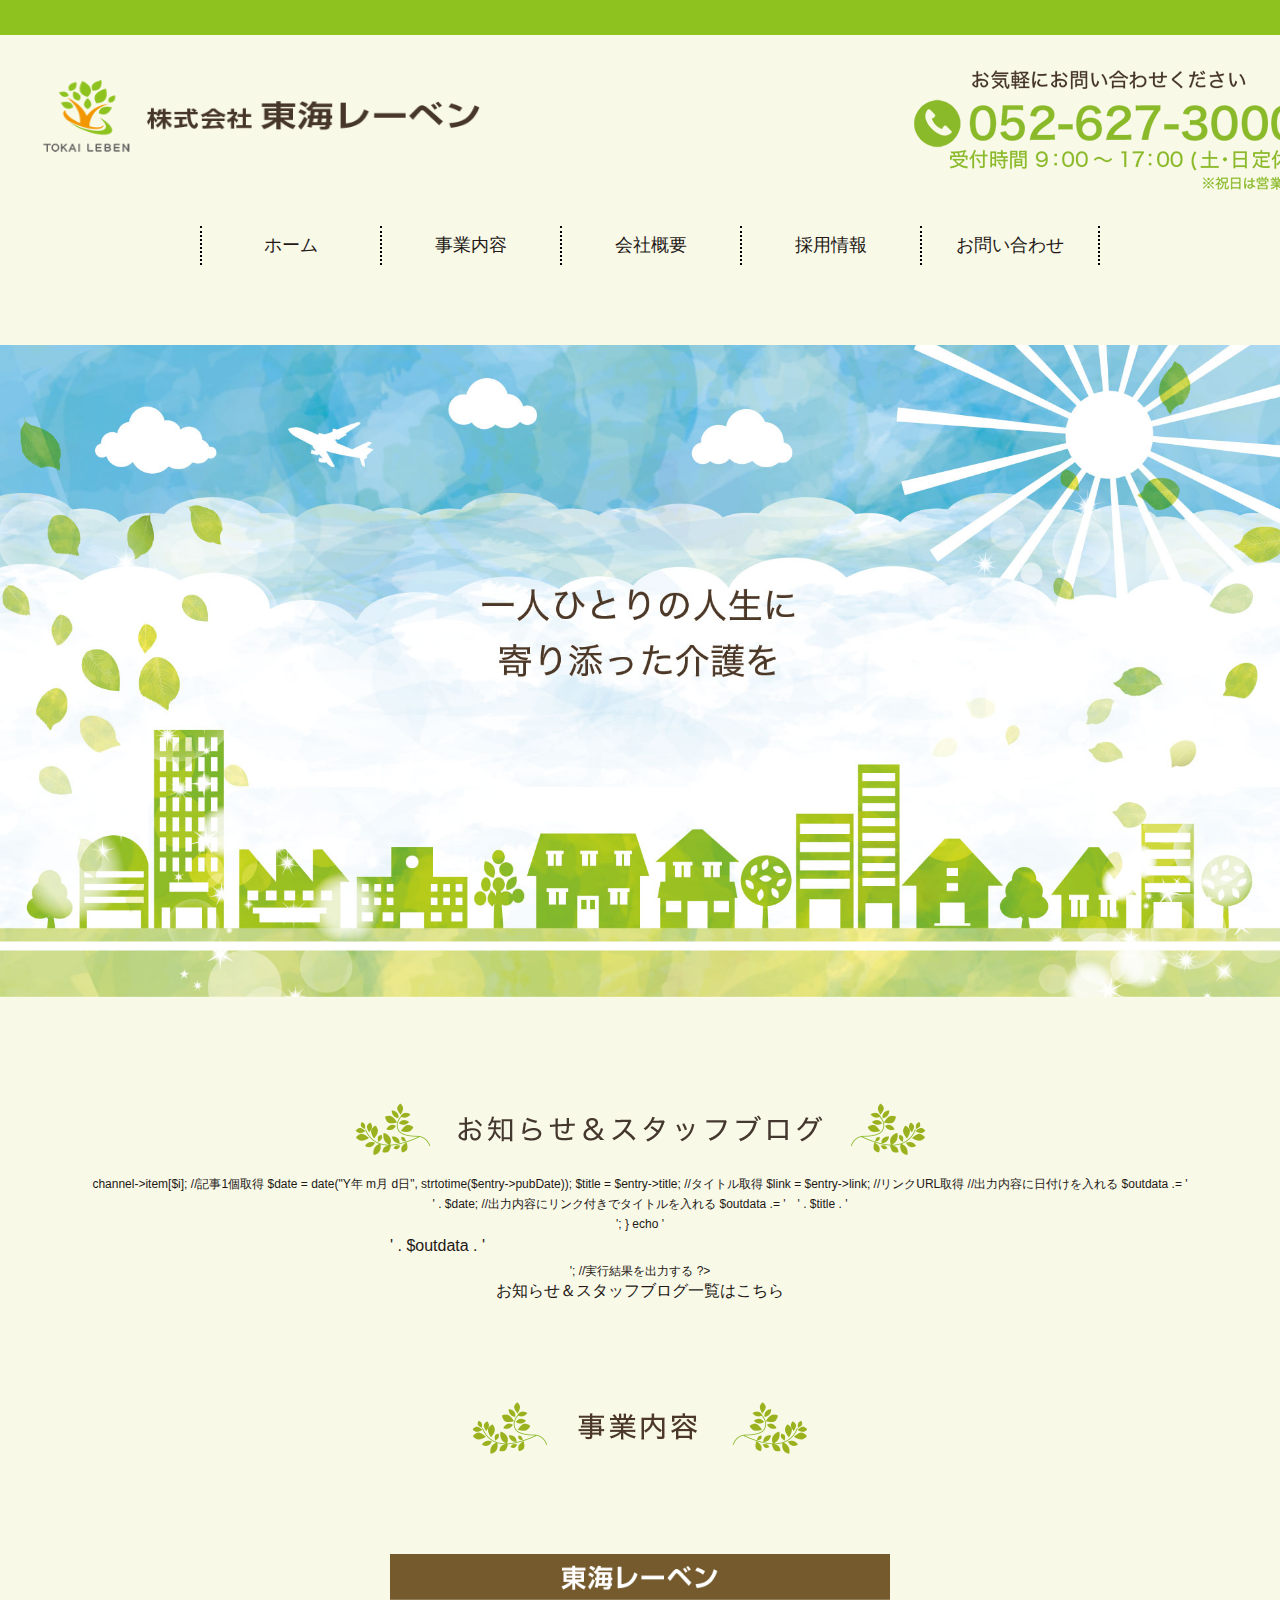
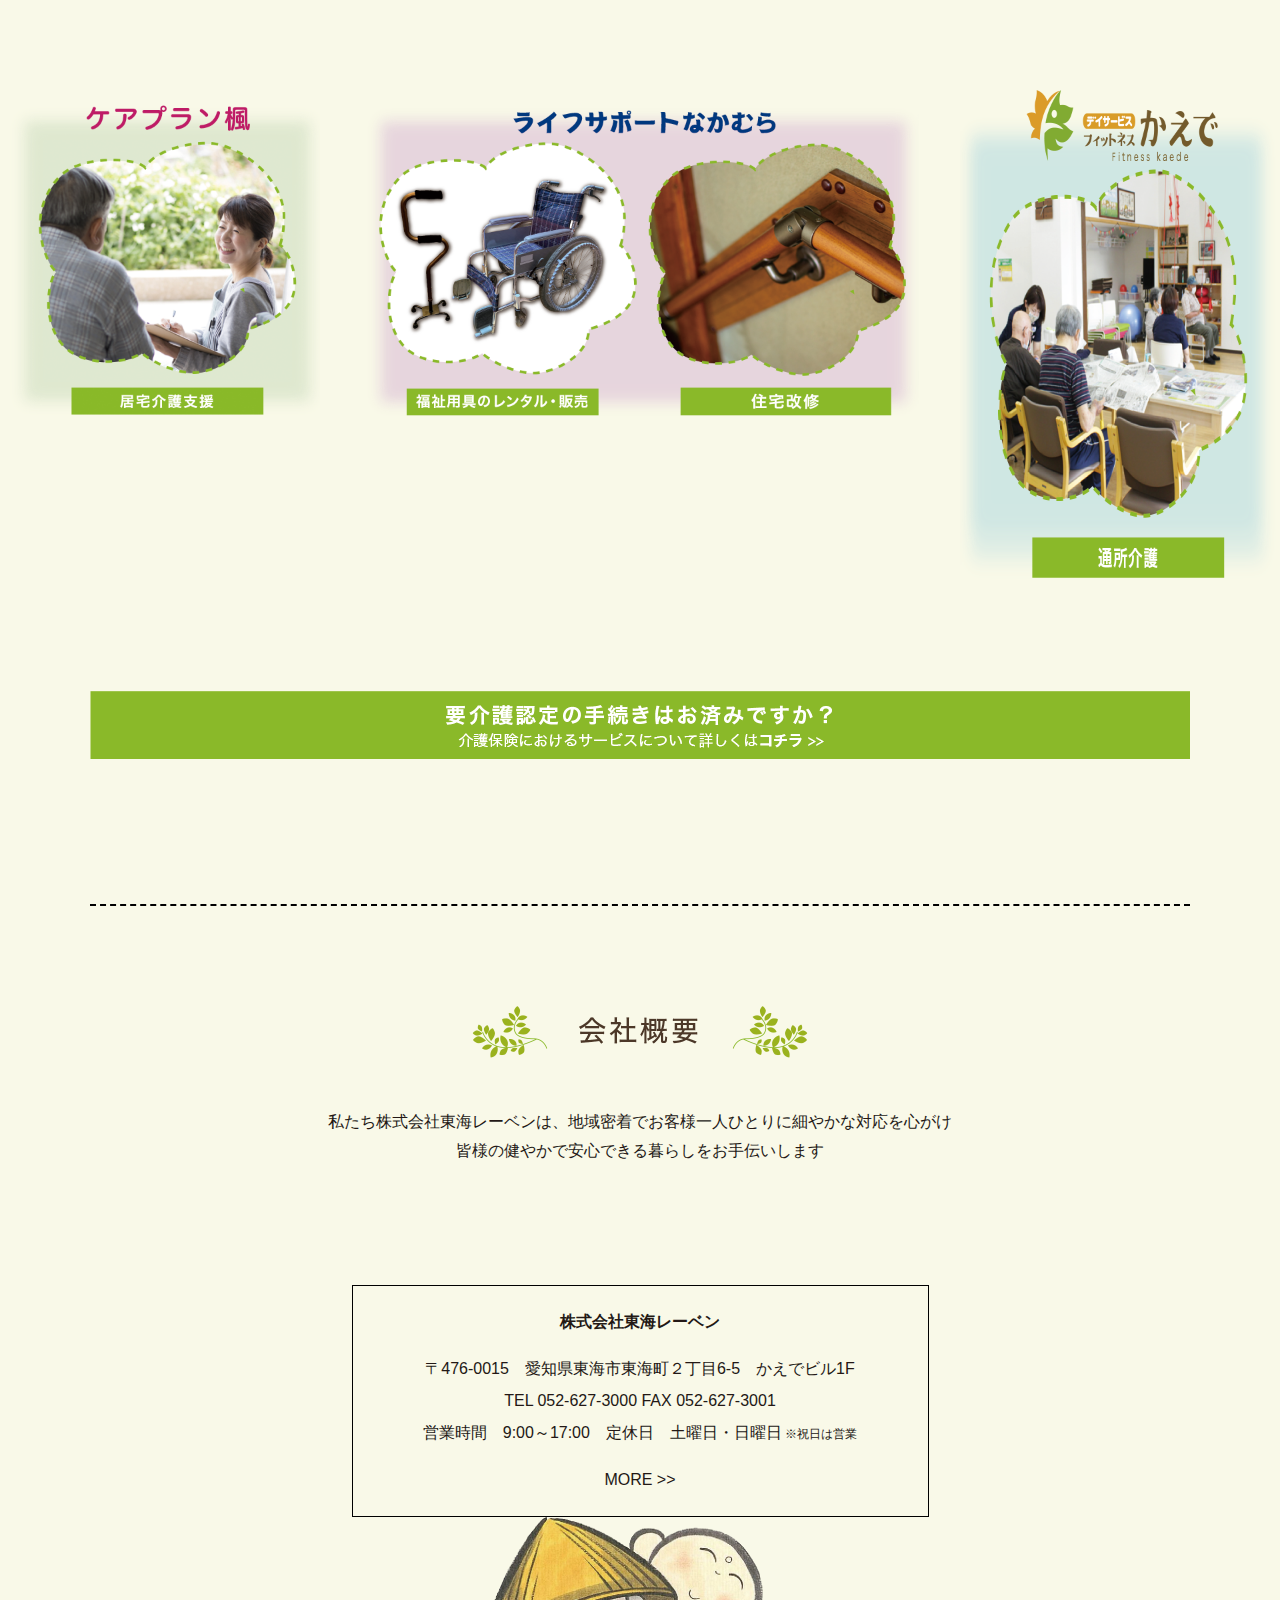
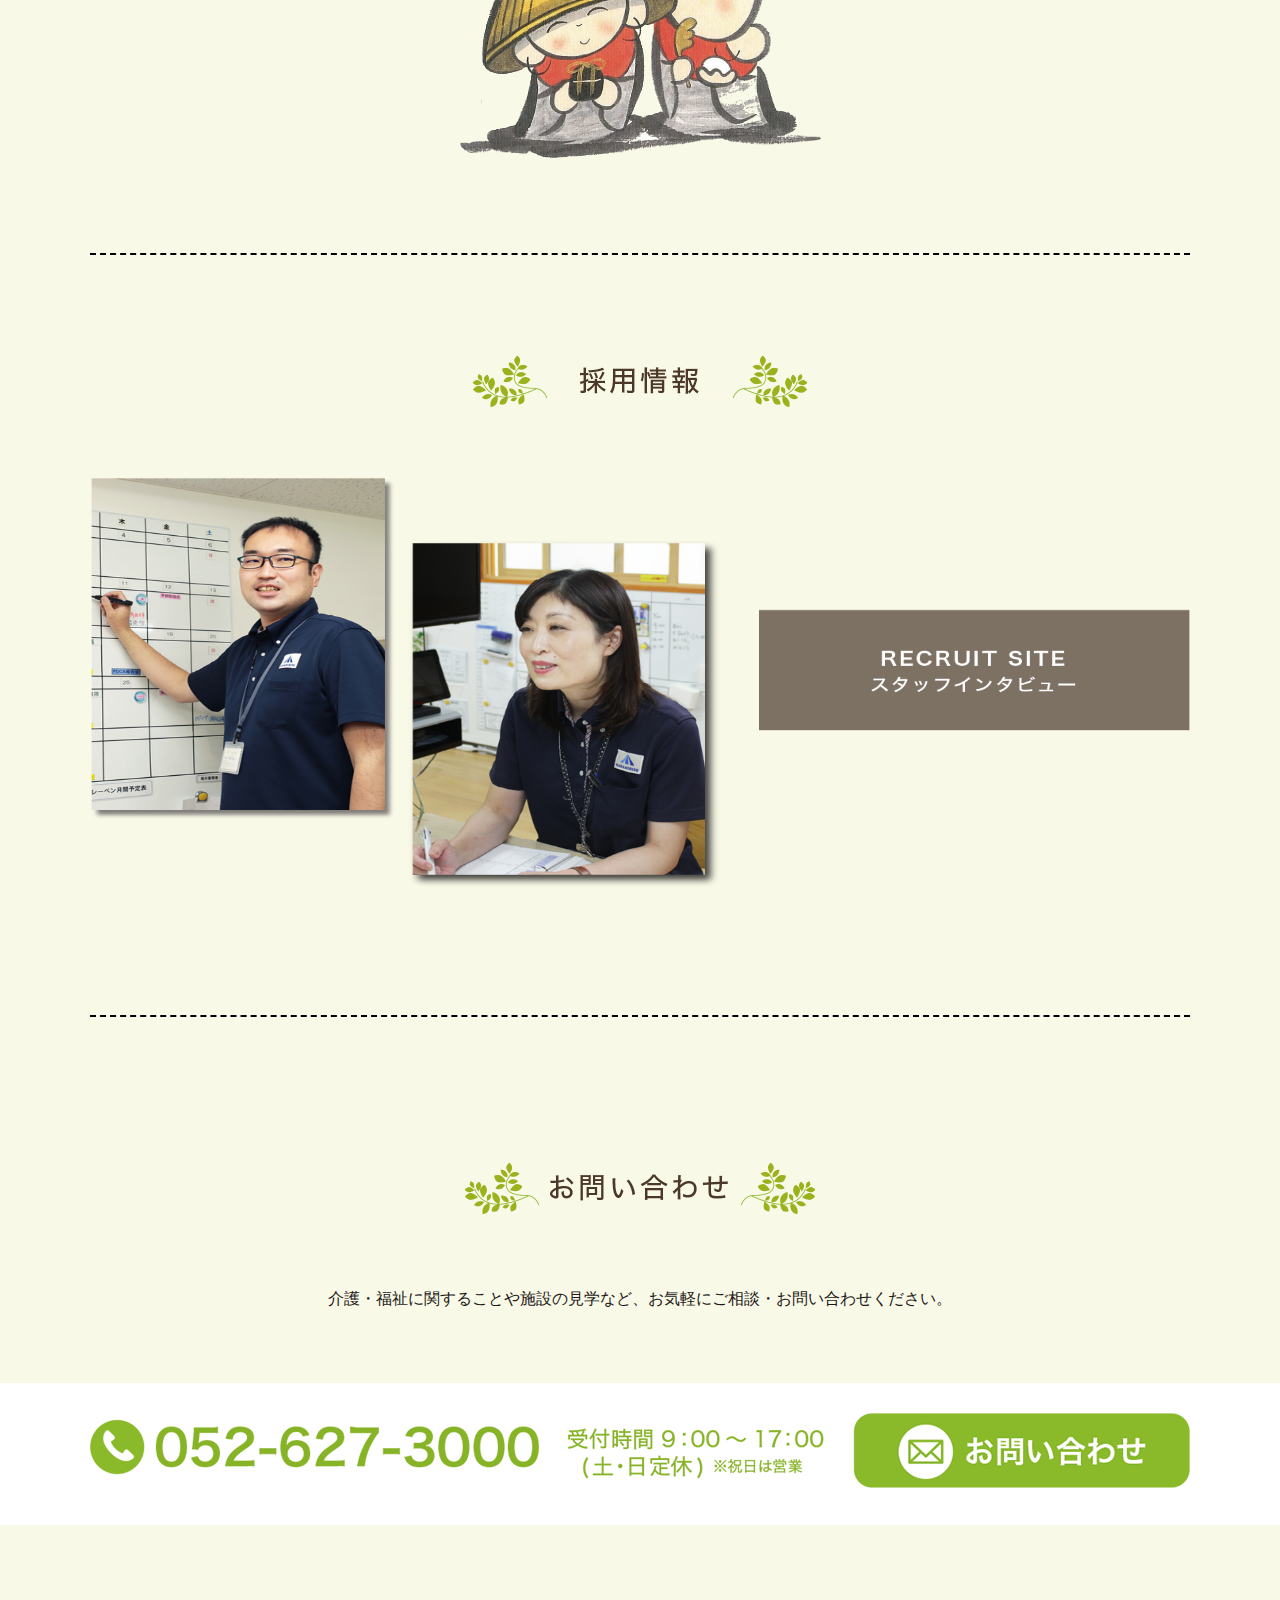
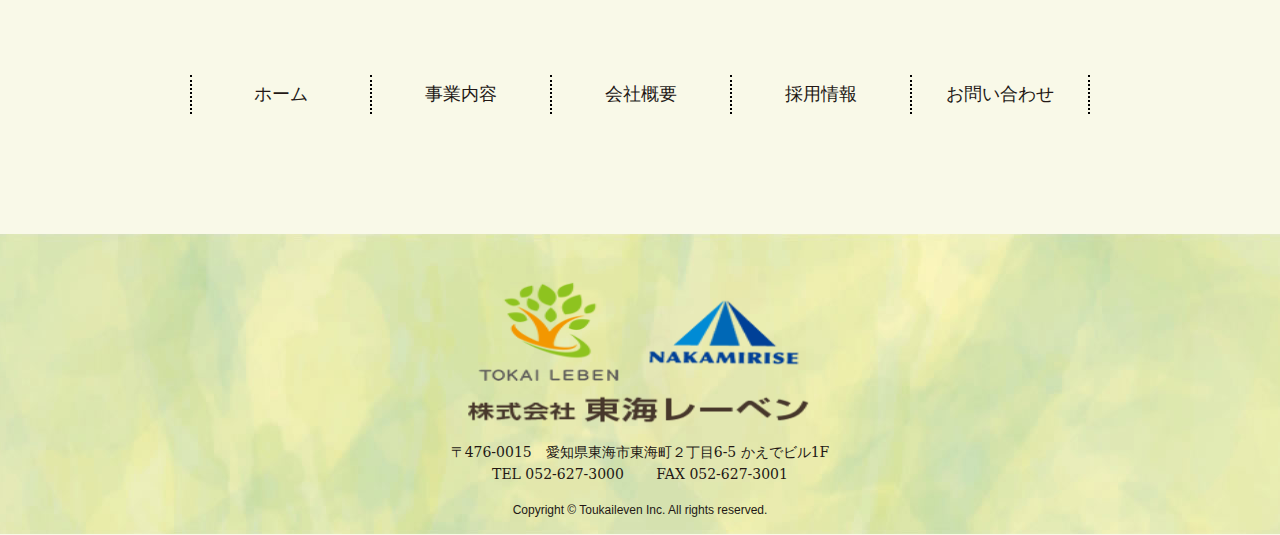
<file: test.html>
<!DOCTYPE html>
<html lang="ja">
<head>
<meta charset="utf-8">
<meta name="viewport" content="width=device-width, initial-scale=1,user-scalable=0">
<meta name="format-detection" content="telephone=no, address=no, email=no">
<meta name="description" content="介護・福祉用品のレンタル・販売、住宅改修なら株式会社東海レーベン(愛知県 東海市/大府市/知多市/東浦町)"/>
<meta name="keywords" content="介護,福祉用品,レンタル,販売,住宅改修,愛知,東海市,大府市,知多市,東浦町,中村不動産,中村土木建設,ナカミライズ"/>
<title>福祉用具のレンタル・販売｜株式会社東海レーベン</title>
<meta name="description" content="">
<meta name="keywords" content="">
<link rel="stylesheet" href="common/css/base.css">
<link rel="stylesheet" href="common/css/common.css">
<link rel="stylesheet" href="common/css/content.css">
<link rel="stylesheet" href="common/css/layout.css">
<link rel="stylesheet" href="common/css/responsive.css">
</head>
<body>
<div id="wrapper">
	<!-- ヘッダー開始 -->
	<header id="header">
    <div class="head-line"></div>
    <div id="head-box">
    <h1><a href="./"><img src="common/images/head-logo.png" width="484" height="72" alt="介護・福祉用品のレンタル・販売、住宅改修なら株式会社東海レーベン"></a></h1>
    <div id="head-tel"><img src="common/images/head-tel.png" width="386" height="120" alt="052-627-3000"/></div>
    <div style="clear: both"></div>
    <div id="head-menu-box">
        <div class="head-menu"><a href="./">ホーム</a></div>
        <div class="head-menu"><a href="#a01">事業内容</a></div>
        <div class="head-menu"><a href="#a02">会社概要</a></div>
        <div class="head-menu"><a href="#a03">採用情報</a></div>
        <div class="head-menu02"><a href="#a04">お問い合わせ</a></div>
    <div style="clear: both"></div>
    </div>
    </div>
	</header>
	<!-- ヘッダー終了 -->
	<!-- コンテンツ開始 -->
	<main id="content" class="clearfix">
    <article class="box">
      <p class="intro"><img src="images/index/top-img.jpg" alt="一人ひとりの人生に寄り添った介護を"></p>
      <div class="head00">
        <h2><img src="images/index/h2-blog-content.png" width="571" height="52" alt="お知らせ＆スタッフブログ"/></h2>
<?php
	$rssdata = simplexml_load_file("https://toukai-leven.jp/blog/?feed=rss2");

	// 読み込み件数を決定する
	$num_of_data = 3;

	//出力内容の初期化
	$outdata = "";

	//設定した読み込み件数分だけ取得を繰り返す
	for ($i=0; $i<$num_of_data; $i++){
		$entry = $rssdata->channel->item[$i]; //記事1個取得
		$date = date("Y年 m月 d日", strtotime($entry->pubDate));
		$title = $entry->title; //タイトル取得
		$link = $entry->link; //リンクURL取得

		//出力内容に日付けを入れる
		$outdata .= '<li>' . $date;

		//出力内容にリンク付きでタイトルを入れる
		$outdata .= '　<a href="' . $link . '"><span>' . $title . '</span></a></li>';
	}

	echo '<ul>' . $outdata . '</ul>'; //実行結果を出力する
?>

<br><a class="btn" href="https://toukai-leven.jp/blog/" target="_blank"><span>お知らせ＆スタッフブログ一覧はこちら</span></a>
      </div>
      
      <div class="head01" id="a01">
        <h2><img src="images/index/h2-business-content.png" width="336" height="52" alt="事業内容"/></h2>
        <div class="leven"><img src="images/index/content-leven.png" width="500" height="46" alt="東海レーベン"/></div>
      <ul class="business_list">
        <li class="logo01"><a href="careplan.html"><img src="images/index/kaede.png" width="480" height="495" alt="ケアプラン楓　居宅介護支援"></a></li>
        <li class="logo02"><a href="rental.html"><img src="images/index/nakamura01.png" width="480" height="495" alt="ライフサポートなかむら　福祉用用具のレンタル・販売"></a></li>
        <li class="logo03"><a href="reform.html"><img src="images/index/nakamura02.png" width="480" height="495" alt="ライフサポートなかむら　住宅改修"></a></li>
        <li class="logo04"><a href="fitness.html"><img src="images/index/fitness.png" width="480" height="495" alt="フィットネスかえで　通所介護"></a></li>
      </ul>
        <div class="insurance"><a href="insurance.html"><img src="images/index/kaigo-insurance.png" width="1100" height="68" alt="介護認定の手続きはお済ですか？"/></a></div>
      </div>
      
      <div class="head02" id="a02">
        <h2><img src="images/index/h2-about-content.png" width="336" height="52" alt="会社概要"/></h2>
        <div class="about-com">私たち株式会社東海レーベンは、地域密着でお客様一人ひとりに細やかな対応を心がけ<br>
皆様の健やかで安心できる暮らしをお手伝いします</div>
      <div id="about-box">
        <div class="about-add">
            <p class="bold pb15">株式会社東海レーベン</p>〒476-0015　愛知県東海市東海町２丁目6-5　かえでビル1F<br>
TEL 052-627-3000 FAX 052-627-3001<br>
営業時間　9:00～17:00　定休日　土曜日・日曜日<span class="font12">&nbsp;※祝日は営業</span>
                        <p class="pt15"><a href="about.html">MORE &gt;&gt;</a></p>
        </div>
          <div class="about-cut"><img src="images/index/about-cut.png" width="361" height="241" alt=""/></div>
    <div style="clear: both"></div>
      </div>
      </div>
      
      <div class="head03" id="a03">
        <h2><img src="images/index/h2-recruit-content.png" width="336" height="52" alt="採用情報"/></h2>
      <div id="recruit-box">
      <div class="recruit-img"><a href="staff.html"><img src="images/index/recruit-img.png" width="1100" height="413" alt="スタッフインタビュー"/></a></div>
      </div>
      </div>
      
      
      <div class="head04" id="a04">
        <h2><img src="images/index/h2-contact-content.png" width="352" height="53" alt="お問い合わせ"/></h2>
        <div class="contact-com">介護・福祉に関することや施設の見学など、お気軽にご相談・お問い合わせください。</div>
      <div class="contact-tel"><a href="contact.html"><img src="images/index/contact-tel.png" width="1100" height="75" alt="052-627-3000 株式会社東海レーベン"/></a></div>
      </div>
      
      
      <div class="head05">
    <div id="under-menu-box">
        <div class="under-menu"><a href="./">ホーム</a></div>
        <div class="under-menu"><a href="#a01">事業内容</a></div>
        <div class="under-menu"><a href="#a02">会社概要</a></div>
        <div class="under-menu"><a href="#a03">採用情報</a></div>
        <div class="under-menu02"><a href="#a04">お問い合わせ</a></div>
    <div style="clear: both"></div>
    </div>
      </div>
      

    </article>
	</main>
	<!-- コンテンツ終了 -->
	<!-- フッター開始 -->
	<footer id="footer">
		<div class="footer-box">
		<div class="wrap clearfix">
      <p class="name"><img src="common/images/foot-logo.png" width="344" height="161" alt="株式会社東海レーベン"></p>
      <p class="tel">〒476-0015　愛知県東海市東海町２丁目6-5 かえでビル1F<br>
TEL 052-627-3000 　　FAX 052-627-3001</p>
      <p class="copy">Copyright &copy; Toukaileven Inc. All rights reserved.</p>
		</div>
		</div>
	</footer>
	<!-- フッター終了 -->
</div>

<!-- Global site tag (gtag.js) - Google Analytics -->
<script async src="https://www.googletagmanager.com/gtag/js?id=UA-74285612-2"></script>
<script>
  window.dataLayer = window.dataLayer || [];
  function gtag(){dataLayer.push(arguments);}
  gtag('js', new Date());

  gtag('config', 'UA-74285612-2');
</script>

</body>
</html>
</file>
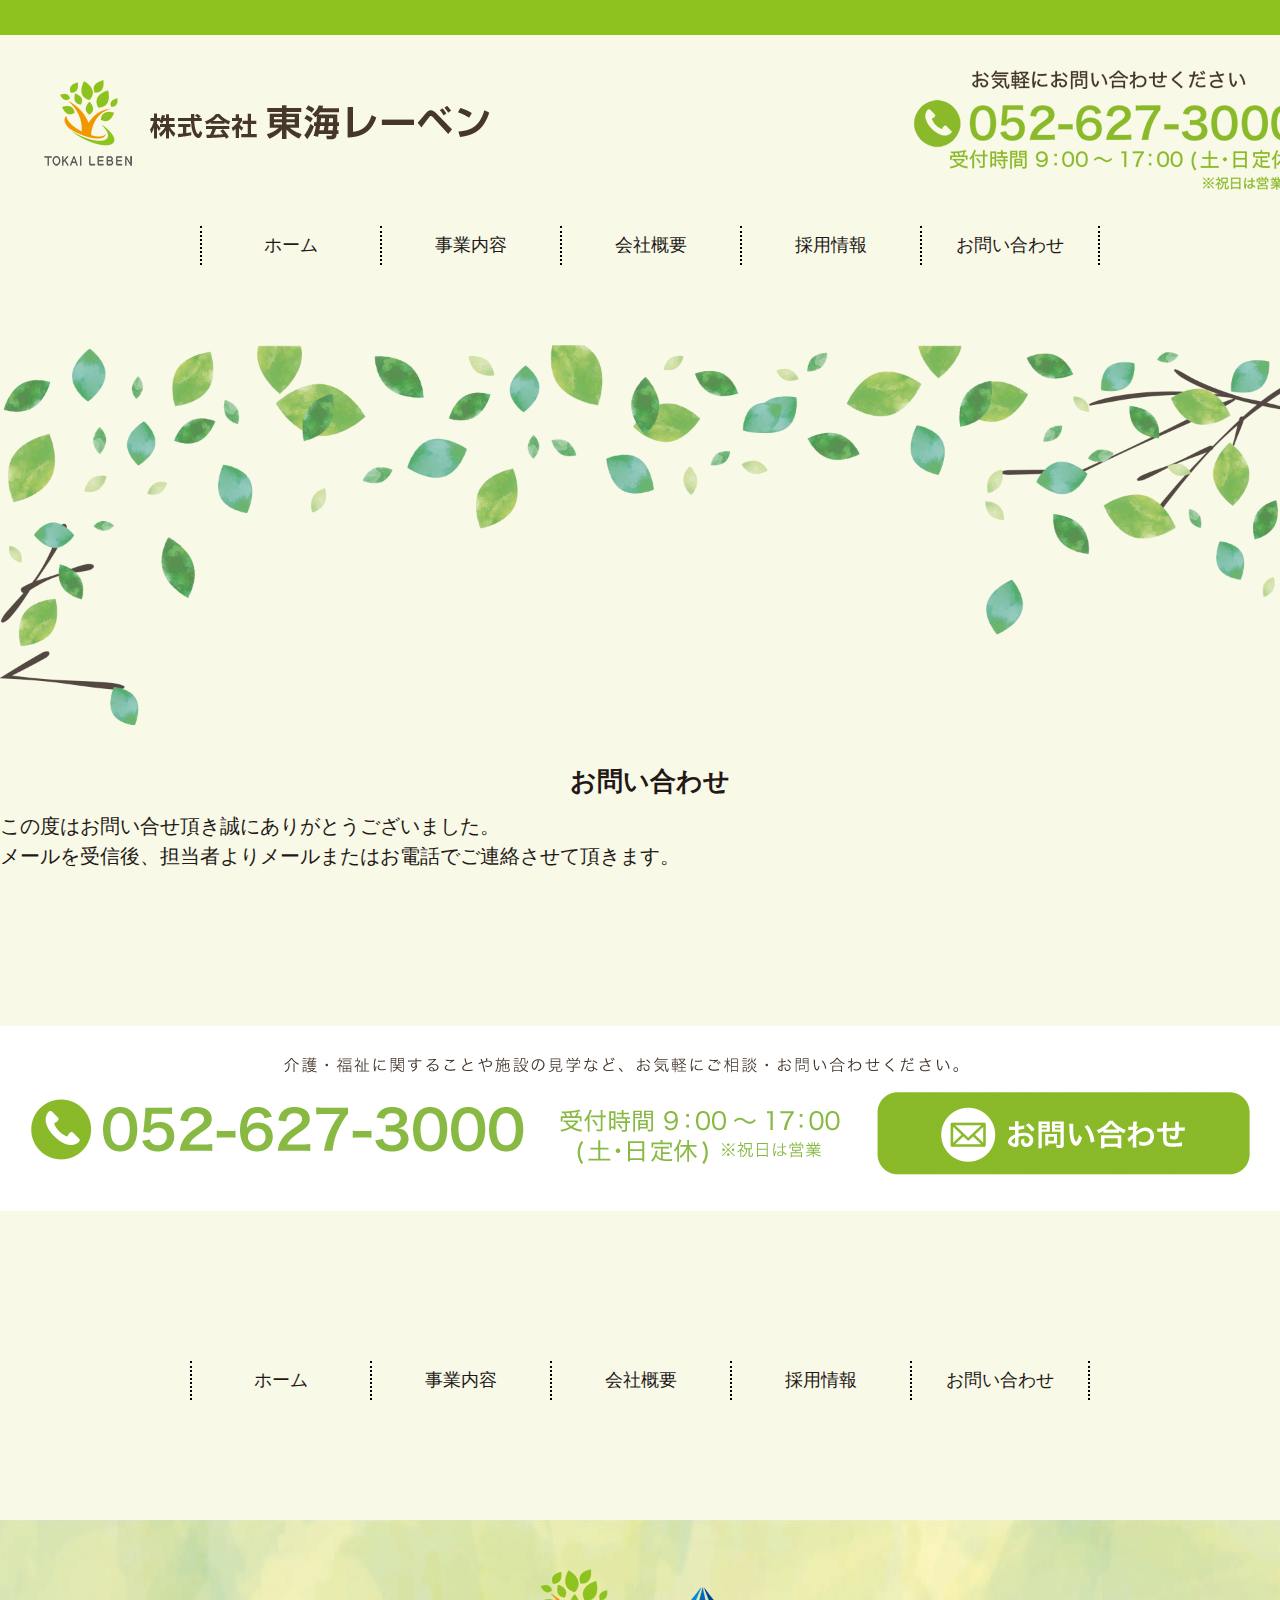
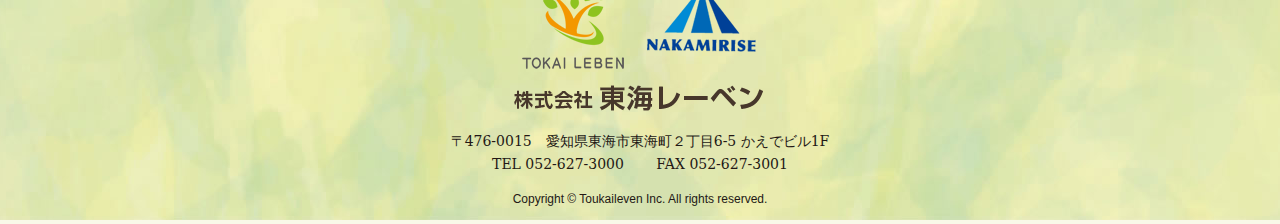
<file: thanks.html>
<!DOCTYPE html>
<html lang="ja">
<head>
<meta charset="utf-8">
<meta name="viewport" content="width=device-width, initial-scale=1,user-scalable=0">
<meta name="format-detection" content="telephone=no, address=no, email=no">
<meta name="description" content="デイサービス・ケアマネージャー・訪問介護なら株式会社東海レーベン(愛知県 東海市/大府市/知多市/東浦町)"/>
<meta name="keywords" content=""/>
<title>お問い合わせありがとうございます | デイサービス・ケアマネージャー・訪問介護の株式会社東海レーベン</title>
<script src="https://ajax.googleapis.com/ajax/libs/jquery/1.9.1/jquery.min.js"></script>
<link href="mfp.statics/mailformpro.css" rel="stylesheet" type="text/css">
<link rel="stylesheet" href="common/css/base.css">
<link rel="stylesheet" href="common/css/common.css">
<link rel="stylesheet" href="common/css/content.css">
<link rel="stylesheet" href="common/css/layout.css">
<link rel="stylesheet" href="common/css/responsive.css">
</head>
<body>
<div id="wrapper">
	<!-- ヘッダー開始 -->
	<header id="header">
    <div class="head-line"></div>
    <div id="head-box">
    <h1><a href="./"><img src="common/images/head-logo.png" width="494" height="86" alt="株式会社東海レーベン"></a></h1>
    <div id="head-tel"><img src="common/images/head-tel.png" width="386" height="120" alt="052-627-3000"/></div>
    <div style="clear: both"></div>
    <div id="head-menu-box">
      <div class="head-menu"><a href="index.html">ホーム</a></div>
      <div class="head-menu"><a href="index.html#a01">事業内容</a></div>
      <div class="head-menu"><a href="about.html">会社概要</a></div>
      <div class="head-menu"><a href="staff.html">採用情報</a></div>
      <div class="head-menu02"><a href="contact.html">お問い合わせ</a></div>
    <div style="clear: both"></div>
    </div>
    </div>
	</header>
	<!-- ヘッダー終了 -->
	<!-- コンテンツ開始 -->
	<main id="content" class="clearfix">
    <article class="box">
      <p class="intro"><img src="images/contact/main-img.png" alt=""></p>
      
      
      <div class="business02">
        <div class="philosophy02">
        <h3>お問い合わせ</h3>
      <p style="padding: 20px 0; line-height: 1.5em;">この度はお問い合せ頂き誠にありがとうございました。<br>
メールを受信後、担当者よりメールまたはお電話でご連絡させて頂きます。</p>
        <div class="business02-com">

</div>
</div>
</div>

      
      
      
      
      
      
      
      <div class="head04">
      <div class="contact-tel"><img src="images/about/contact-tel.png" width="1219" height="119" alt="052-627-3000 株式会社東海レーベン"/></div>
      </div>
      
      
      <div class="head05">
    <div id="under-menu-box">
      <div class="under-menu"><a href="index.html">ホーム</a></div>
      <div class="under-menu"><a href="index.html#a01">事業内容</a></div>
      <div class="under-menu"><a href="about.html">会社概要</a></div>
      <div class="under-menu"><a href="staff.html">採用情報</a></div>
      <div class="under-menu02"><a href="contact.html">お問い合わせ</a></div>
    <div style="clear: both"></div>
    </div>
      </div>
      

    </article>
	</main>
	<!-- コンテンツ終了 -->
	<!-- フッター開始 -->
	<footer id="footer">
		<div class="footer-box">
		<div class="wrap clearfix">
      <p class="name"><img src="common/images/foot-logo.png" width="252" height="164" alt="株式会社東海レーベン"></p>
      <p class="tel">〒476-0015　愛知県東海市東海町２丁目6-5 かえでビル1F<br>
TEL 052-627-3000 　　FAX 052-627-3001</p>
      <p class="copy">Copyright &copy; Toukaileven Inc. All rights reserved.</p>
		</div>
		</div>
	</footer>
	<!-- フッター終了 -->
</div>
</body>
</html>
</file>
<file: common/css/common.css>
@charset "UTF-8";

/**
 *
 * 汎用スタイルシート
 *
**/


/**
 * SP表示
**/
.sp_disp { display: none !important; }

/**
 * ライン
**/

hr.line {
	margin: 0 auto;
	width: 100%;
	max-width: 1000px;
	height: 0;
	line-height: 0;
	border: none;
	border-bottom: 2px solid #b6b6b6;
	clear: both;
}


/**
 * フォントファミリー
**/

.mincho { 	font-family: "ヒラギノ明朝 Pro W3" , "Hiragino Mincho Pro" , "HiraMinProN-W3" , "HGS明朝E" , "ＭＳ Ｐ明朝" , "MS PMincho" , serif !important; }


/**
 * フォントカラー
**/

.red { color: #ff0000; }
.green { color: #00cc00; }
.blue { color: #0000ff; }

/**
 * リンクテキスト
**/

.link_text a { text-decoration: underline; }
.link_text a:hover { text-decoration: none; }

/**
 * フォントウェイト
**/

.bold { font-weight: bold; }

/**
 * フォントサイズ
**/

.font10 { font-size: 10px !important; }
.font11 { font-size: 11px !important; }
.font12 { font-size: 12px !important; }
.font13 {
	line-height: 150% !important;
	font-size: 13px !important;
}
.font14 {
	line-height: 150% !important;
	font-size: 14px !important;
}
.font15 {
	line-height: 150% !important;
	font-size: 15px !important;
}
.font16 {
	line-height: 150% !important;
	font-size: 16px !important;
}
.font17 {
	line-height: 150% !important;
	font-size: 17px !important;
}
.font20 {
	line-height: 150% !important;
	font-size: 20px !important;
}
.font24 {
	line-height: 150% !important;
	font-size: 24px !important;
}


/**
 * テキストアライン
**/

.txt_right { text-align: right !important; }
.txt_left { text-align: left !important; }
.txt_center { text-align: center !important; }
.txt_center img {
	margin-left: auto !important;
	margin-right: auto !important;
}

/**
 * テキストインデント
**/

.txt_indent { text-indent: 1em; }


/**
 * マージン
**/

/* マージントップ */
.mt05 { margin-top: 5px !important; }
.mt10 { margin-top: 10px !important; }
.mt15 { margin-top: 15px !important; }
.mt20 { margin-top: 20px !important; }
.mt25 { margin-top: 25px !important; }
.mt30 { margin-top: 30px !important; }
.mt35 { margin-top: 35px !important; }
.mt40 { margin-top: 40px !important; }
.mt45 { margin-top: 45px !important; }
.mt50 { margin-top: 50px !important; }
.mt55 { margin-top: 55px !important; }
.mt60 { margin-top: 60px !important; }

/* マージンボトム */
.mb00 { margin-bottom: 0px !important; }
.mb05 { margin-bottom: 5px !important; }
.mb10 { margin-bottom: 10px !important; }
.mb15 { margin-bottom: 15px !important; }
.mb20 { margin-bottom: 20px !important; }
.mb25 { margin-bottom: 25px !important; }
.mb30 { margin-bottom: 30px !important; }
.mb35 { margin-bottom: 35px !important; }
.mb40 { margin-bottom: 40px !important; }
.mb45 { margin-bottom: 45px !important; }
.mb50 { margin-bottom: 50px !important; }
.mb55 { margin-bottom: 55px !important; }
.mb60 { margin-bottom: 60px !important; }
.mb65 { margin-bottom: 65px !important; }
.mb70 { margin-bottom: 70px !important; }
.mb75 { margin-bottom: 75px !important; }
.mb80 { margin-bottom: 80px !important; }
.mb90 { margin-bottom: 90px !important; }
.mb100 { margin-bottom: 100px !important; }
.mb125 { margin-bottom: 125px !important; }

/* マージンレフト */
.ml05 { margin-left: 5px !important; }
.ml10 { margin-left: 10px !important; }
.ml15 { margin-left: 15px !important; }
.ml20 { margin-left: 20px !important; }
.ml25 { margin-left: 25px !important; }
.ml30 { margin-left: 30px !important; }
.ml35 { margin-left: 35px !important; }
.ml40 { margin-left: 40px !important; }
.ml45 { margin-left: 45px !important; }
.ml50 { margin-left: 50px !important; }
.ml55 { margin-left: 55px !important; }
.ml60 { margin-left: 60px !important; }

/* マージンライト */
.mr05 { margin-right: 5px !important; }
.mr10 { margin-right: 10px !important; }
.mr15 { margin-right: 15px !important; }
.mr20 { margin-right: 20px !important; }
.mr25 { margin-right: 25px !important; }
.mr30 { margin-right: 30px !important; }
.mr35 { margin-right: 35px !important; }
.mr40 { margin-right: 40px !important; }
.mr45 { margin-right: 45px !important; }
.mr50 { margin-right: 50px !important; }
.mr55 { margin-right: 55px !important; }
.mr60 { margin-right: 60px !important; }

/* パディングトップ */
.pt00 { padding-top: 0px !important; }
.pt05 { padding-top: 5px !important; }
.pt10 { padding-top: 10px !important; }
.pt15 { padding-top: 15px !important; }
.pt20 { padding-top: 20px !important; }
.pt25 { padding-top: 25px !important; }
.pt30 { padding-top: 30px !important; }
.pt35 { padding-top: 35px !important; }
.pt40 { padding-top: 40px !important; }
.pt45 { padding-top: 45px !important; }
.pt50 { padding-top: 50px !important; }
.pt55 { padding-top: 55px !important; }
.pt60 { padding-top: 60px !important; }
.pt65 { padding-top: 65px !important; }
.pt70 { padding-top: 70px !important; }
.pt75 { padding-top: 75px !important; }
.pt80 { padding-top: 80px !important; }
.pt90 { padding-top: 90px !important; }
.pt100 { padding-top: 100px !important; }
.pt125 { padding-top: 125px !important; }

/* パディングボトム */
.pb00 { padding-bottom: 0px !important; }
.pb05 { padding-bottom: 5px !important; }
.pb10 { padding-bottom: 10px !important; }
.pb15 { padding-bottom: 15px !important; }
.pb20 { padding-bottom: 20px !important; }
.pb25 { padding-bottom: 25px !important; }
.pb30 { padding-bottom: 30px !important; }
.pb35 { padding-bottom: 35px !important; }
.pb40 { padding-bottom: 40px !important; }
.pb45 { padding-bottom: 45px !important; }
.pb50 { padding-bottom: 50px !important; }
.pb55 { padding-bottom: 55px !important; }
.pb60 { padding-bottom: 60px !important; }
.pb65 { padding-bottom: 65px !important; }
.pb70 { padding-bottom: 70px !important; }
.pb75 { padding-bottom: 75px !important; }
.pb80 { padding-bottom: 80px !important; }
.pb90 { padding-bottom: 90px !important; }
.pb100 { padding-bottom: 100px !important; }
.pb125 { padding-bottom: 125px !important; }


/**
 * フロート
**/

.fl { float: left; }
.fr { float: right; }


/**
 * ワイド
**/

.w50 { width: 50px !important; }
.w100 { width: 100px !important; }
.w150 { width: 150px !important; }
.w200 { width: 200px !important; }
.w250 { width: 250px !important; }
.w300 { width: 300px !important; }
.w350 { width: 350px !important; }

.w80p { width: 80% !important; }

/**
 * テキスト入力フィールド
**/

input.txt_w19p {
	padding: 0 10px;
	width: 19%;
	height: 28px;
	line-height: 28px;
	font-size: 14px;
	-webkit-border-radius: 0;
	-moz-border-radius: 0;
	border-radius: 0;
	border: 1px solid #cccccc;
	-webkit-box-sizing: border-box;
	-moz-box-sizing: border-box;
	box-sizing: border-box;
}

input.txt_w57p {
	padding: 0 10px;
	width: 57%;
	height: 28px;
	line-height: 28px;
	font-size: 14px;
	-webkit-border-radius: 0;
	-moz-border-radius: 0;
	border-radius: 0;
	border: 1px solid #cccccc;
	-webkit-box-sizing: border-box;
	-moz-box-sizing: border-box;
	box-sizing: border-box;
}

input.txt_w78p {
	padding: 0 10px;
	width: 78%;
	height: 28px;
	line-height: 28px;
	font-size: 14px;
	-webkit-border-radius: 0;
	-moz-border-radius: 0;
	border-radius: 0;
	border: 1px solid #cccccc;
	-webkit-box-sizing: border-box;
	-moz-box-sizing: border-box;
	box-sizing: border-box;
	
}

textarea.textarea_w96p {
	padding: 10px;
	width: 96%;
	height: 140px;
	line-height: 1.8em;
	font-size: 14px;
	-webkit-border-radius: 0;
	-moz-border-radius: 0;
	border-radius: 0;
	border: 1px solid #cccccc;
	-webkit-box-sizing: border-box;
	-moz-box-sizing: border-box;
	box-sizing: border-box;
}


/**
 * クリア関連
**/

.clear {
	clear: both;
}

.clearfix:after {
  content: ".";
  display: block;
  clear: both;
  height: 0;
  visibility: hidden;
}

.clearfix { min-height: 1px !important; }
* html .clearfix { height: 1px !important; }
</file>
<file: common/css/content.css>
@charset "UTF-8";

/**
 *
 * コンテンツ
 *
**/


.box {
	padding: 50px 0 120px 0;
  width: 100%;
	overflow: hidden;
}

.box .intro {
	margin: 0 auto 10px;
	padding: 0 0 0 0;
}

.box .intro img {
    width: 100%;
    height: auto;
}

.box .recruit {
    text-align: right;
	margin: 0 auto 10px;
	padding: 0 0 0 0;
    width: 1300px;
}

.box .decoration {
	margin: 0 auto 55px;
	padding: 0 0 0 0;
  width: 100%;
  mix-width: 100%;
}

.box .decoration02 {
	margin: 0 auto 55px;
	padding: 0 0 0 0;
  width: 100%;
  mix-width: 100%;
}

.box .head00 {
	margin: 0 auto;
	padding: 0;
	text-align: center;
    width: 100%;
}

.box .head01 {
	margin: 0 auto;
	padding: 0;
	text-align: center;
    width: 100%;
}

.box .head02 {
	margin: 0 auto;
	padding: 0;
	text-align: center;
    width: 100%;
}

.box .head03 {
	margin: 0 0 0 0;
	padding: 0 0 45px 0;
  text-align: center;
    width: 100%;
}

.box .head04 {
	margin: 0 0 0 0;
	padding: 0 0 0 0;
  text-align: center;
    width: 100%;
}

.box .head05 {
	margin: 0 0 0 0;
	padding: 30px 0 0 0;
  text-align: center;
    width: 100%;
}

.box .head00 h2 {
	margin: 100px auto 10px;
	padding: 0 0 5px 0;
	line-height: 1.4em;
    text-align: center;
}

.box .head01 h2 {
	margin: 100px auto 90px;
	padding: 0 0 5px 0;
	line-height: 1.4em;
    text-align: center;
}

.box .head02 h2 {
	margin: 100px auto 40px;
	padding: 0 0 5px 0;
	line-height: 1.4em;
    text-align: center;
}

.box .head03 h2 {
	margin: 100px auto 60px;
	padding: 0 0 5px 0;
	line-height: 1.4em;
    text-align: center;
}

.box .head04 h2 {
	margin: 100px auto 60px;
	padding: 0 0 5px 0;
	line-height: 1.4em;
    text-align: center;
}

.box .head00 ul {
	margin: 0 auto;
	padding: 0 0 5px 0;
	line-height: 1.4em;
    text-align: left;
    width: 500px;
    font-size: 16px;
}

.box .head00 li {
	line-height: 1.8em;
}

.box .head00 .btn {
    font-size: 16px;
}

.box .head01 .leven {
	margin: 0 auto 80px;
	padding: 0 0 5px 0;
	line-height: 1.4em;
    text-align: center;
}

.box .business_list {
	margin: 0 auto 56px auto;
	padding: 0 0 0 0;
  width: 1800px;
    max-width: 100%;
  overflow: hidden;
    text-align: center;

    display: flex;
    display: -ms-flexbox;
    display: -webkit-flex;
    flex-direction: row;
    justify-content: center;
}

.box .business_list li {
  flex: 1;
  text-align: center;
}

.box .business_list li img {
  margin: 0 auto;
  max-width: 100%;
}

.box .business_list li.logo01 img,
.box .business_list li.logo02 img,
.box .business_list li.logo03 img {
    width: 100%;
    height: auto;
}

.box .business_list00 {
	margin: 0 auto;
	padding: 0 0 0 0;
  width: 1100px;
}

.box .business_list01 {
	margin: 0;
	padding: 0 0 50px 0;
  width: 1100px;
    max-width: 100%;
  overflow: hidden;
    text-align: center;
    display: flex;
    display: -ms-flexbox;
    display: -webkit-flex;
    flex-direction: row;
    justify-content: center;
}

.box .business_list02 {
	margin: 0;
	padding: 0 0 0 0;
  width: 1100px;
    max-width: 100%;
  overflow: hidden;
    text-align: center;
    display: flex;
    display: -ms-flexbox;
    display: -webkit-flex;
    flex-direction: row;
    justify-content: center;
}

.box .business_list01 .logo01 ,
.box .business_list02 .logo03 {
	margin: 0;
	padding: 0 50px 0 0;
}

.box .head01 .insurance {
	margin: 100px auto 0;
	padding: 0 0 140px 0;
	line-height: 1.4em;
    text-align: center;
    width: 1100px;
    border-bottom: 2px dashed #000;
}

.box .head02 .about-com {
	margin: 0 auto 0;
	padding: 0 0 70px 0;
	line-height: 1.8;
    text-align: center;
    font-size: 16px;
    width: 800px;
}

.box .head02 #about-box {
  margin: 0 auto 90px;
  padding:  0 0 90px 0;
  line-height: 1.4em;
  text-align: center;
  width: 1100px;
  border-bottom: 2px dashed #000;
}

.box .head02 .about-add {
  padding: 20px;
  border: 1px solid #000;
  line-height: 2;
  margin-top: 50px;
  width: 535px;
  margin-left: auto;
  margin-right: auto;
  font-size: 16px;
}

/*
.box .head02 #about-box {
	margin: 0 auto 90px;
	padding: 0 0 90px 0;
	line-height: 1.4em;
    text-align: center;
    width: 100%;
    border-bottom: 2px dashed #000;
}

.box .head02 .about-add {
    float: left;
	margin: 0 auto;
	padding: 30px;
    text-align: center;
    font-size: 16px;
    width: 535px;
    border: 1px solid #000;
    line-height: 2;
}

.box .head02 .about-cut {
    float: left;
	margin: 0 auto;
	padding: 0 60px;
    text-align: center;
}
*/


.box .head03 #recruit-box {
	margin: 0 auto;
	padding: 0 0 90px 0;
	line-height: 1.4em;
    text-align: center;
    width: 1100px;
    border-bottom: 2px dashed #000;
}

.box .head03 .recruit-img {
  margin: 0 auto;
    padding-bottom: 30px;
}

.box .head03 .recruit-img01 {
    float: left;
    margin: 0 auto;
    padding-bottom: 30px;
}
.box .head03 .recruit-img02 {
    float: right;
    margin: 0 auto;
    padding-top: 150px;
    padding-bottom: 30px;
}
.box .head03 .recruit-img03 {
    margin: 0;
    padding-top: 50px;
}
.box .head04 .contact-com {
	margin: 0 auto 0;
	padding: 0 0 70px 0;
	line-height: 1.8;
    text-align: center;
    font-size: 16px;
    width: 800px;
}


.box .head04 .contact-tel {
  margin: 0 auto 90px;
    padding: 30px 0;
    text-align: center;
    background: #FFF;
}

.box .head05 #under-menu-box {
    margin: 30px auto 0;
    padding: 0;
	width: 900px;
}

.box .head05 .under-menu {
    float: left;
    margin: 0 auto;
    padding: 10px 0;
	width: 178px;
    border-left: 2px dotted #000;
    font-size: 18px;
}

.box .head05 .under-menu02 {
    float: left;
    margin: 0 auto;
    padding: 10px 0;
	width: 176px;
    border-left: 2px dotted #000;
    border-right: 2px dotted #000;
    font-size: 18px;
}

.box .address {
  margin: 0 auto 15px;
  padding: 25px 20px;
  max-width: 652px;
  line-height: 1.8em;
  font-size: 18px;
  text-align: center;
  border: 1px solid #000000;
  box-sizing: border-box;
}





/**
 *
 * コンテンツ 事業内容
 *
**/

.box .business01 {
	margin: 0 auto;
	padding: 0;
	text-align: center;
    width: 100%;
}

.box .business02 {
	margin: 0 auto;
	padding: 0;
	text-align: center;
    width: 100%;
}

.box .business03 {
	margin: 0 auto;
	padding: 0;
	text-align: center;
    width: 100%;
}

.box .business04 {
	margin: 0 auto 100px;
	padding: 0;
	text-align: center;
    width: 100%;
}

.box .fitness01 {
	margin: 0 auto;
	padding: 0;
	text-align: center;
    width: 100%;
}

.box .business01 h2 {
	margin: 100px auto 50px;
	padding: 0 0 5px 0;
	line-height: 1.8;
    letter-spacing: 2px;
    text-align: center;
    font-size: 50px;
}

.box .business02 h2 {
	margin: 100px auto 40px;
	padding: 0 0 5px 0;
	line-height: 1.4em;
    text-align: center;
}

.box .business03 h2 {
	margin: 100px auto 60px;
	padding: 0 0 5px 0;
	line-height: 1.4em;
    text-align: center;
}

.box .business04 h2 {
	margin: 100px auto 60px;
	padding: 0 0 5px 0;
	line-height: 1.4em;
    text-align: center;
}

.box .fitness01 h2 {
	margin: 100px auto 50px;
	padding: 0 0 15px 0;
	line-height: 1.8;
    letter-spacing: 2px;
    text-align: center;
    font-size: 35px;
    width: 1200px;
    border-bottom: 1px solid #000;
}

.box .business01 .business01-com {
	margin: 0 auto 80px;
	padding: 0 0 5px 0;
	line-height: 1.4em;
    text-align: center;
    font-size: 18px;
}

.box .business01 .business02-com  {
	margin: 0 auto 80px;
	padding: 0 0 5px 0;
	line-height: 1.8em;
    text-align: left;
    font-size: 18px;
    width: 1150px;
}

.box .business02 .business02-com {
	margin: 50px auto 80px;
	padding: 0 0 5px 0;
	line-height: 1.8em;
    text-align: left;
    font-size: 18px;
    width: 1150px;
}

.box .fitness01 .fitness01-com {
	margin: 50px auto 80px;
	padding: 0 0 5px 0;
	line-height: 1.8em;
    text-align: left;
    font-size: 18px;
    width: 1200px;
}

.box .business01 .philosophy {
    font-family: YuMincho, "Yu Mincho", "Hiragino Mincho ProN", "serif", "ＭＳ Ｐ明朝", "ＭＳ 明朝";
	margin: 0 auto 0;
	padding: 0 0 0 0;
    text-align: left;
    font-size: 20px;
    background: url("../../images/careplan/philosophy-back.jpg") top center no-repeat;
    width: 1300px;
}

.box .business01 .philosophy02 ,
.box .business02 .philosophy02 {
	margin: 0 auto 0;
	padding: 0 0 0 0;
    text-align: left;
    font-size: 20px;
    width: 1300px;
}

.box .philosophy h3 {
	margin: 0 auto 0;
	padding: 30px 0 0 0;
    text-align: center;
    font-size: 26px;
    font-weight: bold;
}

.box .philosophy02 h3 {
	margin: 0 auto 0;
	padding: 30px 0 0 0;
    text-align: center;
    font-size: 26px;
    font-weight: bold;
}

.box .philosophy03 h3 {
	margin: 0 auto 0;
	padding: 30px 0 15px 0;
    text-align: center;
    font-size: 26px;
    font-weight: bold;
    border-bottom: 1px solid #000;
    width: 1200px;
}

.box .philosophy02 h4 {
	margin: 0 auto 0;
	padding: 30px 0 0 0;
    text-align: center;
    font-size: 20px;
    font-weight: bold;
}

.box .philosophy-list {
	margin: 0 auto 56px auto;
	padding: 30px 230px 55px 140px;
    overflow: hidden;
    text-align: center;
    font-size: 23px;
    line-height: 1.8;
}

.box .philosophy02-list {
	margin: 56px auto 56px auto;
	padding: 0;
    text-align: center;
    font-size: 18px;
}

.box .philosophy03-list {
	margin: 56px auto 10px auto;
	padding: 0;
    text-align: left;
    font-size: 18px;
    width: 1200px;
}

.box .philosophy04-list {
	margin: 0px auto 56px auto;
	padding: 0;
    text-align: left;
    line-height: 1.6em;
    font-size: 18px;
    width: 1200px;
}

.box .philosophy05-list {
	margin: 56px auto 56px auto;
	padding: 0;
    text-align: center;
    font-size: 18px;
}

.box ol {
    list-style-type: decimal;
}

.box .philosophy-list li {
  text-align: left;
    text-shadow: white 2px 1px;
}

.box .philosophy-list li img {
  margin: 0 auto;
}

.box .philosophy-list li.logo01 {
  margin: 0 0 20px 0;
}

.box .philosophy-list li.logo02 {
  margin: 0 0 20px 0;
}

.box .philosophy-list li.logo03 {
  margin: 0 0 20px 0;
}

.box .philosophy-list li.logo04 {
  margin: 0 0 20px 0;
}


.box .trouble-box {
  margin: 0 auto 20px;
    padding: 0;
    width: 1200px;
}

.box .trouble-box .trouble-left {
    float: left;
  margin: 0 0 20px 0;
    padding: 0;
    width: 550px;
}

.box .trouble-box .trouble-right {
    float: right;
  margin: 0 0 20px 0;
    padding: 0;
    width: 600px;
}

.box .trouble-box .trouble-arrow {
  margin: 80px auto;
    padding: 0;
}

.box .tservice-box {
  margin: 0 auto 20px;
    padding: 0;
    width: 1200px;
}

.box .tservice-box .tservice-ttl {
  margin: 80px auto;
    padding: 0;
    font-size: 26px;
}

.box .tqa-box {
  margin: 0 auto 20px;
    padding: 0;
    width: 1345px;
    background: url("../../images/careplan/qa-back.jpg") top center no-repeat;
    line-height: 1.5;
}

.box .tqa-box .tqa-ttl {
  margin: 80px auto;
    padding: 80px 0 15px 0;
    font-size: 26px;
    border-bottom: 1px solid #000;
    width: 1200px;
}

.box .tqa-box .tqa-q {
  margin: 0 auto;
    padding: 30px 0 10px 160px;
    font-size: 24px;
    text-align: left;
}

.box .tqa-box .tqa-a {
  margin: 0 auto;
    padding: 0 80px 30px 200px;
    font-size: 20px;
    text-align: left;
}

.box .tqa-box .tqa-a2 {
  margin: 0 auto;
    padding: 0 80px 80px 200px;
    font-size: 20px;
    text-align: left;
}

.box #about-style {
  margin: 0 auto;
    padding: 0;
    font-size: 20px;
    text-align: center;
    width: 1200px;
}

.box #about-style th {
  margin: 0 auto;
    padding: 15px 0;
    font-size: 20px;
    text-align: center;
    width: 30%;
    color: #8DC21F;
}

.box #about-style td {
  margin: 0 auto;
    padding: 15px 15px;
    font-size: 20px;
    text-align: left;
    color: #000;
}

.box #contact-style {
  margin: 0 auto;
    padding: 0;
    font-size: 20px;
    text-align: center;
    width: 1200px;
}

.box #contact-style th {
  margin: 0 auto;
    padding: 15px 0;
    font-size: 20px;
    text-align: center;
    width: 20%;
    color: #000;
    background: #E6F7C4;
}

.box #contact-style td {
  margin: 0 auto;
    padding: 15px 15px;
    font-size: 20px;
    text-align: left;
    color: #000;
}
</file>
<file: common/css/layout.css>
@charset "UTF-8";

/**
 *
 * レイアウト、共通コンテンツ
 *
**/


/**
 * ラッパー
**/

#wrapper {
/*	overflow: hidden; */
}


/**
 * ヘッダー
**/

#header {
	width: 100%;
}

#header .head-line {
  margin: 0 auto 35px;
  height: 35px;
    background: #8DC21F;
}

#header #head-box {
    margin: 0 auto;
    padding: 0;
	width: 1300px;
}

#header h1 {
    float: left;
    margin: 0;
    padding: 10px 0 0 0;
}

#header .insta {
    display: inline;
    margin: 0 0 40px 0;
    padding: 10px 0 0 20px;
}

#header #head-tel {
    float: right;
    margin: 0;
    padding: 0;
}

#header #head-menu-box {
    margin: 30px auto;
    padding: 0;
	width: 900px;
}

#header .head-menu {
    float: left;
    margin: 0 auto;
    padding: 10px 0;
	width: 178px;
    border-left: 2px dotted #000;
    font-size: 18px;
}

#header .head-menu02 {
    float: left;
    margin: 0 auto;
    padding: 10px 0;
	width: 176px;
    border-left: 2px dotted #000;
    border-right: 2px dotted #000;
    font-size: 18px;
}







/**
 * コンテンツ
**/

#content {
  overflow: hidden;
  display: block;
}


/**
 * フッター
**/

#footer {
	width: 100%;
	text-align: center;
	background: url("../images/footer.jpg") top center no-repeat;
}

@media only screen and (max-width: 767px) {
#footer {
	width: 100%;
	text-align: center;
	background: url("../images/footer.jpg") top center repeat;
}
}

#footer .footer-box {
	margin: 0 auto;
    padding: 40px 0 0;
	width: 904px;
	text-align: center;
	overflow: hidden;
}

#footer .footer-box02 {
	margin: 0 auto;
    padding: 40px 0 0;
	width: 1500px;
	text-align: center;
	overflow: hidden;
}

#footer .wrap .name {
	width: 100%;
}

#footer .wrap .name img {
  margin: 0 auto;
  max-width: 400px;
}

#footer .wrap .name02 {
	width: 100%;
}

#footer .wrap .name02 img {
  margin: 0 auto;
  max-width: 1500px;
}

#footer .wrap .tel {
    font-family: YuMincho, "Yu Mincho", "Hiragino Mincho ProN", "serif", "ＭＳ Ｐ明朝", "ＭＳ 明朝";
  line-height: 1.6em;
  font-size: 14px;
}

#footer .wrap .copy {
	padding: 15px 0 15px 0;
  line-height: 1.6em;
  font-size: 12px;
  font-weight: normal;
}
</file>
<file: common/css/responsive.css>
@charset "UTF-8";

/**
 *
 * レスポンシブウェブデザイン用
 *
**/



/**
 * タブレット端末用
**/

@media only screen and (min-width: 768px) and (max-width: 904px) {
	body {
		min-width:initial;
	}

    .recruit-img img {
        width: 100%;
        height: auto;
    }
    .recruit-img01 img {
        width: 100%;
        height: auto;
    }
    .recruit-img02 img {
        width: 100%;
        height: auto;
    }
 .box .head03 #recruit-box {
	margin: 0 auto;
	padding: 0 0 90px 0;
	line-height: 1.4em;
    text-align: center;
    width: 100%;
    border-bottom: 2px dashed #000;
}

.box .head03 .recruit-img {
    margin: 0 auto;
    padding-bottom: 30px;
}
.box .head03 .recruit-img01 {
    float: left;
    margin: 0 auto;
    padding-top: 0px;
    padding-bottom: 30px;
}
.box .head03 .recruit-img02 {
    float: right;
    margin: 0 auto;
    padding-bottom: 30px;
}
    .box .head04 .contact-tel img {
        width: 100%;
        height: auto;
}

.box .head05 #under-menu-box {
    margin: 30px auto 0;
    padding: 0;
	width: 100%;
}

.box .head05 .under-menu {
    float: left;
    margin: 0 auto;
    padding: 10px 0;
	width: 22%;
    border-left: 2px dotted #000;
    font-size: 18px;
}

.box .head05 .under-menu02 {
    float: left;
    margin: 0 auto;
    padding: 10px 0;
	width: 22%;
    border-left: 2px dotted #000;
    border-right: 2px dotted #000;
    font-size: 18px;
}

.box .address {
  margin: 0 auto 15px;
  padding: 25px 20px;
  max-width: 652px;
  line-height: 1.8em;
  font-size: 18px;
  text-align: center;
  border: 1px solid #000000;
  box-sizing: border-box;
}






}




/**
 * スマートフォン端末用
**/

@media only screen and (max-width: 767px) {
	body {
		padding: 0;
		-webkit-text-size-adjust: none;
		font-size: 14px;
	}

/**
 * SP表示
**/
.sp_disp { display: block !important; }
.pc_disp { display: none !important; }


/**
 *
 * コンテンツ
 *
**/


#header .head-line {
  margin: 0 auto 15px;
  height: 35px;
    background: #8DC21F;
}

#header #head-box {
    margin: 0 auto;
    padding: 0;
	width: 100%;
}

#header h1 {
    float: none;
    margin: 0;
    padding: 10px 0 0 0;
}

#header h1 img {
    width: 80%;
    height: auto;
}

#header .insta {
    margin: 15px 0 0 0;
    padding: 20px 0 0 15px;
}

#header .insta img {
    width: 7%;
    height: auto;
}

#header #head-tel img {
    width: 70%;
    height: auto;
}

#header #head-tel {
    float: none;
    margin: 0;
    padding: 0;
}

#header #head-menu-box {
    margin: 15px auto;
    padding: 0;
	width: 100%;
}

#header .head-menu {
    float: left;
    margin: 0 auto;
    padding: 10px 0;
	width: 19%;
    border-left: 2px dotted #000;
    font-size: 80%;
}

#header .head-menu02 {
    float: left;
    margin: 0 auto;
    padding: 10px 0;
	width: 19%;
    border-left: 2px dotted #000;
    border-right: 2px dotted #000;
    font-size: 80%;
}



.box {
	padding: 0px 0 40px 0;
  width: 100%;
	overflow: hidden;
}

.box .intro {
	margin: 0 0 5px 0;
	padding: 0 0 0 0;
  width: 100%;
    min-width: 100%;
}

.box .intro img {
    width: 100%;
    height: auto;
}

.box .recruit {
    text-align: right;
	margin: 0 auto 10px;
	padding: 0 0 0 0;
    width: 100%;
}

.box .recruit img {
    width: 100%;
    height: auto;
}

.box .decoration {
	margin: 0 auto 25px;
	padding: 0 0 0 0;
  width: 100%;
  max-width: 904px;
}

.box .decoration02 {
	margin: 0 auto 15px;
	padding: 0 0 0 0;
  width: 100%;
  max-width: 904px;
}

.box .head00 {
	margin: 0 0 0 0;
	padding: 0 0 40px 0;
  text-align: center;
}

.box .head01 {
	margin: 0 0 0 0;
	padding: 0 0 40px 0;
  text-align: center;
}

.box .head02 {
	margin: 0 0 0 0;
	padding: 25px 0 0 0;
  text-align: center;
}

.box .head03 {
	margin: 0 0 0 0;
	padding: 0 0 25px 0;
  text-align: center;
}

.box .head04 {
	margin: 0 0 0 0;
	padding: 0 0 25px 0;
  text-align: center;
}

.box .head00 h2 {
	margin: 0 auto;
	padding: 20px 0 5px 0;
  width: 94%;
  max-width: 472px;
  line-height: 1.4em;
  font-size: 18px;
  font-weight: bold;
}

.box .head01 h2 ,
.box .head02 h2 ,
.box .head03 h2 ,
.box .head04 h2 {
	margin: 0 auto;
	padding: 20px 0 25px 0;
  width: 94%;
  max-width: 472px;
  line-height: 1.4em;
  font-size: 18px;
  font-weight: bold;
}

.box .head00 h2 img  {
    width: 80%;
    height: auto;
}

.box .head01 h2 img  ,
.box .head02 h2 img  ,
.box .head03 h2 img  ,
.box .head04 h2 img  {
    width: 50%;
    height: auto;
}

.box .head00 ul {
	margin: 0 auto;
	padding: 0 0 5px 0;
	line-height: 1.4em;
    text-align: left;
    width: 98%;
    font-size: 100%;
}

.box .head00 li {
	line-height: 1.8em;
}

.box .head00 .btn {
    font-size: 100%;
    text-align: center;
}

.box .head01 .leven {
	margin: 0 auto 10px;
}

.box .head01 .leven img {
    width: 75%;
    height: auto;
}

.box .business_list ,
.box .business_list00 ,
.box .business_list01 ,
.box .business_list02 {
	margin: 0 auto 40px auto;
	padding: 0 0 0 0;
  width: 94%;
  max-width: 100%;
  min-width: 100%;
  overflow: hidden;

  flex-direction: column;
}

.box .business_list li {
  width: 100%;
  text-align: center;
}

.box .business_list li:not(:last-child) {
  margin-bottom: 30px;
}

/* .box .business_list li:nth-of-type(2n) {
  float: right;
} */

/* .box .business_list li:nth-of-type(2n+1) {
  clear: both;
} */

.box .business_list img ,
.box .business_list01 img ,
.box .business_list02 img {
  margin: 0 auto;
  max-width: 100%;
}

.box .business_list01 .logo01 ,
.box .business_list01 .logo02 ,
.box .business_list02 .logo03 {
	margin: 0;
	padding: 0 0 30px 0;
}

.box .floor {
  margin: 0 auto 15px auto;
  width: 94%;
  max-width: 904px;
}

.box .floor img {
  border: 1px solid #38322A;
}

.box .head01 .insurance {
	margin: 30px auto 0;
	padding: 0 0 30px 0;
    width: 100%;
}

.box .head01 .insurance img {
    width: 100%;
    height: auto;
}

.box .head02 .about-com {
	margin: 0 auto 0;
	padding: 0 1% 30px 1%;
	line-height: 1.8;
    text-align: center;
    font-size: 100%;
    width: 98%;
}

.box .head02 #about-box {
	margin: 0 auto 30px;
	padding: 0 0 30px 0;
	line-height: 1.4em;
    text-align: center;
    width: 98%;
    border-bottom: 2px dashed #000;
}

.box .head02 .about-add {
    float: none;
	margin: 0 auto;
	padding: 10px;
    text-align: center;
    font-size: 100%;
    width: 94%;
    border: 1px solid #000;
    line-height: 2;
}

.box .head02 .about-cut {
    float: none;
	margin: 0 auto;
	padding: 20px 0;
    text-align: center;
}

.box .head02 .about-cut img {
    width: 85%;
    height: auto;
}

.box .head03 #recruit-box {
	margin: 0 auto;
	padding: 0 0 30px 0;
	line-height: 1.4em;
    text-align: center;
    width: 100%;
    border-bottom: 2px dashed #000;
}

.box .head03 #recruit-box img {
    width: 85%;
    height: auto;
}
.box .head03 .recruit-img01 {
    margin: 0 auto;
    padding-bottom: 30px;
}
.box .head03 .recruit-img02 {
    margin: 0 auto;
    padding-top: 0px;
    padding-bottom: 20px;
}
.box .head03 .recruit-img03 {
    margin: 0;
    padding-top: 10px;
}

.box .head04 .contact-com {
	margin: 0 auto 0;
	padding: 0 0 70px 0;
	line-height: 1.8;
    text-align: center;
    font-size: 16px;
    width: 90%;
}

.box .head04 .contact-tel {
  margin: 0 auto 0px;
    padding: 30px 0;
    text-align: center;
    background: #FFF;
}

.box .head04 .contact-tel img {
    width: 85%;
    height: auto;
}

.box .head05 #under-menu-box {
    margin: 30px auto 0;
    padding: 0;
	width: 100%;
}

.box .head05 .under-menu {
    float: left;
    margin: 0 auto;
    padding: 10px 0;
	width: 19%;
    border-left: 2px dotted #000;
    font-size: 80%;
}

.box .head05 .under-menu02 {
    float: left;
    margin: 0 auto;
    padding: 10px 0;
	width: 19%;
    border-left: 2px dotted #000;
    border-right: 2px dotted #000;
    font-size: 80%;
}


    
    
.box .business01 h2 {
	margin: 50px auto 50px;
	padding: 0 0 5px 0;
	line-height: 1.8;
    letter-spacing: 2px;
    text-align: center;
    font-size: 160%;
}

.box .business01 .business01-com {
	margin: 0 auto 80px;
	padding: 0 0 5px 0;
	line-height: 1.4em;
    text-align: center;
    font-size: 110%;
    width: 96%;
}

.box .business01 .philosophy {
    font-family: YuMincho, "Yu Mincho", "Hiragino Mincho ProN", "serif", "ＭＳ Ｐ明朝", "ＭＳ 明朝";
	margin: 0 auto 0;
	padding: 0 0 0 0;
    text-align: left;
    font-size: 110%;
    background: url("../../images/careplan/philosophy-back.jpg") top center no-repeat;
    width: 100%;
}

.box .philosophy-list {
	margin: 0 0 0 0;
	padding: 30px 5px 55px 25px;
    overflow: hidden;
    text-align: center;
    font-size: 110%;
    line-height: 1.8;
}

.box .trouble-box {
  margin: 0 auto 20px;
    padding: 0;
    width: 100%;
}

.box .trouble-box .trouble-left {
    float: none;
  margin: 0 0 20px 0;
    padding: 0;
    width: 100%;
}

.box .trouble-box .trouble-right {
    float: none;
  margin: 0 0 20px 0;
    padding: 0;
    width: 100%;
}

.box .trouble-box .trouble-arrow {
  margin: 80px auto;
    padding: 0;
}

.box .trouble-box .trouble-left img {
    width:80%;
    height: auto;
}

.box .trouble-box .trouble-right img {
    width:100%;
    height: auto;
}

.box .trouble-box .trouble-arrow02 img {
    width:100%;
    height: auto;
}

.box .tservice-box {
  margin: 0 auto 20px;
    padding: 0;
    width: 100%;
}

.box .tservice-box .tservice-ttl {
  margin: 40px auto;
    padding: 0;
    font-size: 26px;
}

.box .business03 .trouble-right img {
    width:100%;
    height: auto;
}

.box .business03 .trouble-arrow img {
    width: 90%;
    height: auto;
}

.box .tqa-box {
  margin: 0 auto 20px;
    padding: 0;
    width: 100%;
    background: url("../../images/careplan/qa-back.jpg") top center no-repeat;
    line-height: 1.5;
}

.box .tqa-box .tqa-ttl {
  margin: 80px auto 20px;
    padding: 80px 0 15px 0;
    font-size: 26px;
    border-bottom: 1px solid #000;
    width: 100%;
}

.box .tqa-box .tqa-q {
  margin: 0 auto;
    padding: 20px 0 10px 30px;
    font-size: 130%;
    text-align: left;
}

.box .tqa-box .tqa-a {
  margin: 0 auto;
    padding: 0 20px 15px 40px;
    font-size: 120%;
    text-align: left;
}

.box .tqa-box .tqa-a2 {
  margin: 0 auto;
    padding: 0 20px 80px 50px;
    font-size: 120%;
    text-align: left;
}

.box #about-style {
  margin: 0 auto;
    padding: 0;
    font-size: 20px;
    text-align: center;
    width: 100%;
}

.box #about-style th {
  margin: 0 auto;
    padding: 15px 0;
    font-size: 80%;
    text-align: center;
    width: 30%;
    color: #8DC21F;
}

.box #about-style td {
  margin: 0 auto;
    padding: 15px 15px;
    font-size: 80%;
    text-align: left;
    color: #000;
}

.box #contact-style {
  margin: 0 auto;
    padding: 0;
    font-size: 20px;
    text-align: center;
    width: 100%;
}

.box #contact-style th {
  margin: 0 auto;
    padding: 15px 0;
    font-size: 80%;
    text-align: center;
    width: 30%;
    color: #000;
    background: #E6F7C4;
}

.box #contact-style td {
  margin: 0 auto;
    padding: 15px 15px;
    font-size: 80%;
    text-align: left;
    color: #000;
}

    
    
    
.box .business01 .business02-com  {
	margin: 0 auto 80px;
	padding: 0 0 5px 0;
	line-height: 1.8em;
    text-align: left;
    font-size: 110%;
    width: 96%;
}

.box .business01 .philosophy02 ,
.box .business02 .philosophy02 {
	margin: 0 auto 0;
	padding: 0 0 0 0;
    text-align: left;
    font-size: 20px;
    width: 100%;
}

.box .philosophy02 h3 {
	margin: 0 auto 0;
	padding: 30px 0 0 0;
    text-align: center;
    font-size: 130%;
    font-weight: bold;
}

.box .philosophy02 h3 img{
    width: 70%;
    height: auto;
}

.box .philosophy02-list img {
    width: 100%;
    height: auto;
}

.box .business02 .business02-com {
	margin: 50px auto 80px;
	padding: 0 0 5px 0;
	line-height: 1.8em;
    text-align: left;
    font-size: 80%;
    width: 96%;
}

.box .fitness01 h2 {
	margin: 100px auto 50px;
	padding: 0 0 15px 0;
	line-height: 1.8;
    letter-spacing: 2px;
    text-align: center;
    font-size: 160%;
    width: 100%;
    border-bottom: 1px solid #000;
}

.box .fitness01 .fitness01-com {
	margin: 50px auto 80px;
	padding: 0 0 5px 0;
	line-height: 1.8em;
    text-align: left;
    font-size: 110%;
    width: 100%;
}

.box .philosophy03 h3 {
	margin: 0 auto 0;
	padding: 30px 0 15px 0;
    text-align: center;
    font-size: 26px;
    font-weight: bold;
    border-bottom: 1px solid #000;
    width: 100%;
}

.box .philosophy02-list {
    font-size: 100%;
}

.box .philosophy03-list {
	margin: 56px auto 10px auto;
	padding: 0;
    text-align: left;
    font-size: 18px;
    width: 100%;
}

.box .philosophy03-list img {
    width: 90%;
    height: auto;
}

.box .philosophy04-list {
	margin: 0px auto 56px auto;
	padding: 0;
    text-align: left;
    line-height: 1.6em;
    font-size: 80%;
    width: 96%;
}

.box .philosophy05-list {
	margin: 56px auto 56px auto;
	padding: 0;
    text-align: center;
    font-size: 18px;
}

.box .philosophy05-list img {
    width: 20%;
    height: auto;
}

.box .philosophy02-list iframe {
    width: 100%;
    height: 500px;
}

    
    
    
    

.box .shop_information {
  margin: 0 0 0 0;
  padding: 40px 0 25px 0;
  width: 100%;
}

.box .shop_information.bk01 {
  background: #D2E5E1;
}

.box .shop_information.bk02 {
  background: #ffffff;
}

.box .shop_information .image01 {
  margin: 0 auto 0 auto;
  width: 94%;
  max-width: 714px;
}

.box .shop_information .image02 {
  margin: 0 auto 0 auto;
  width: 60%;
  max-width: 318px;
}

.box .shop_information .image03 {
  margin: 0 auto 0 auto;
  width: 94%;
  max-width: 810px;
}

.box .shop_information .image04 {
  margin: 0 auto 0 auto;
  max-width: 742px;
}

.box .shop_information .name {
  margin: 0 0 0 0;
  padding: 25px 0 20px 0;
  line-height: 1.5em;
  font-size: 18px;
}

.box .shop_information .detail {
  margin: 0 auto 0 auto;
  padding: 20px 0 60px 0;
  max-width: 902px;
  min-height: 260px;
  box-sizing: border-box;
  overflow: hidden;
}

.box .shop_information.bk01 .detail {
  background: url("../images/shop_back_01-sp.png") no-repeat center bottom;
  background-size: 100% auto;
}

.box .shop_information.bk02 .detail {
  background: url("../images/shop_back_02-sp.png") no-repeat center bottom;
  background-size: 100% auto;
}

.box .shop_information .detail .logo {
  margin: 0 14.2%;
  padding: 0 0 15px 0;
  text-align: center;
}

.box .shop_information .detail .logo img {
  margin: 0 auto;
  width: auto !important;
  max-width: 100%;
}

.box .shop_information .detail .message {
  margin: 0 14.2%;
  line-height: 1.6em;
  text-align: left;
  font-size: 14px;
}

.box .floor_wrap {
  margin: 0 auto;
  padding: 0 0 25px 0;
  width: 94%;
  max-width: 770px;
  text-align: left;
  overflow: hidden;
}

.box .floor_wrap .floor_information {
  margin: 0 0 35px 0;
  padding: 20px;
  border: 1px solid #000000;
  overflow: hidden;
}

.box .floor_wrap .floor_information.renewal {
  padding: 20px;
  background: #125D6D;
  border: 1px solid #125D6D;
}

.box .floor_wrap .floor_information h3 {
  margin: 0 0 25px 0;
  padding: 0 0 0 0;
  border-bottom: 3px solid #BAD5D3;
}

.box .floor_wrap .floor_information.renewal h3 {
  margin: 0 0 0 0;
  border-bottom: none;
}

.box .floor_wrap .floor_information h3 img {
  margin: 0 0 0 0;
  padding: 0 0 0 0;
  width: auto;
  height: 45px;
}

.box .floor_wrap .floor_information ul {
  margin: 0 0 0 0;
  padding: 0 0 0 0;
  width: 100%;
  float: none;
}

.box .floor_wrap .floor_information ul.ml {
  margin: 0 0 0 0;
}

.box .floor_wrap .floor_information ul img {
  margin: 0 auto;
  width: auto;
  max-width: auto;
}

.box .floor_wrap .floor_information ul li {
  margin: 0 0 18px 0;
  padding: 0 0 0 0;
}

.box .floor_wrap .floor_information .text {
  margin: 0 auto;
  padding: 11px 0 55px 0;
  max-width: 391px;
}

.box .map {
  margin: 0 auto 30px;
  width: 94%;
  max-width: 774px;
}

.box .map img {
    width: 100%;
    height: auto;
}

.box .map iframe {
  max-width: 100%;
  display: block;
}

.box .address {
  margin: 0 auto 15px;
  padding: 15px 10px;
  width: 94%;
  max-width: 652px;
  line-height: 1.8em;
  font-size: 14px;
  text-align: center;
  border: 1px solid #000000;
  box-sizing: border-box;
}


/**
 * フッター
**/

#footer {
	width: 100%;
	text-align: center;
}

#footer .footer-box {
	margin: 0 auto;
    padding: 10px 0 0;
	width: 100%;
	text-align: center;
	background: none;
	background-size: auto 100%;
	overflow: hidden;
}

#footer .footer-box02 {
	margin: 0 auto;
    padding: 40px 0 0;
	width: 100%;
	text-align: center;
	overflow: hidden;
}

#footer .footer-box02 img {
    width: 90%;
    height: auto;
}

#footer .wrap {
  padding: 20px 0;
	background: none;
  background-size: auto 100%;
  overflow: hidden;
}

#footer .wrap .name {
  line-height: 1.6em;
  font-size: 14px;
}

#footer .wrap .name img {
    width: 70%;
    height: auto;
}

#footer .wrap .name02 {
  line-height: normal;
    padding-top: -10%;
}

#footer .wrap .name02 img {
    width: 7%;
    height: auto;
}

#footer .wrap .tel {
  line-height: 1.6em;
  font-size: 100%;
  font-weight: normal;
}

#footer .wrap .copy {
  line-height: 1.6em;
  font-size: 90%;
  font-weight: normal;
}



}
</file>
<file: mfp.statics/mailformpro.css>
@charset "UTF-8";
@import url("css/base.css");
@import url("css/label.css");
@import url("css/confirm.css");
@import url("css/confirm.flat.css");
@import url("css/confirm.overlay.css");
@import url("css/loading.css");
@import url("css/stripe.css");
@import url("css/error.css");
@import url("css/warning.css");
@import url("css/price.css");
@import url("css/input.css");
@import url("css/phase.css");
@import url("css/cart.css");

body {
	overflow-x: hidden;
}
div#mfp_hidden {
	overflow: hidden;
	width: 1px;
	height: 1px;
	padding: 0px;
	margin: 0px;
}
div#mfp_hidden input {
	margin: 10px;
}
div.mfp_thanks {
	padding: 30px;
}
div.mfp_thanks p {
	line-height: 1.7em;
}
div.mfp_thanks ul.mfp_caution {
	margin: 0px;
	padding: 0px;
}
div.mfp_thanks ul.mfp_caution li {
	display: block;
	color: #C00;
	margin: 0px;
	padding: 5px 0px;
}
div#mfp_thanks {
	text-align: center;
	font-size: 18px;
	padding: 20px 0px;
}
div#mfp_thanks strong {
	color: #C00;
	font-size: 24px;
}
</file>
<file: common/css/base.css>
@charset "UTF-8";

/**
 *
 * CSSリセット、再定義
 *
**/


/**
 * CSSリセット
 * 参照元：http: //meyerweb.com/eric/tools/css/reset/
**/

html, body, div, span, applet, object, iframe,
h1, h2, h3, h4, h5, h6, p, blockquote, pre,
a, abbr, acronym, address, big, cite, code,
del, dfn, em, img, ins, kbd, q, s, samp,
small, strike, strong, sub, sup, tt, var,
b, u, i, center,
dl, dt, dd, ol, ul, li,
fieldset, form, label, legend,
table, caption, tbody, tfoot, thead, tr, th, td,
article, aside, canvas, details, embed, 
figure, figcaption, footer, header, hgroup, 
menu, nav, output, ruby, section, summary,
time, mark, audio, video {
	margin: 0;
	padding: 0;
	border: 0;
	font-size: 100%;
	font: inherit;
	vertical-align: baseline;
}

/* HTML5 display-role reset for older browsers */
article, aside, details, figcaption, figure, 
footer, header, hgroup, menu, nav, section {
	display: block;
}

body {
	line-height: 1;
}

ol, ul {
	list-style: none;
}

blockquote, q {
	quotes: none;
}

blockquote: before, blockquote: after,
q: before, q: after {
	content: '';
	content: none;
}
table {
	border-collapse: collapse;
	border-spacing: 0;
}


/**
 * 再定義
**/

body {
	color: #231815;
	font-family: "Hiragino Kaku Gothic ProN", "Hiragino Kaku Gothic Pro", "メイリオ", Meiryo, "ＭＳ ゴシック", sans-serif !important;
	font-size: 75%;
	line-height: 1.6em;
	letter-spacing: 0px;
	text-align: center;
	background: #F9F9E8;
}

table {
	color: #231815;
	font-family: "Hiragino Kaku Gothic ProN", "Hiragino Kaku Gothic Pro", "メイリオ", Meiryo, "ＭＳ ゴシック", sans-serif !important;
	font-size: 100%;
	line-height: 1.6em;
	letter-spacing: 0px;
	empty-cells:  show;
}

table td, table td {
	empty-cells: show;
}

a {
	color: #231815;
	text-decoration: none;
}

a:hover {
	color: #231815;
	text-decoration: underline;
}

img {
	border: none;
}

em { font-style: normal; }
</file>
<file: assets/css/style.css>
@charset "UTF-8";
/*! destyle.css v2.0.2 | MIT License | https://github.com/nicolas-cusan/destyle.css */
/* Reset box-model and set borders */
/* ============================================ */
*,
::before,
::after {
  -webkit-box-sizing: border-box;
          box-sizing: border-box;
  border-style: solid;
  border-width: 0; }

/* Document */
/* ============================================ */
/**
* 1. Correct the line height in all browsers.
* 2. Prevent adjustments of font size after orientation changes in iOS.
* 3. Remove gray overlay on links for iOS.
*/
html {
  -webkit-text-size-adjust: 100%;
  -webkit-tap-highlight-color: transparent;
  font-size: 62.5%;
  /* 1rem = 10px ~ 2rem = 20px */ }

/* Sections */
/* ============================================ */
/**
* Remove the margin in all browsers.
*/
body {
  margin: 0; }

/**
* Render the `main` element consistently in IE.
*/
main {
  display: block; }

/* Vertical rhythm */
/* ============================================ */
p,
table,
blockquote,
address,
pre,
iframe,
form,
figure,
dl {
  margin: 0; }

/* Headings */
/* ============================================ */
h1,
h2,
h3,
h4,
h5,
h6 {
  font-size: inherit;
  line-height: inherit;
  font-weight: inherit;
  margin: 0; }

/* Lists (enumeration) */
/* ============================================ */
ul,
ol {
  margin: 0;
  padding: 0;
  list-style: none; }

/* Lists (definition) */
/* ============================================ */
dt {
  font-weight: bold; }

dd {
  margin-left: 0; }

/* Grouping content */
/* ============================================ */
/**
* 1. Add the correct box sizing in Firefox.
* 2. Show the overflow in Edge and IE.
*/
hr {
  -webkit-box-sizing: content-box;
          box-sizing: content-box;
  /* 1 */
  height: 0;
  /* 1 */
  overflow: visible;
  /* 2 */
  border-top-width: 1px;
  margin: 0;
  clear: both;
  color: inherit; }

/**
* 1. Correct the inheritance and scaling of font size in all browsers.
* 2. Correct the odd `em` font sizing in all browsers.
*/
pre {
  font-family: monospace, monospace;
  /* 1 */
  font-size: inherit;
  /* 2 */ }

address {
  font-style: inherit; }

/* Text-level semantics */
/* ============================================ */
/**
* Remove the gray background on active links in IE 10.
*/
a {
  background-color: transparent;
  text-decoration: none;
  color: inherit; }

/**
* 1. Remove the bottom border in Chrome 57-
* 2. Add the correct text decoration in Chrome, Edge, IE, Opera, and Safari.
*/
abbr[title] {
  text-decoration: underline;
  /* 2 */
  -webkit-text-decoration: underline dotted;
          text-decoration: underline dotted;
  /* 2 */ }

/**
* Add the correct font weight in Chrome, Edge, and Safari.
*/
b,
strong {
  font-weight: bolder; }

/**
* 1. Correct the inheritance and scaling of font size in all browsers.
* 2. Correct the odd `em` font sizing in all browsers.
*/
code,
kbd,
samp {
  font-family: monospace, monospace;
  /* 1 */
  font-size: inherit;
  /* 2 */ }

/**
* Add the correct font size in all browsers.
*/
small {
  font-size: 80%; }

/**
* Prevent `sub` and `sup` elements from affecting the line height in
* all browsers.
*/
sub,
sup {
  font-size: 75%;
  line-height: 0;
  position: relative;
  vertical-align: baseline; }

sub {
  bottom: -0.25em; }

sup {
  top: -0.5em; }

/* Embedded content */
/* ============================================ */
/**
* Prevent vertical alignment issues.
*/
img,
embed,
object,
iframe {
  vertical-align: bottom; }

/* Forms */
/* ============================================ */
/**
* Reset form fields to make them styleable
*/
button,
input,
optgroup,
select,
textarea {
  -webkit-appearance: none;
  -moz-appearance: none;
       appearance: none;
  vertical-align: middle;
  color: inherit;
  font: inherit;
  background: transparent;
  padding: 0;
  margin: 0;
  outline: 0;
  border-radius: 0;
  text-align: inherit; }

/**
* Reset radio and checkbox appearance to preserve their look in iOS.
*/
[type="checkbox"] {
  -webkit-appearance: checkbox;
  -moz-appearance: checkbox;
       appearance: checkbox; }

[type="radio"] {
  -webkit-appearance: radio;
  -moz-appearance: radio;
       appearance: radio; }

/**
* Show the overflow in IE.
* 1. Show the overflow in Edge.
*/
button,
input {
  /* 1 */
  overflow: visible; }

/**
* Remove the inheritance of text transform in Edge, Firefox, and IE.
* 1. Remove the inheritance of text transform in Firefox.
*/
button,
select {
  /* 1 */
  text-transform: none; }

/**
* Correct the inability to style clickable types in iOS and Safari.
*/
button,
[type="button"],
[type="reset"],
[type="submit"] {
  cursor: pointer;
  -webkit-appearance: none;
  -moz-appearance: none;
       appearance: none; }

button[disabled],
[type="button"][disabled],
[type="reset"][disabled],
[type="submit"][disabled] {
  cursor: default; }

/**
* Remove the inner border and padding in Firefox.
*/
button::-moz-focus-inner,
[type="button"]::-moz-focus-inner,
[type="reset"]::-moz-focus-inner,
[type="submit"]::-moz-focus-inner {
  border-style: none;
  padding: 0; }

/**
* Restore the focus styles unset by the previous rule.
*/
button:-moz-focusring,
[type="button"]:-moz-focusring,
[type="reset"]:-moz-focusring,
[type="submit"]:-moz-focusring {
  outline: 1px dotted ButtonText; }

/**
* Remove arrow in IE10 & IE11
*/
select::-ms-expand {
  display: none; }

/**
* Remove padding
*/
option {
  padding: 0; }

/**
* Reset to invisible
*/
fieldset {
  margin: 0;
  padding: 0;
  min-width: 0; }

/**
* 1. Correct the text wrapping in Edge and IE.
* 2. Correct the color inheritance from `fieldset` elements in IE.
* 3. Remove the padding so developers are not caught out when they zero out
*    `fieldset` elements in all browsers.
*/
legend {
  color: inherit;
  /* 2 */
  display: table;
  /* 1 */
  max-width: 100%;
  /* 1 */
  padding: 0;
  /* 3 */
  white-space: normal;
  /* 1 */ }

/**
* Add the correct vertical alignment in Chrome, Firefox, and Opera.
*/
progress {
  vertical-align: baseline; }

/**
* Remove the default vertical scrollbar in IE 10+.
*/
textarea {
  overflow: auto; }

/**
* Correct the cursor style of increment and decrement buttons in Chrome.
*/
[type="number"]::-webkit-inner-spin-button,
[type="number"]::-webkit-outer-spin-button {
  height: auto; }

/**
* 1. Correct the outline style in Safari.
*/
[type="search"] {
  outline-offset: -2px;
  /* 1 */ }

/**
* Remove the inner padding in Chrome and Safari on macOS.
*/
[type="search"]::-webkit-search-decoration {
  -webkit-appearance: none; }

/**
* 1. Correct the inability to style clickable types in iOS and Safari.
* 2. Change font properties to `inherit` in Safari.
*/
::-webkit-file-upload-button {
  -webkit-appearance: button;
  /* 1 */
  font: inherit;
  /* 2 */ }

/**
* Clickable labels
*/
label[for] {
  cursor: pointer; }

/* Interactive */
/* ============================================ */
/*
* Add the correct display in Edge, IE 10+, and Firefox.
*/
details {
  display: block; }

/*
* Add the correct display in all browsers.
*/
summary {
  display: list-item; }

/*
* Remove outline for editable content.
*/
[contenteditable] {
  outline: none; }

/* Table */
/* ============================================ */
table {
  border-collapse: collapse;
  border-spacing: 0; }

caption {
  text-align: left; }

td,
th {
  vertical-align: top;
  padding: 0; }

th {
  text-align: left;
  font-weight: bold; }

/* Misc */
/* ============================================ */
/**
* Add the correct display in IE 10+.
*/
template {
  display: none; }

/**
* Add the correct display in IE 10.
*/
[hidden] {
  display: none; }

body {
  background-color: #f9f9e8;
  color: #231815;
  font-family: "Hiragino Kaku Gothic ProN", "Hiragino Kaku Gothic Pro", "メイリオ", "ＭＳ ゴシック", sans-serif !important;
  font-weight: 400;
  font-size: 20px;
  line-height: 1.67; }
  @media screen and (max-width: 768px) {
    body {
      font-size: 16px; } }

img {
  max-width: 100%; }

.d_flex {
  display: -webkit-box;
  display: -ms-flexbox;
  display: flex;
  -webkit-box-pack: center;
      -ms-flex-pack: center;
          justify-content: center; }

.d_grid {
  display: -ms-grid;
  display: grid;
  -webkit-box-pack: center;
      -ms-flex-pack: center;
          justify-content: center; }

.d_none {
  display: none; }

@media screen and (max-width: 768px) {
  .pc-device {
    display: none; } }

@media screen and (min-width: 769px) {
  .sp-device {
    display: none; } }

.wrap {
  width: 100%;
  padding: 4rem 0;
  position: relative; }
  @media screen and (max-width: 768px) {
    .wrap {
      padding: 2rem 0; } }

footer .wrap {
  padding: 0; }

.inner {
  display: block;
  width: 120rem;
  max-width: 98.5%;
  margin-left: auto;
  margin-right: auto; }
  .inner > div:not(:last-child) {
    margin-bottom: 4rem; }
    @media screen and (max-width: 768px) {
      .inner > div:not(:last-child) {
        margin-bottom: 2rem; } }

.inner-max {
  width: 100%;
  max-width: 100%; }

.head-1 {
  display: block;
  width: 230px;
  max-width: 100%;
  margin-left: auto;
  margin-right: auto;
  text-align: center;
  background-color: #8dc21f;
  color: white;
  border-radius: 20px; }

.site-nav {
  margin-left: auto;
  margin-right: auto;
  width: 900px;
  max-width: 98.5%; }
  @media screen and (max-width: 768px) {
    .site-nav {
      font-size: 10.5px; } }
  .site-nav ul {
    text-align: center; }
    .site-nav ul li {
      -webkit-box-flex: 1;
          -ms-flex: 1;
              flex: 1;
      border-right: 2px dotted #231815; }
      .site-nav ul li:first-child {
        border-left: 2px dotted #231815; }
      .site-nav ul li a:hover {
        text-decoration: underline; }

.contact-link .inner {
  background-color: white;
  padding: 4rem 0; }
  @media screen and (max-width: 768px) {
    .contact-link .inner {
      padding: 2rem 0; } }

.contact-link .contact-wrap {
  width: 120rem;
  max-width: 98.5%;
  margin-left: auto;
  margin-right: auto;
  -webkit-box-align: center;
      -ms-flex-align: center;
          align-items: center; }
  @media screen and (max-width: 768px) {
    .contact-link .contact-wrap {
      -webkit-box-orient: vertical;
      -webkit-box-direction: normal;
          -ms-flex-direction: column;
              flex-direction: column; } }
  .contact-link .contact-wrap > div {
    -webkit-box-flex: 1;
        -ms-flex: 1;
            flex: 1; }
    .contact-link .contact-wrap > div:not(:last-child) {
      margin-right: 30px; }
      @media screen and (max-width: 768px) {
        .contact-link .contact-wrap > div:not(:last-child) {
          margin-right: 0;
          margin-bottom: 10px; } }
  .contact-link .contact-wrap .contact-tel {
    -webkit-box-flex: 2;
        -ms-flex: 2;
            flex: 2; }

.site-header {
  position: relative;
  padding-top: 35px;
  margin-bottom: 35px; }
  .site-header::before {
    content: "";
    position: absolute;
    top: 0;
    left: 0;
    width: 100%;
    height: 35px;
    background-color: #8dc21f; }
  .site-header .header-top {
    -webkit-box-align: center;
        -ms-flex-align: center;
            align-items: center;
    padding: 35px 0;
    width: 120rem;
    max-width: 98.5%;
    margin-left: auto;
    margin-right: auto; }
    @media screen and (max-width: 768px) {
      .site-header .header-top {
        -webkit-box-orient: vertical;
        -webkit-box-direction: normal;
            -ms-flex-direction: column;
                flex-direction: column; } }
    .site-header .header-top > div:first-child {
      margin-right: auto; }
    .site-header .header-top > div:not(:first-child) {
      margin-left: 30px; }
    @media screen and (max-width: 768px) {
      .site-header .header-top > div:first-child {
        margin-left: auto;
        margin-right: auto; }
      .site-header .header-top > div:not(:first-child) {
        margin-left: auto;
        margin-right: auto; }
      .site-header .header-top > div:not(:last-child) {
        margin-bottom: 30px; } }

.site-footer .footer-bottom {
  margin-top: 40px;
  padding: 30px 0;
  width: 100%;
  background: url(../img/helper/footer-bg.jpg) no-repeat;
  background-size: cover;
  text-align: center;
  font-size: 75%; }
  .site-footer .footer-bottom > div:not(:last-child) {
    margin-bottom: 15px; }
  .site-footer .footer-bottom .footer-access {
    font-family: YuMincho, "Yu Mincho", "Hiragino Mincho ProN", "serif", "ＭＳ Ｐ明朝", "ＭＳ 明朝"; }

#helper {
  position: relative;
  text-align: left; }
  #helper h1 {
    font-size: 200%;
    text-align: center;
    letter-spacing: .20em; }
    @media screen and (max-width: 768px) {
      #helper h1 {
        font-size: 125%; } }
    #helper h1 span {
      color: #f1667d; }
  #helper .fv {
    width: 100%;
    height: 800px;
    background: url(../img/helper/fv-bg.jpg) no-repeat;
    background-size: cover;
    background-position: bottom; }
    @media screen and (max-width: 768px) {
      #helper .fv {
        height: 200px; } }
  #helper .taisho-list li span {
    font-size: 75%; }
  #helper .taisho-list li::before {
    content: "●";
    margin-right: .25em; }
  @media screen and (max-width: 768px) {
    #helper .service-desc-wrap {
      -webkit-box-orient: vertical;
      -webkit-box-direction: normal;
          -ms-flex-direction: column;
              flex-direction: column; } }
  #helper .service-desc-wrap > div {
    -webkit-box-flex: 2;
        -ms-flex: 2;
            flex: 2; }
    #helper .service-desc-wrap > div:not(:last-child) {
      margin-right: 30px; }
      @media screen and (max-width: 768px) {
        #helper .service-desc-wrap > div:not(:last-child) {
          margin-right: 0;
          margin-bottom: 10px; } }
  #helper .service-desc-wrap .service-desc > *:not(:last-child) {
    margin-bottom: 10px; }
  #helper .service-desc-wrap .service-desc h3 {
    display: inline-block;
    font-size: 150%;
    background: -webkit-gradient(linear, left top, left bottom, color-stop(85%, transparent), color-stop(0%, #8dc21f));
    background: linear-gradient(transparent 85%, #8dc21f 0%); }
  #helper .service-desc-wrap .service-desc .service-desc-contents {
    padding: 10px;
    background-color: white;
    border: 2px solid #999; }
  #helper .service-desc-wrap .service-desc-img {
    text-align: center;
    -webkit-box-flex: 1;
        -ms-flex: 1;
            flex: 1; }
  #helper .flow-item {
    position: relative;
    background-color: white;
    padding: 20px 40px;
    border: 2px solid #999; }
    @media screen and (max-width: 768px) {
      #helper .flow-item {
        padding: 10px; } }
    #helper .flow-item > *:not(:last-child) {
      margin-bottom: 10px; }
    #helper .flow-item:not(:last-child) {
      margin-bottom: 50px; }
      #helper .flow-item:not(:last-child)::after {
        content: "▼";
        position: absolute;
        left: 50%;
        -webkit-transform: translateX(-50%);
                transform: translateX(-50%);
        bottom: -41px;
        color: #8dc21f; }
    #helper .flow-item h3 {
      font-size: 150%;
      color: #8dc21f;
      display: inline-block;
      border-bottom: 2px solid #999;
      padding-right: 40px; }
      #helper .flow-item h3 span {
        font-size: 75%; }
      @media screen and (max-width: 768px) {
        #helper .flow-item h3 {
          font-size: 125%;
          padding-right: 10px; } }
  #helper .qa-item .qa-q {
    background-color: #8dc21f;
    color: white; }
    #helper .qa-item .qa-q p::before {
      content: "Q.";
      margin-right: .25em; }
  #helper .qa-item .qa-a {
    background-color: white; }
    #helper .qa-item .qa-a p::before {
      content: "A.";
      margin-right: .25em; }
  #helper .qa-item .qa-q, #helper .qa-item .qa-a {
    padding: 20px 40px; }
    @media screen and (max-width: 768px) {
      #helper .qa-item .qa-q, #helper .qa-item .qa-a {
        padding: 10px; } }
</file>
